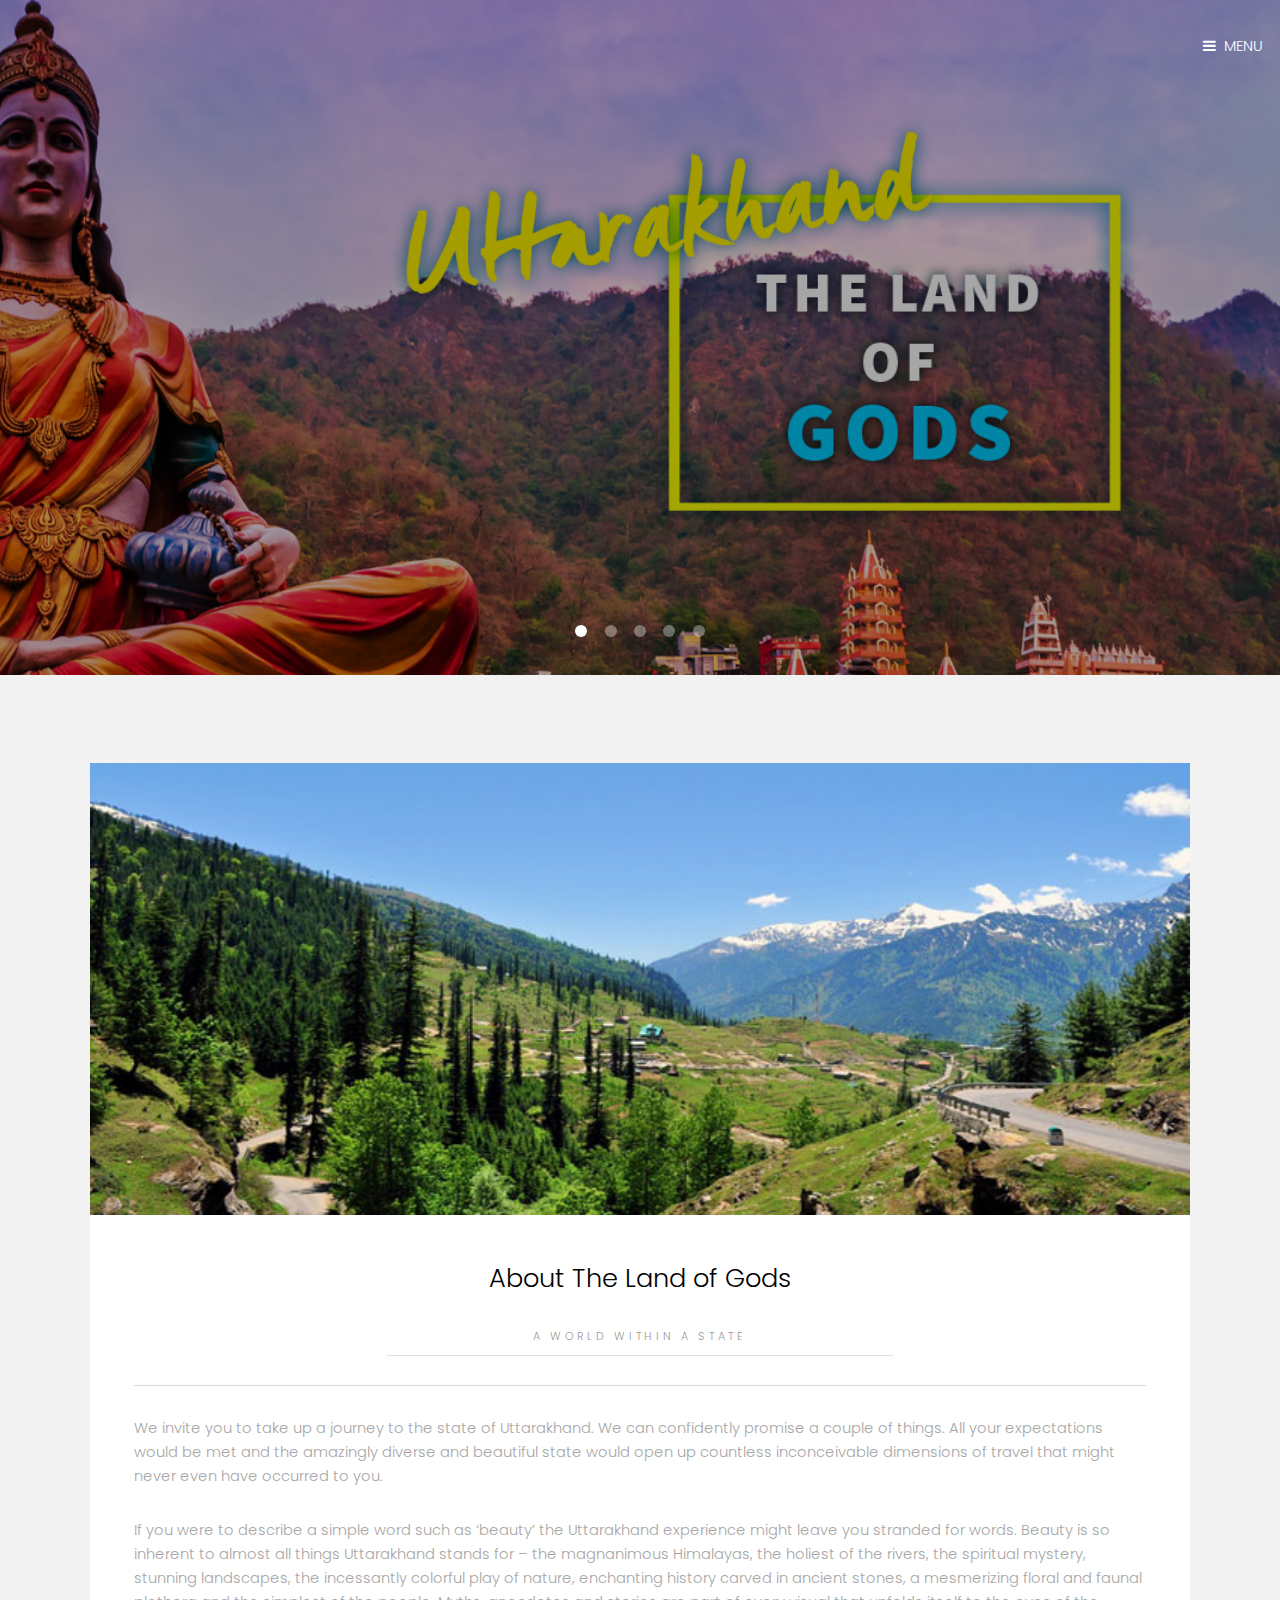
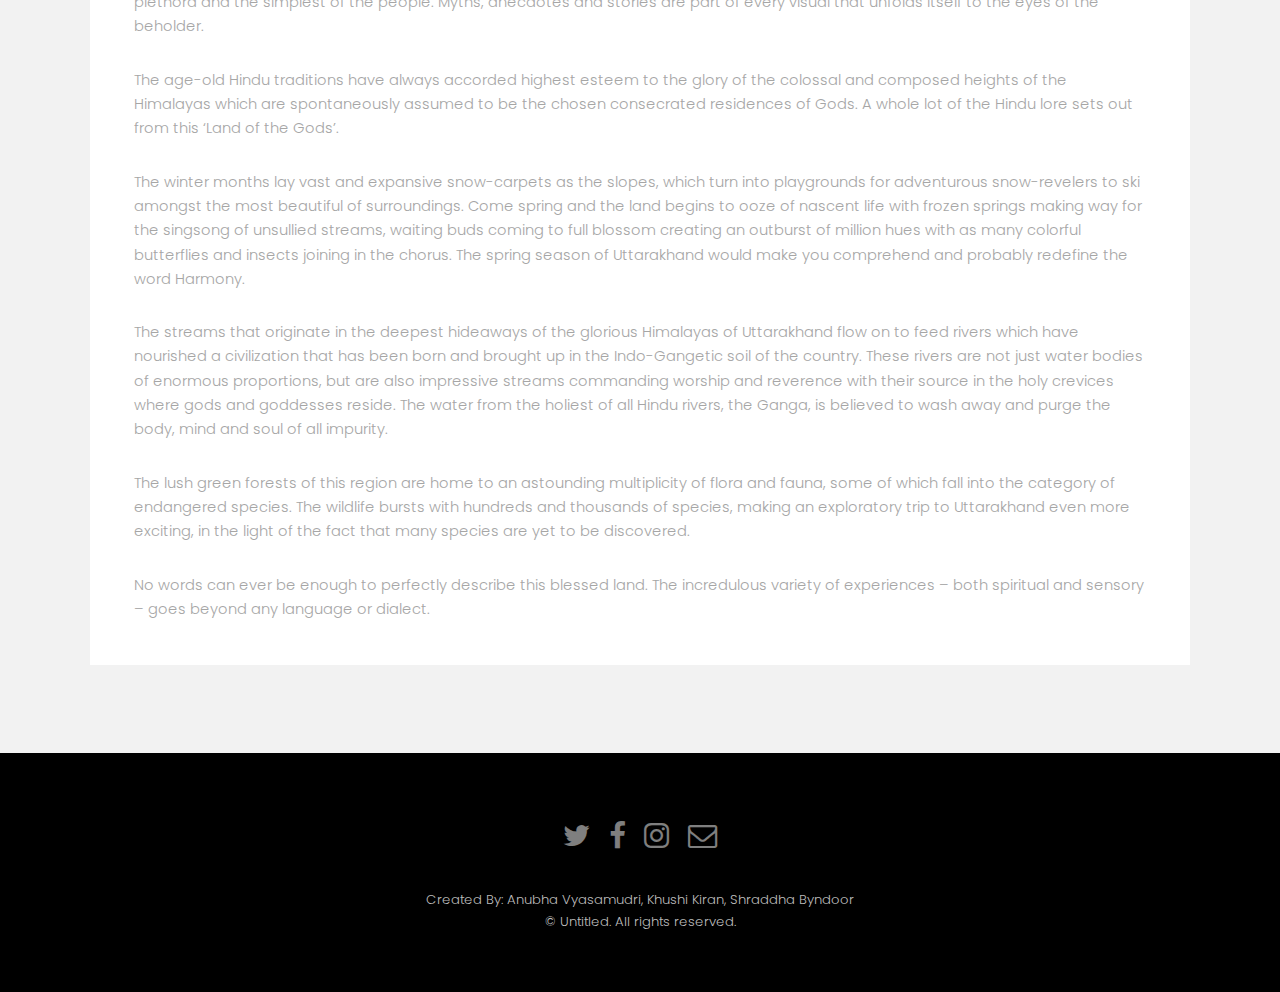
<file: index.html>
<!DOCTYPE HTML>

<html>
	<head>
		<title>Uttarakhand Tourism</title>
		<meta charset="utf-8" />
		<meta name="viewport" content="width=device-width, initial-scale=1" />
		<link rel="stylesheet" href="assets/css/main.css" />
	</head>
	<body>

		<!-- Header -->
			<header id="header" class="alt">
				<a href="#menu">MENU</a>
			</header>

		<!-- Nav -->
			<nav id="menu">
				<ul class="links">
					<li><a href="index.html">HOME</a></li>
					<li><a href="Things_to_do.html">THINGS TO DO</a></li>
					<li><a href="Destinations.html">DESTINATIONS</a></li>
					<li><a href="2013 Uttarakhand floods.html">2013 UTTARAKHAND FLOODS</a></li>
					<li><a href="kumbh mela.html">HARIDWAR KUMBH MELA</a></li>
					<li><a href="Char Dham.html">CHAR DHAM</a></li>
					<li><a href="Rishikesh-Yoga Capital of the World.html">RISHIKESH</a></li>
				</ul>
			</nav>

		<!-- Banner -->
			<section class="banner full">
				<article>
					<img src="images/slide_1.jpg" alt="" />
					<div class="inner">
						<header>
							<!-- <h2>UTTARAKHAND</h2> -->
						</header>
					</div>
				</article>
				<article>
					<img src="images/rishikesh1.jpg" alt="" />
					<div class="inner">
						<header>
							<h2>BEAUTY AMPLIFIED</h2>
						</header>
					</div>
				</article>
				<article>
					<img src="images/slide_3.jpg"  alt="" />
					<div class="inner">
						<header>
							<h2>DREAM IT . VISIT IT</h2>
						</header>
					</div>
				</article>
				<article>
					<img src="images/trishul.jpg"  alt="" />
					<div class="inner">
						<header>
							<h2>SIMPLY HEAVEN</h2>
						</header>
					</div>
				</article>
				<article>
					<img src="images/river1.jpg"  alt="" />
					<div class="inner">
						<header>
							<h2>ENDLESS DISCOVERIES</h2>
						</header>
					</div>
				</article>
			</section>

		<!-- One -->
			<section id="one" class="wrapper style2">
				<div class="inner">
					<div>
						<div class="box">
							<div class="image fit">
								<img src="images/pic_1.jpg" alt="" />
							</div>
							<div class="content">
								<header class="align-center">
									<h2>About The Land of Gods</h2>
									<p>A World Within a State</p>
								</header>
								<hr />
								<p> We invite you to take up a journey to the state of Uttarakhand. We can confidently promise a couple of things. All your expectations would be met and the amazingly diverse and beautiful state would open up countless inconceivable dimensions of travel that might never even have occurred to you.</p>
								<p>If you were to describe a simple word such as ‘beauty’ the Uttarakhand experience might leave you stranded for words. Beauty is so inherent to almost all things Uttarakhand stands for – the magnanimous Himalayas, the holiest of the rivers, the spiritual mystery, stunning landscapes, the incessantly colorful play of nature, enchanting history carved in ancient stones, a mesmerizing floral and faunal plethora and the simplest of the people. Myths, anecdotes and stories are part of every visual that unfolds itself to the eyes of the beholder.</p>
								<p>The age-old Hindu traditions have always accorded highest esteem to the glory of the colossal and composed heights of the Himalayas which are spontaneously assumed to be the chosen consecrated residences of Gods. A whole lot of the Hindu lore sets out from this ‘Land of the Gods’.</p>
								<p>The winter months lay vast and expansive snow-carpets as the slopes, which turn into playgrounds for adventurous snow-revelers to ski amongst the most beautiful of surroundings. Come spring and the land begins to ooze of nascent life with frozen springs making way for the singsong of unsullied streams, waiting buds coming to full blossom creating an outburst of million hues with as many colorful butterflies and insects joining in the chorus. The spring season of Uttarakhand would make you comprehend and probably redefine the word Harmony.</p>
								<p>The streams that originate in the deepest hideaways of the glorious Himalayas of Uttarakhand flow on to feed rivers which have nourished a civilization that has been born and brought up in the Indo-Gangetic soil of the country. These rivers are not just water bodies of enormous proportions, but are also impressive streams commanding worship and reverence with their source in the holy crevices where gods and goddesses reside. The water from the holiest of all Hindu rivers, the Ganga, is believed to wash away and purge the body, mind and soul of all impurity.</p>
								<p>The lush green forests of this region are home to an astounding multiplicity of flora and fauna, some of which fall into the category of endangered species. The wildlife bursts with hundreds and thousands of species, making an exploratory trip to Uttarakhand even more exciting, in the light of the fact that many species are yet to be discovered.</p>
								<p>No words can ever be enough to perfectly describe this blessed land. The incredulous variety of experiences – both spiritual and sensory – goes beyond any language or dialect.</p>
							</div>
						</div>
					</div>
				</div>
			</section>




		<!-- Footer -->
			<footer id="footer">
				<div class="container">
					<ul class="icons">
						<li><a href="#" class="icon fa-twitter"><span class="label">Twitter</span></a></li>
						<li><a href="#" class="icon fa-facebook"><span class="label">Facebook</span></a></li>
						<li><a href="#" class="icon fa-instagram"><span class="label">Instagram</span></a></li>
						<li><a href="#" class="icon fa-envelope-o"><span class="label">Email</span></a></li>
					</ul>
				</div>
				<div class="copyright">
					Created By: Anubha Vyasamudri, Khushi Kiran, Shraddha Byndoor <br>
					&copy; Untitled. All rights reserved.
				</div>
			</footer>

		<!-- Scripts -->
			<script src="assets/js/jquery.min.js"></script>
			<script src="assets/js/jquery.scrollex.min.js"></script>
			<script src="assets/js/skel.min.js"></script>
			<script src="assets/js/util.js"></script>
			<script src="assets/js/main.js"></script>

	</body>
</html>
</file>
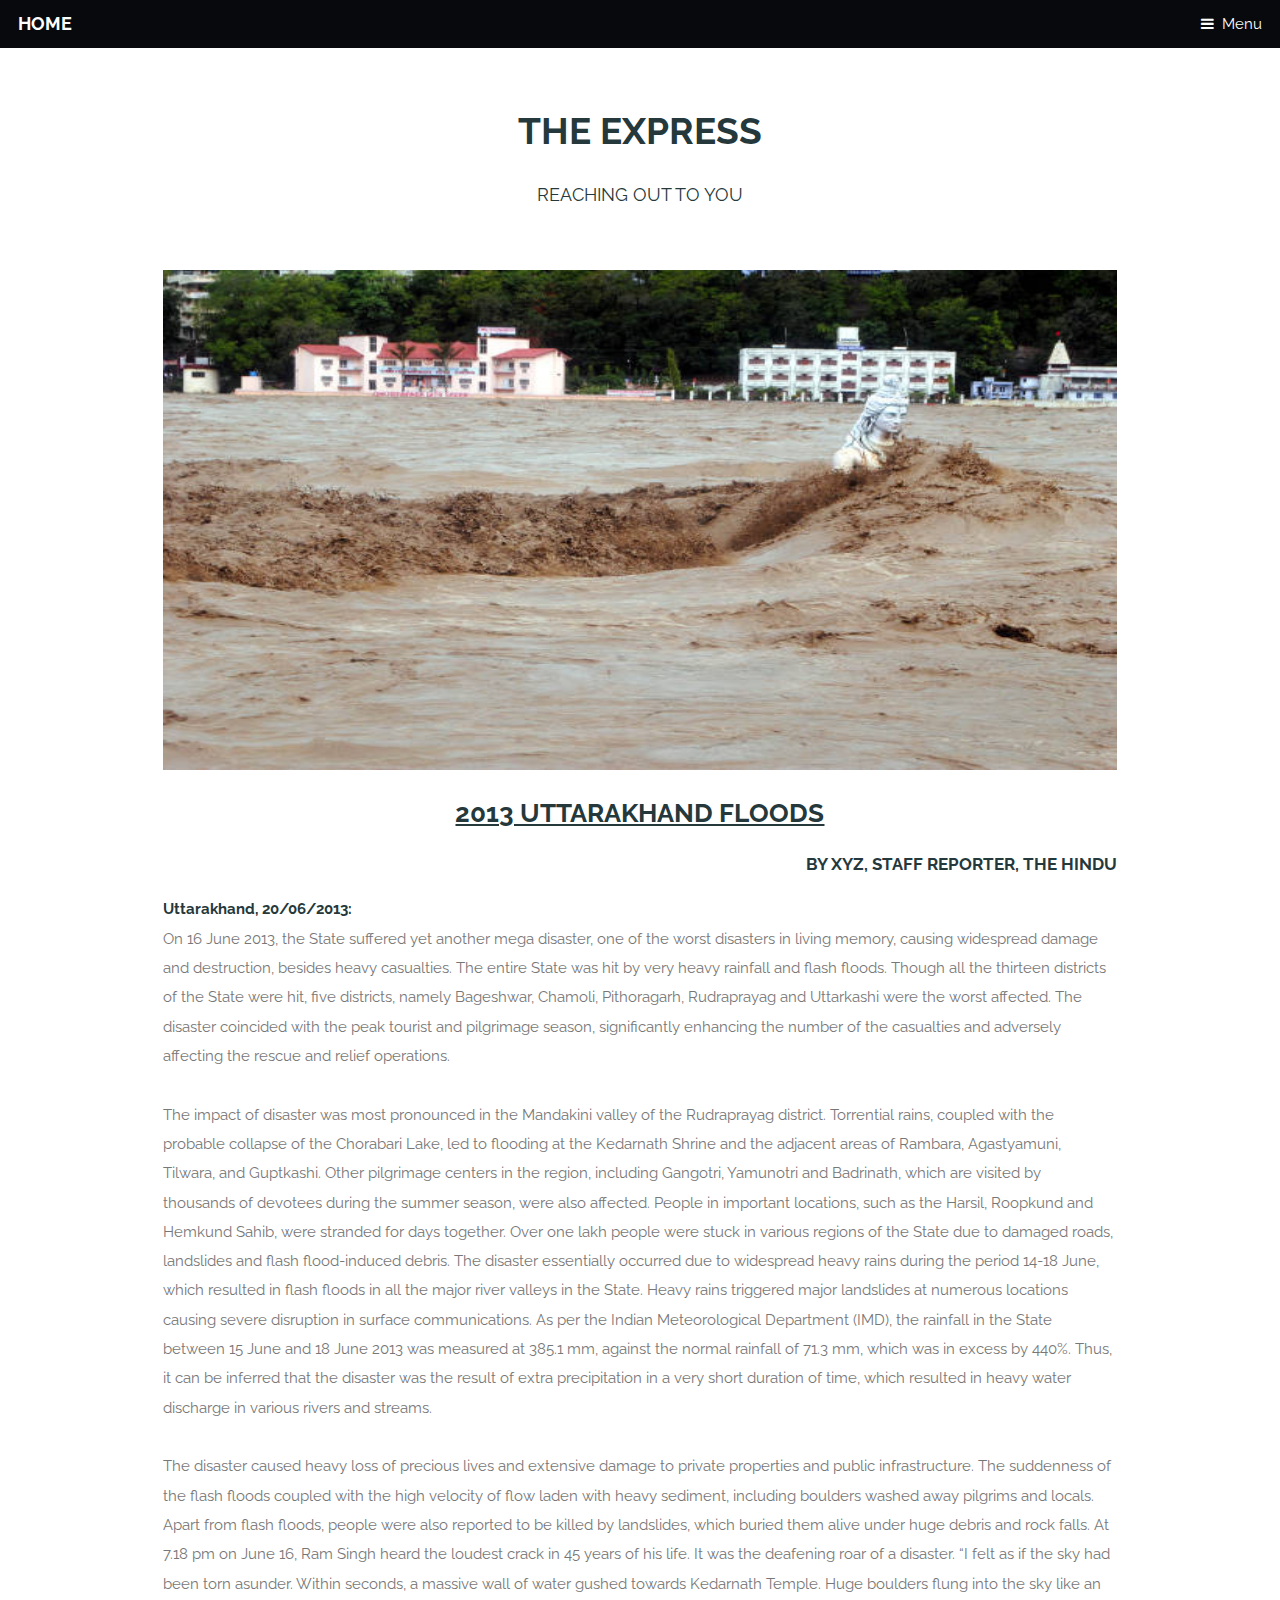
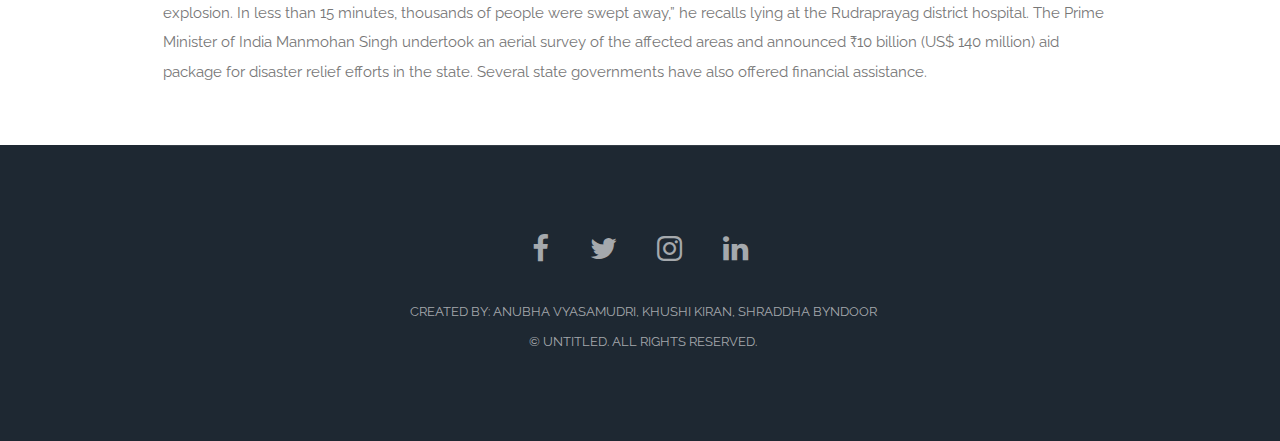
<file: 2013 Uttarakhand floods.html>
<!DOCTYPE HTML>

<html>
	<head>
		<title>2013 Uttarakhand floods</title>
		<meta charset="utf-8" />
		<meta name="viewport" content="width=device-width, initial-scale=1" />
		<!--[if lte IE 8]><script src="assets/js/ie/html5shiv.js"></script><![endif]-->
		<link rel="stylesheet" href="assets/css/Things_to_do.css" />
		<!--[if lte IE 8]><link rel="stylesheet" href="assets/css/ie8.css" /><![endif]-->
		<!--[if lte IE 9]><link rel="stylesheet" href="assets/css/ie9.css" /><![endif]-->

		<style>
			#reporthead{
				font-size: 26px;
				text-align: center;
				text-decoration: underline;
			}

			#byline{
				font-size: 17px;
				text-align: right;
			}
		</style>
	</head>
	<body>

		<!-- Header -->
			<header id="header">
				<h1><a href="index.html">HOME</a></h1>
				<a href="#nav">Menu</a>
			</header>

		<!-- Nav -->
			<nav id="nav">
				<ul class="links">
					<li><a href="index.html">HOME</a></li>
					<li><a href="Things_to_do.html">THINGS TO DO</a></li>
					<li><a href="Destinations.html">DESTINATIONS</a></li>
					<li><a href="2013 Uttarakhand floods.html">2013 UTTARAKHAND FLOODS</a></li>
					<li><a href="kumbh mela.html">HARIDWAR KUMBH MELA</a></li>
					<li><a href="Char Dham.html">CHAR DHAM</a></li>
					<li><a href="Rishikesh-Yoga Capital of the World.html">RISHIKESH</a></li>
				</ul>
			</nav>

		<!-- Main -->
			<section id="main" class="wrapper">
				<div class="container">

					<header class="major special">
						<h2>THE EXPRESS</h2>
						<p>REACHING OUT TO YOU</p>
					</header>

					<a href="#" class="image fit"><img src="images/floods.jpg" alt="" width="400" height="500" /></a>
					<h1 id="reporthead">2013 Uttarakhand Floods</h1>
					<h2 id="byline">By XYZ, Staff Reporter, The Hindu</h2>
					<p><strong> Uttarakhand, 20/06/2013: </strong><br> On 16 June 2013, the State suffered yet another mega disaster, one of the worst disasters in living memory, causing widespread damage and destruction, besides heavy casualties. The entire State was hit by very heavy rainfall and flash floods. Though all the thirteen districts of the State were hit, five districts, namely Bageshwar, Chamoli, Pithoragarh, Rudraprayag and Uttarkashi were the worst affected. The disaster coincided with the peak tourist and pilgrimage season, significantly enhancing the number of the casualties and adversely affecting the rescue and relief operations. </p>
					<p>The impact of disaster was most pronounced in the Mandakini valley of the Rudraprayag district. Torrential rains, coupled with the probable collapse of the Chorabari Lake, led to flooding at the Kedarnath Shrine and the adjacent areas of Rambara, Agastyamuni, Tilwara, and Guptkashi. Other pilgrimage centers in the region, including Gangotri, Yamunotri and Badrinath, which are visited by thousands of devotees during the summer season, were also affected. People in important locations, such as the Harsil, Roopkund and Hemkund Sahib, were stranded for days together. Over one lakh people were stuck in various regions of the State due to damaged roads, landslides and flash flood-induced debris. The disaster essentially occurred due to widespread heavy rains during the period 14-18 June, which resulted in flash floods in all the major river valleys in the State. Heavy rains triggered major landslides at numerous locations causing severe disruption in surface communications. As per the Indian Meteorological Department (IMD), the rainfall in the State between 15 June and 18 June 2013 was measured at 385.1 mm, against the normal rainfall of 71.3 mm, which was in excess by 440%. Thus, it can be inferred that the disaster was the result of extra precipitation in a very short duration of time, which resulted in heavy water discharge in various rivers and streams. </p>
					<p>The disaster caused heavy loss of precious lives and extensive damage to private properties and public infrastructure. The suddenness of the flash floods coupled with the high velocity of flow laden with heavy sediment, including boulders washed away pilgrims and locals. Apart from flash floods, people were also reported to be killed by landslides, which buried them alive under huge debris and rock falls. At 7.18 pm on June 16, Ram Singh heard the loudest crack in 45 years of his life. It was the deafening roar of a disaster. “I felt as if the sky had been torn asunder. Within seconds, a massive wall of water gushed towards Kedarnath Temple. Huge boulders flung into the sky like an explosion. In less than 15 minutes, thousands of people were swept away,” he recalls lying at the Rudraprayag district hospital. The Prime Minister of India Manmohan Singh undertook an aerial survey of the affected areas and announced ₹10 billion (US$ 140 million) aid package for disaster relief efforts in the state. Several state governments have also offered financial assistance.</p>
				</div>
			</section>

		<!-- Footer -->
			<footer id="footer">
				<div class="inner">
					<ul class="icons">
						<li><a href="#" class="icon fa-facebook">
							<span class="label">Facebook</span>
						</a></li>
						<li><a href="#" class="icon fa-twitter">
							<span class="label">Twitter</span>
						</a></li>
						<li><a href="#" class="icon fa-instagram">
							<span class="label">Instagram</span>
						</a></li>
						<li><a href="#" class="icon fa-linkedin">
							<span class="label">LinkedIn</span>
						</a></li>
					</ul>
					<ul class="copyright">
						<li>Created By: Anubha Vyasamudri, Khushi Kiran, Shraddha Byndoor <br>&copy; Untitled. All rights reserved.</li>
						<!-- <li>&copy; Untitled. All rights reserved.</li> -->
						
					</ul>
				</div>
			</footer>

		<!-- Scripts -->
		<script src="assets/js/jquery.min1.js"></script>
		<script src="assets/js/skel.min1.js"></script>
		<script src="assets/js/util1.js"></script>
		<!--[if lte IE 8]><script src="assets/js/ie/respond.min.js"></script><![endif]-->
		<script src="assets/js/main1.js"></script>
	</body>
</html>
</file>
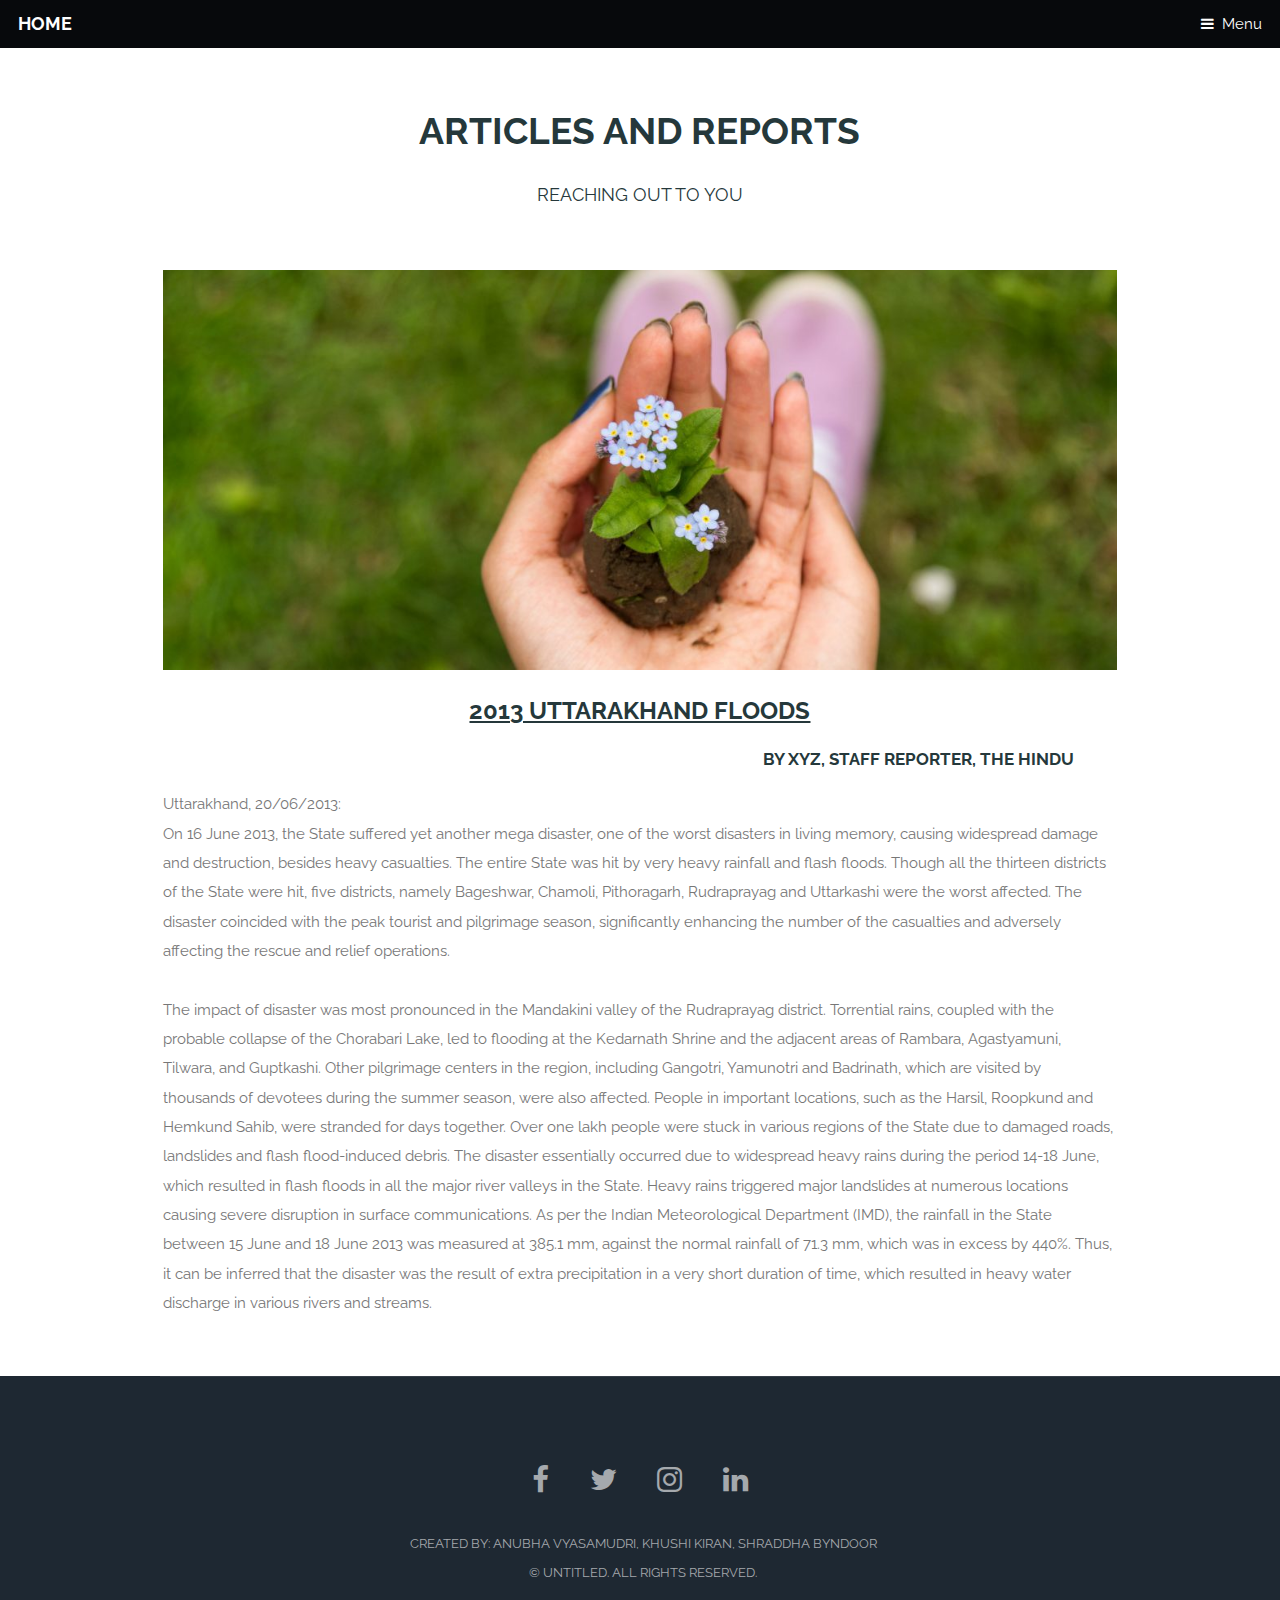
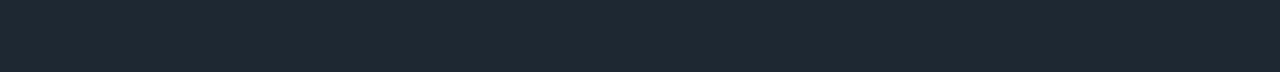
<file: Articles and Reports.html>
<!DOCTYPE HTML>
<!--
	Retrospect by TEMPLATED
	templated.co @templatedco
	Released for free under the Creative Commons Attribution 3.0 license (templated.co/license)
-->
<html>
	<head>
		<title>article and report</title>
		<meta charset="utf-8" />
		<meta name="viewport" content="width=device-width, initial-scale=1" />
		<!--[if lte IE 8]><script src="assets/js/ie/html5shiv.js"></script><![endif]-->
		<link rel="stylesheet" href="assets/css/Things_to_do.css" />
		<!--[if lte IE 8]><link rel="stylesheet" href="assets/css/ie8.css" /><![endif]-->
		<!--[if lte IE 9]><link rel="stylesheet" href="assets/css/ie9.css" /><![endif]-->

		<style>
			#reporthead{
				font-size: 24px;
				text-align: center;
				text-decoration: underline;
			}

			#byline{
				font-size: 17px;
				margin-left: 600px;
			}
		</style>
	</head>
	<body>

		<!-- Header -->
			<header id="header">
				<h1><a href="index.html">HOME</a></h1>
				<a href="#nav">Menu</a>
			</header>

		<!-- Nav -->
			<nav id="nav">
				<ul class="links">
					<li><a href="index.html">HOME</a></li>
					<li><a href="Things_to_do.html">THINGS TO DO</a></li>
					<li><a href="Destinations.html">DESTINATIONS</a></li>
					<li><a href="Articles and Reports.html">ARTICLES AND REPORTS</a></li>
				</ul>
			</nav>

		<!-- Main -->
			<section id="main" class="wrapper">
				<div class="container">

					<header class="major special">
						<h2>ARTICLES AND REPORTS</h2>
						<p>REACHING OUT TO YOU</p>
					</header>

					<a href="#" class="image fit"><img src="images/pic05.jpg" alt="" /></a>
					<h1 id="reporthead">2013 Uttarakhand Floods</h1>
					<h2 id="byline">By XYZ, Staff Reporter, The Hindu</h2>
					<p>Uttarakhand, 20/06/2013: <br> On 16 June 2013, the State suffered yet another mega disaster, one of the worst disasters in living memory, causing widespread damage and destruction, besides heavy casualties. The entire State was hit by very heavy rainfall and flash floods. Though all the thirteen districts of the State were hit, five districts, namely Bageshwar, Chamoli, Pithoragarh, Rudraprayag and Uttarkashi were the worst affected. The disaster coincided with the peak tourist and pilgrimage season, significantly enhancing the number of the casualties and adversely affecting the rescue and relief operations. </p>
					<p> The impact of disaster was most pronounced in the Mandakini valley of the Rudraprayag district. Torrential rains, coupled with the probable collapse of the Chorabari Lake, led to flooding at the Kedarnath Shrine and the adjacent areas of Rambara, Agastyamuni, Tilwara, and Guptkashi. Other pilgrimage centers in the region, including Gangotri, Yamunotri and Badrinath, which are visited by thousands of devotees during the summer season, were also affected. People in important locations, such as the Harsil, Roopkund and Hemkund Sahib, were stranded for days together. Over one lakh people were stuck in various regions of the State due to damaged roads, landslides and flash flood-induced debris. The disaster essentially occurred due to widespread heavy rains during the period 14-18 June, which resulted in flash floods in all the major river valleys in the State. Heavy rains triggered major landslides at numerous locations causing severe disruption in surface communications. As per the Indian Meteorological Department (IMD), the rainfall in the State between 15 June and 18 June 2013 was measured at 385.1 mm, against the normal rainfall of 71.3 mm, which was in excess by 440%. Thus, it can be inferred that the disaster was the result of extra precipitation in a very short duration of time, which resulted in heavy water discharge in various rivers and streams. </p>
					<p></p>
				</div>
			</section>

		<!-- Footer -->
			<footer id="footer">
				<div class="inner">
					<ul class="icons">
						<li><a href="#" class="icon fa-facebook">
							<span class="label">Facebook</span>
						</a></li>
						<li><a href="#" class="icon fa-twitter">
							<span class="label">Twitter</span>
						</a></li>
						<li><a href="#" class="icon fa-instagram">
							<span class="label">Instagram</span>
						</a></li>
						<li><a href="#" class="icon fa-linkedin">
							<span class="label">LinkedIn</span>
						</a></li>
					</ul>
					<ul class="copyright">
						<li>Created By: Anubha Vyasamudri, Khushi Kiran, Shraddha Byndoor <br>&copy; Untitled. All rights reserved.</li>
						<!-- <li>&copy; Untitled. All rights reserved.</li> -->
						
					</ul>
				</div>
			</footer>

		<!-- Scripts -->
		<script src="assets/js/jquery.min1.js"></script>
		<script src="assets/js/skel.min1.js"></script>
		<script src="assets/js/util1.js"></script>
		<!--[if lte IE 8]><script src="assets/js/ie/respond.min.js"></script><![endif]-->
		<script src="assets/js/main1.js"></script>
	</body>
</html>
</file>
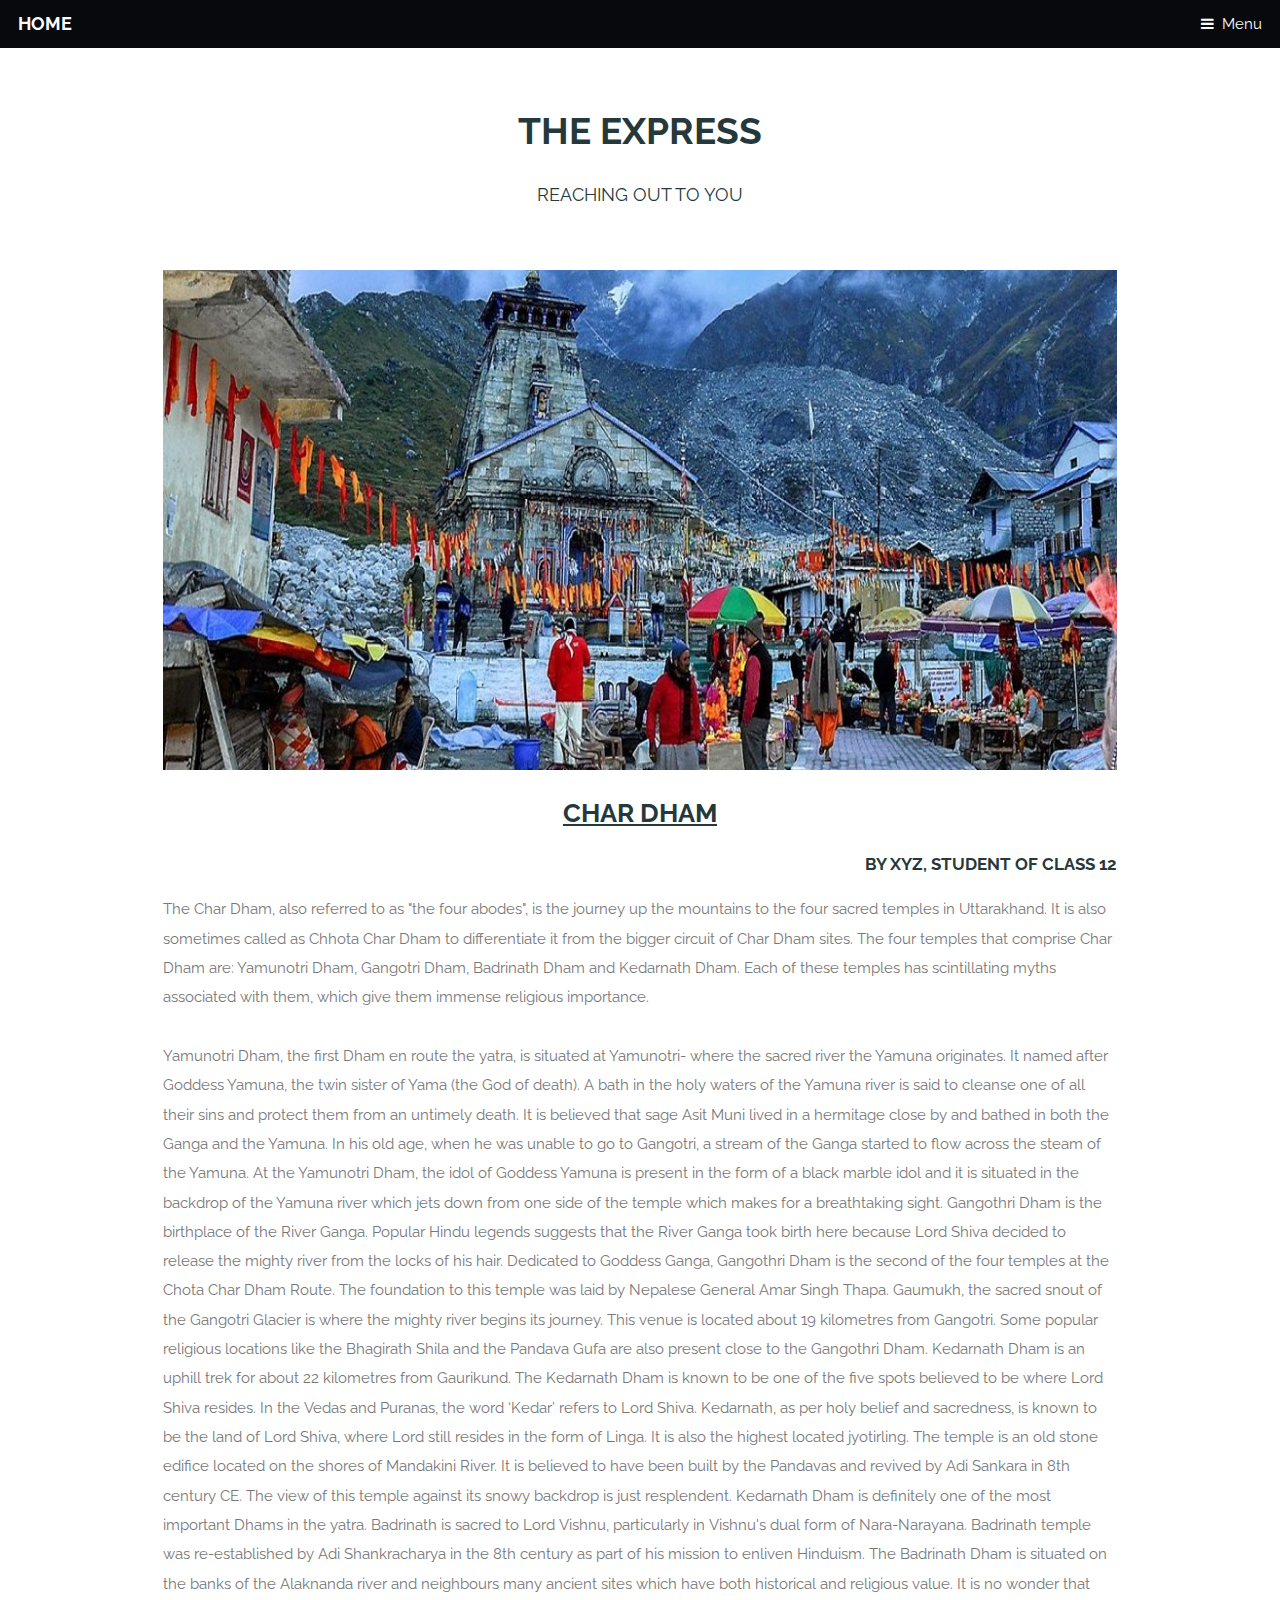
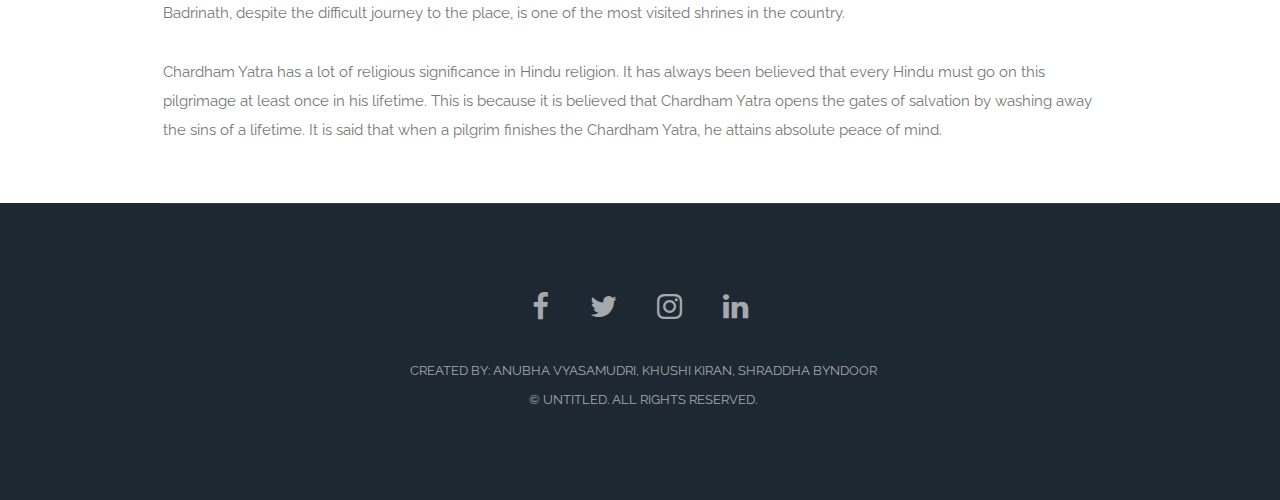
<file: Char Dham.html>
<!DOCTYPE HTML>

<html>
	<head>
		<title>Char Dham</title>
		<meta charset="utf-8" />
		<meta name="viewport" content="width=device-width, initial-scale=1" />
		<!--[if lte IE 8]><script src="assets/js/ie/html5shiv.js"></script><![endif]-->
		<link rel="stylesheet" href="assets/css/Things_to_do.css" />
		<!--[if lte IE 8]><link rel="stylesheet" href="assets/css/ie8.css" /><![endif]-->
		<!--[if lte IE 9]><link rel="stylesheet" href="assets/css/ie9.css" /><![endif]-->

		<style>
			#reporthead{
				font-size: 26px;
				text-align: center;
				text-decoration: underline;
			}

			#byline{
				font-size: 17px;
				text-align: right;
			}
		</style>
	</head>
	<body>

		<!-- Header -->
			<header id="header">
				<h1><a href="index.html">HOME</a></h1>
				<a href="#nav">Menu</a>
			</header>

		<!-- Nav -->
			<nav id="nav">
				<ul class="links">
					<li><a href="index.html">HOME</a></li>
					<li><a href="Things_to_do.html">THINGS TO DO</a></li>
					<li><a href="Destinations.html">DESTINATIONS</a></li>
					<li><a href="2013 Uttarakhand floods.html">2013 UTTARAKHAND FLOODS</a></li>
					<li><a href="kumbh mela.html">HARIDWAR KUMBH MELA</a></li>
					<li><a href="Char Dham.html">CHAR DHAM</a></li>
					<li><a href="Rishikesh-Yoga Capital of the World.html">RISHIKESH</a></li>
				</ul>
			</nav>

		<!-- Main -->
			<section id="main" class="wrapper">
				<div class="container">

					<header class="major special">
						<h2>THE EXPRESS</h2>
						<p>REACHING OUT TO YOU</p>
					</header>

					<a href="#" class="image fit"><img src="images/char dham.jpg" alt="" width="400" height="500" /></a>
					<h1 id="reporthead">Char Dham</h1>
					<h2 id="byline">By XYZ, Student of Class 12</h2>
					<p>The Char Dham, also referred to as "the four abodes", is the journey up the mountains to the four sacred temples in Uttarakhand. It is also sometimes called as Chhota Char Dham to differentiate it from the bigger circuit of Char Dham sites. The four temples that comprise Char Dham are: Yamunotri Dham, Gangotri Dham, Badrinath Dham and Kedarnath Dham. Each of these temples has scintillating myths associated with them, which give them immense religious importance. </p>
					<p> Yamunotri Dham, the first Dham en route the yatra, is situated at Yamunotri- where the sacred river the Yamuna originates. It named after Goddess Yamuna, the twin sister of Yama (the God of death). A bath in the holy waters of the Yamuna river is said to cleanse one of all their sins and protect them from an untimely death. It is believed that sage Asit Muni lived in a hermitage close by and bathed in both the Ganga and the Yamuna. In his old age, when he was unable to go to Gangotri, a stream of the Ganga started to flow across the steam of the Yamuna. At the Yamunotri Dham, the idol of Goddess Yamuna is present in the form of a black marble idol and it is situated in the backdrop of the Yamuna river which jets down from one side of the temple which makes for a breathtaking sight. 
 					Gangothri Dham is the birthplace of the River Ganga. Popular Hindu legends suggests that the River Ganga took birth here because Lord Shiva decided to release the mighty river from the locks of his hair. Dedicated to Goddess Ganga, Gangothri Dham is the second of the four temples at the Chota Char Dham Route. The foundation to this temple was laid by Nepalese General Amar Singh Thapa. Gaumukh, the sacred snout of the Gangotri Glacier is where the mighty river begins its journey. This venue is located about 19 kilometres from Gangotri. Some popular religious locations like the Bhagirath Shila and the Pandava Gufa are also present close to the Gangothri Dham.
					Kedarnath Dham is an uphill trek for about 22 kilometres from Gaurikund. The Kedarnath Dham is known to be one of the five spots believed to be where Lord Shiva resides. In the Vedas and Puranas, the word ‘Kedar’ refers to Lord Shiva. Kedarnath, as per holy belief and sacredness, is known to be the land of Lord Shiva, where Lord still resides in the form of Linga. It is also the highest located jyotirling. The temple is an old stone edifice located on the shores of Mandakini River. It is believed to have been built by the Pandavas and revived by Adi Sankara in 8th century CE. The view of this temple against its snowy backdrop is just resplendent. Kedarnath Dham is definitely one of the most important Dhams in the yatra. Badrinath is sacred to Lord Vishnu, particularly in Vishnu's dual form of Nara-Narayana. Badrinath temple was re-established by Adi Shankracharya in the 8th century as part of his mission to enliven Hinduism. The Badrinath Dham is situated on the banks of the Alaknanda river and neighbours many ancient sites which have both historical and religious value. It is no wonder that Badrinath, despite the difficult journey to the place, is one of the most visited shrines in the country.</p>
					<p>Chardham Yatra has a lot of religious significance in Hindu religion. It has always been believed that every Hindu must go on this pilgrimage at least once in his lifetime. This is because it is believed that Chardham Yatra opens the gates of salvation by washing away the sins of a lifetime. It is said that when a pilgrim finishes the Chardham Yatra, he attains absolute peace of mind. </p>
				</div>
			</section>

		<!-- Footer -->
			<footer id="footer">
				<div class="inner">
					<ul class="icons">
						<li><a href="#" class="icon fa-facebook">
							<span class="label">Facebook</span>
						</a></li>
						<li><a href="#" class="icon fa-twitter">
							<span class="label">Twitter</span>
						</a></li>
						<li><a href="#" class="icon fa-instagram">
							<span class="label">Instagram</span>
						</a></li>
						<li><a href="#" class="icon fa-linkedin">
							<span class="label">LinkedIn</span>
						</a></li>
					</ul>
					<ul class="copyright">
						<li>Created By: Anubha Vyasamudri, Khushi Kiran, Shraddha Byndoor <br>&copy; Untitled. All rights reserved.</li>
						<!-- <li>&copy; Untitled. All rights reserved.</li> -->
						
					</ul>
				</div>
			</footer>

		<!-- Scripts -->
		<script src="assets/js/jquery.min1.js"></script>
		<script src="assets/js/skel.min1.js"></script>
		<script src="assets/js/util1.js"></script>
		<!--[if lte IE 8]><script src="assets/js/ie/respond.min.js"></script><![endif]-->
		<script src="assets/js/main1.js"></script>
	</body>
</html>
</file>
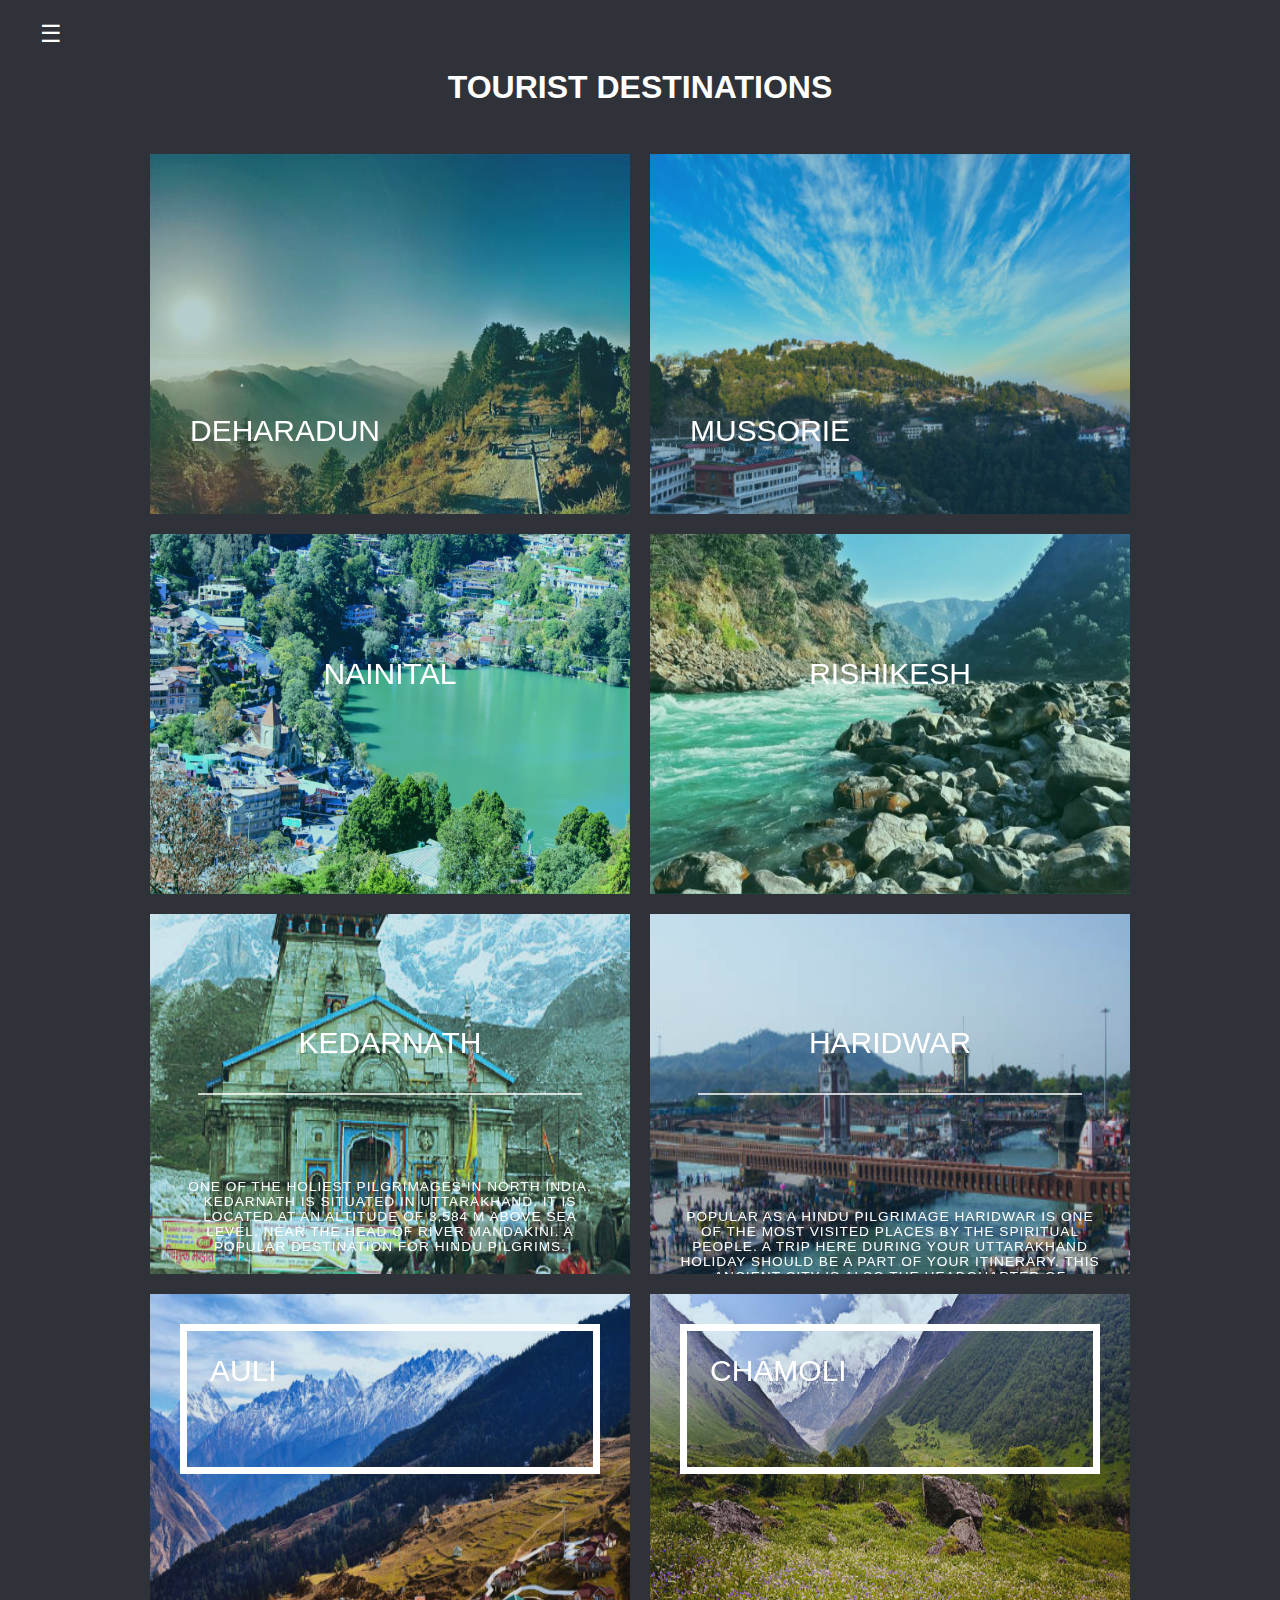
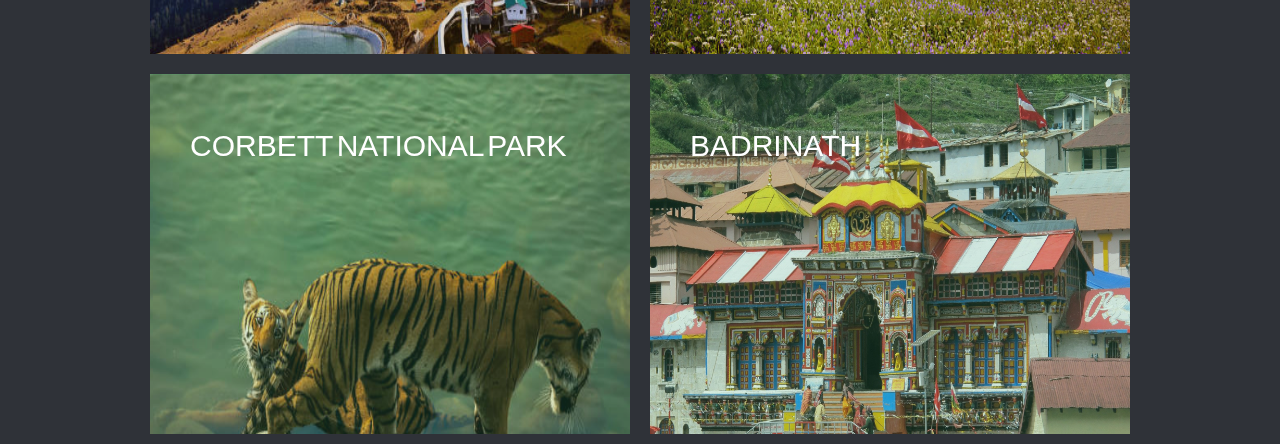
<file: Destinations.html>
<html>
    <head>
        <title>DESTINATIONS</title>
		<link href='assets/css/Destinations.css' rel='stylesheet' type='text/css'>
		<style>
			#destinations{
				text-align: center;
			}
		</style>
	</head>
    <body>
		<div id="mainbox" onclick="openFunction()">&#9776;</div>
          <div id="menu" class="sidemenu">
			<li><a href="index.html">HOME</a></li>
			<li><a href="Things_to_do.html">THINGS TO DO</a></li>
			<li><a href="Destinations.html">DESTINATIONS</a></li>
			<li><a href="2013 Uttarakhand floods.html">2013 UTTARAKHAND FLOODS</a></li>
			<li><a href="kumbh mela.html">HARIDWAR KUMBH MELA</a></li>
			<li><a href="Char Dham.html">CHAR DHAM</a></li>
			<li><a href="Rishikesh-Yoga Capital of the World.html">RISHIKESH</a></li>
		  <a href="#" class="closebtn" onclick="closeFunction()">&times;</a>
		</div>
		<script type="text/javascript">
			function openFunction(){
			 document.getElementById("menu").style.width="300px";
			 document.getElementById("mainbox").style.marginLeft="300px";
			 document.getElementById("mainbox").innerHTML="";
			}
		   function closeFunction(){
			document.getElementById("menu").style.width="0px";
			document.getElementById("mainbox").style.marginLeft="0px";
			document.getElementById("mainbox").innerHTML="&#9776;";
		   }
		</script>

    <h1 id = "destinations">TOURIST DESTINATIONS</h1>
    <div class="content">
				<div class="grid">
					<figure class="effect-lily">
						<img src="images/dehradun1.jpg" alt="img12" width="400" height="400">
						<figcaption>
							<div>
								<h2>DEHARADUN</span></h2>
								<p>Dehradun is the capital of Uttrakhand and a lively city surrounded with charming views of the mountains of Musoorie. Dehradhun is undoubtedly one of the most popular tourist places in Uttarakhand.</p>
							</div>
							<a href="#">View more</a>
						</figcaption>			
					</figure>
					<figure class="effect-lily">
						<img src="images/mussoorie.jpg" alt="img1" width="400" height="400"/>
						<figcaption>
							<div>
								<h2>MUSSORIE</span></h2>
								<p>The ‘Queen of Hills’, Mussoorie, is a pretty hill station located at a distance of about 38 km from Dehradun, a ride from Dehradun to Musoorie is full of scenic views and beautiful landscapes which makes this place one of the best places to visit in Uttarakhand.</p>
							</div>
							<a href="#">View more</a>
						</figcaption>			
					</figure>
				</div>
				<div class="grid">
					<figure class="effect-layla">
						<img src="images/nainital.jpg" alt="img06" width="500" height="300" />
						<figcaption>
							<h2>NAINITAL</span></h2>
							<p>Sandwiched between the majestic mountains, right in the lap of Naini Lake, Nainital is popular as one of the best places to visit in Uttarakhand, surrounded by mountains from every corner offering a majestic view of Himalayas. The ‘Lake city of India’ is also a well-known tourist place in Uttarakhand.</p>
							<a href="#">View more</a>
						</figcaption>			
					</figure>
					<figure class="effect-layla">
						<img src="images/rishikesh.jpg" alt="img03" width="500" height="300"/>
						<figcaption>
							<h2>RISHIKESH</span></h2>
							<p>For the spiritualist in you, one of the places to visit in Uttarakhand is Rishikesh. This charming town exudes a rustic touch and spiritual energy that is infectious. The ancient temples and popular cafes make Rishikesh one of the best places in Uttarakhand.</p>
							<a href="#">View more</a>
						</figcaption>			
					</figure>
				</div>
				<div class="grid">
					<figure class="effect-romeo">
						<img src="images/kedarnath.jpg" alt="img17" width="500" height="400"/>
						<figcaption>
							<h2>KEDARNATH</span></h2>
							<p>One of the holiest pilgrimages in north India, Kedarnath is situated in Uttarakhand. It is located at an altitude of 3,584 m above sea level, near the head of river Mandakini. A popular destination for Hindu pilgrims.</p>
							<a href="#">View more</a>
						</figcaption>			
					</figure>
					<figure class="effect-romeo">
						<img src="images/haridwar1.jpg" alt="img18" width="500" height="400"/>
						<figcaption>
							<h2>HARIDWAR</span></h2>
							<p>Popular as a Hindu pilgrimage Haridwar is one of the most visited places by the spiritual people. A trip here during your Uttarakhand holiday should be a part of your itinerary. This ancient city is also the headquarter of Haridwar district and a major tourist place in Uttarakhand.</p>
							<a href="#">View more</a>
						</figcaption>			
					</figure>
				</div>
				<div class="grid">
					<figure class="effect-dexter">
						<img src="images/auli.jpg" alt="img19" width="500" height="500" />
						<figcaption>
							<h2>AULI</span></h2>
							<p>This magnificent hill station offers a panoramic view of the Himalayan ranges and an interesting place to visit in Uttarakhand.This Himalayan retreat is known for skiing and surrounded by coniferous and oak trees.</p>
							<a href="#">View more</a>
						</figcaption>			
					</figure>
					<figure class="effect-dexter">
						<img src="images/chamoli.jpg" alt="img12" width="500" height="500"/>
						<figcaption>
							<h2>CHAMOLI</span></h2>
							<p>Chamoli is also known as the Abode of Gods.This town is well-known for its lovely shrines, temples and Garhwali traditions.It is the town known to spark the famous Chipko movement. Chamoli is the largest district in Uttarakhand.</p>
							<a href="#">View more</a>
						</figcaption>			
					</figure>
				</div>
				<div class="grid">
					<figure class="effect-sarah">
						<img src="images/corbett.jpg" alt="img13" width="400" height="500"/>
						<figcaption>
							<h2>CORBETT NATIONAL PARK</span></h2>
							<p>The Jim Corbett National Park is a forested wildlife sanctuary and one of the top 10 places to visit in Uttarakhand in India’s northern state. One of the best places to visit in Uttarakhand is Jim Corbett National Park. The park houses around 500 species of birds, and 400 types of trees.</p>
							<a href="#">View more</a>
						</figcaption>			
					</figure>
					<figure class="effect-sarah">
						<img src="images/badrinath.jpg" alt="img20" width="400" height="500"/>
						<figcaption>
							<h2>BADRINATH</span></h2>
							<p>Perched on the Garhwal hill tracks, near Alaknanda River, Badrinath is situated in the Chamoli district of Uttarakhand. Badrinath is known for the sacred Badrinath Temple dedicated to Lord Vishnu. It is one of the four Char Dham and Chota Char Dham pilgrimage yatras and is one of the most visited pilgrimages in India. Placed between Nar and Narayan mountain ranges, Badrinath Temple is situated in the backdrop of the mighty Neelkanth mountain and is known for stunning natural beauty.

								The temple houses a black stone idol of Lord Vishnu which is 1m tall.River Alaknanda is known to originate from here.
								
								
								</p>
							<a href="#">View more</a>
						</figcaption>			
					</figure>
				</div>
			</div>
			
		
            
        </body>
</html>
</file>
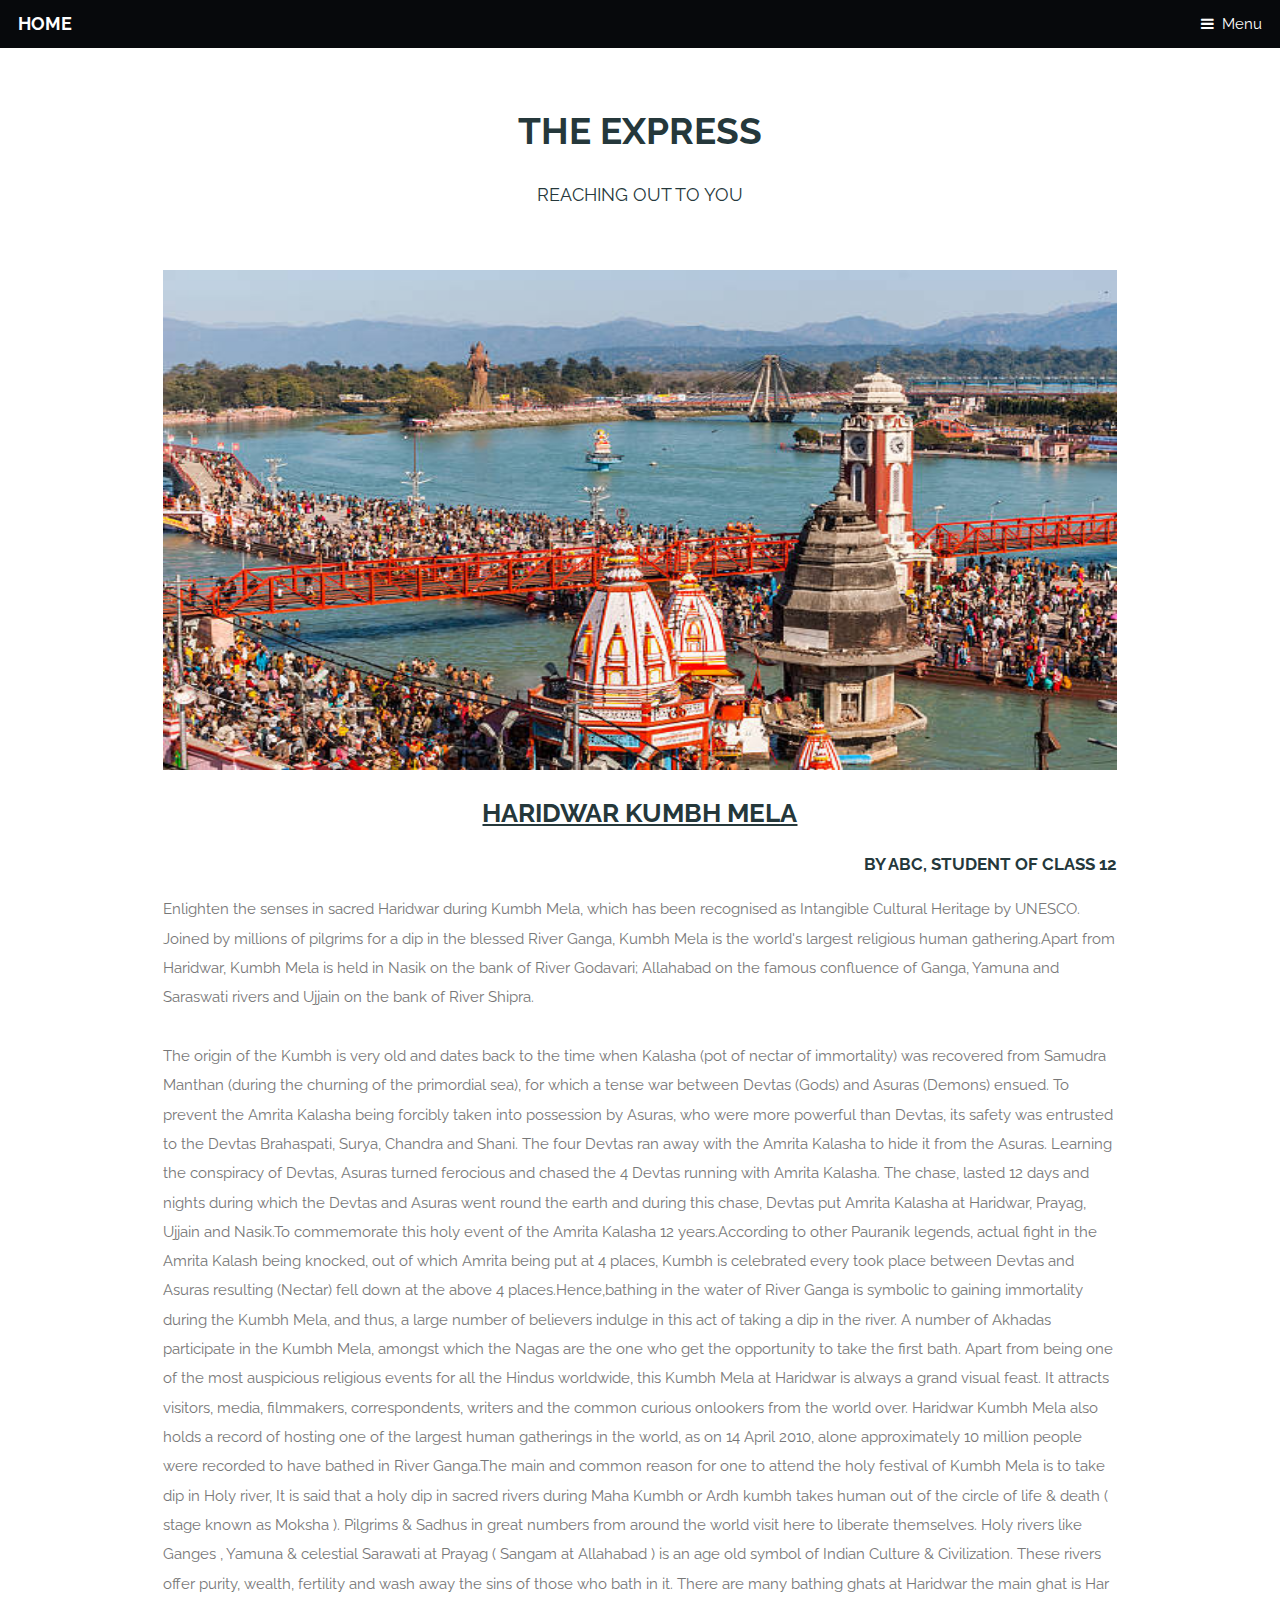
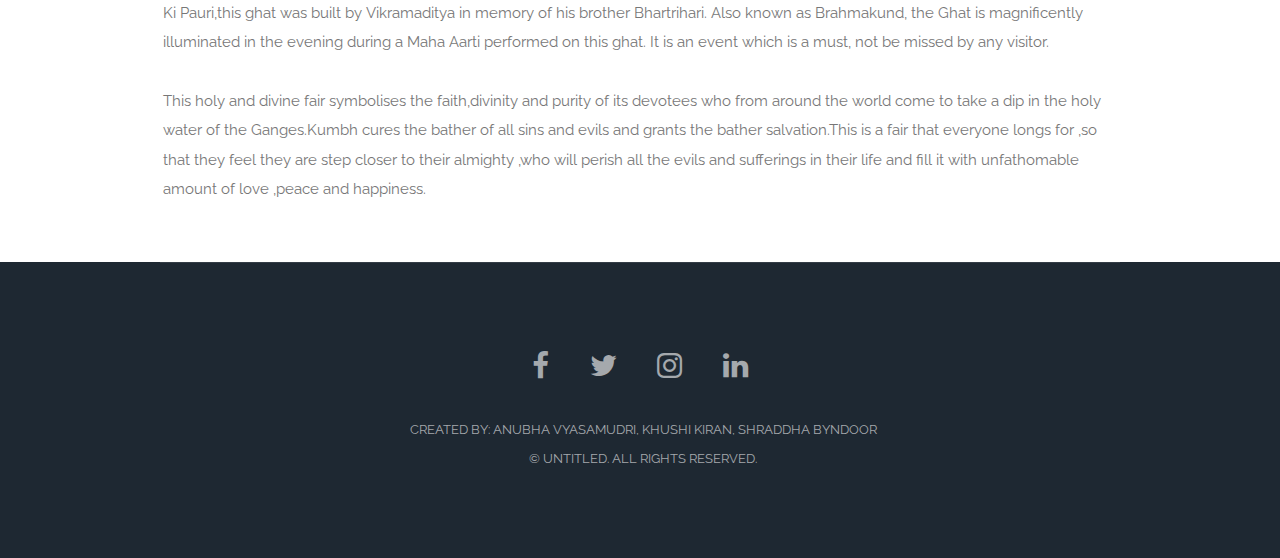
<file: kumbh mela.html>
<!DOCTYPE HTML>

<html>
	<head>
		<title>HARIDWAR KUMBH MELA</title>
		<meta charset="utf-8" />
		<meta name="viewport" content="width=device-width, initial-scale=1" />
		<!--[if lte IE 8]><script src="assets/js/ie/html5shiv.js"></script><![endif]-->
		<link rel="stylesheet" href="assets/css/Things_to_do.css" />
		<!--[if lte IE 8]><link rel="stylesheet" href="assets/css/ie8.css" /><![endif]-->
		<!--[if lte IE 9]><link rel="stylesheet" href="assets/css/ie9.css" /><![endif]-->

		<style>
			#reporthead{
				font-size: 26px;
				text-align: center;
				text-decoration: underline;
			}

			#byline{
				font-size: 17px;
				text-align: right;
			}
		</style>
	</head>
	<body>

		<!-- Header -->
			<header id="header">
				<h1><a href="index.html">HOME</a></h1>
				<a href="#nav">Menu</a>
			</header>

		<!-- Nav -->
			<nav id="nav">
				<ul class="links">
					<li><a href="index.html">HOME</a></li>
					<li><a href="Things_to_do.html">THINGS TO DO</a></li>
					<li><a href="Destinations.html">DESTINATIONS</a></li>
					<li><a href="2013 Uttarakhand floods.html">2013 UTTARAKHAND FLOODS</a></li>
					<li><a href="kumbh mela.html">HARIDWAR KUMBH MELA</a></li>
					<li><a href="Char Dham.html">CHAR DHAM</a></li>
					<li><a href="Rishikesh-Yoga Capital of the World.html">RISHIKESH</a></li>
				</ul>
			</nav>

		<!-- Main -->
			<section id="main" class="wrapper">
				<div class="container">

					<header class="major special">
						<h2>THE EXPRESS</h2>
						<p>REACHING OUT TO YOU</p>
					</header>

					<a href="#" class="image fit"><img src="images/kumbh.jpg" alt=""  width="400" height="500"/></a>
					<h1 id="reporthead">HARIDWAR KUMBH MELA</h1>
					<h2 id="byline"> By ABC, Student of Class 12</h2>
					<p>Enlighten the senses in sacred Haridwar during Kumbh Mela, which has been recognised as Intangible Cultural Heritage by UNESCO. Joined by millions of pilgrims for a dip in the blessed River Ganga, Kumbh Mela is the world's largest religious human gathering.Apart from Haridwar, Kumbh Mela is held in Nasik on the bank of River Godavari; Allahabad on the famous confluence of Ganga, Yamuna and Saraswati rivers and Ujjain on the bank of River Shipra.</p>
					<p>The origin of the Kumbh is very old and dates back to the time when Kalasha (pot of nectar of immortality) was recovered from Samudra Manthan (during the churning of the primordial sea), for which a tense war between Devtas (Gods) and Asuras (Demons) ensued. To prevent the Amrita Kalasha being forcibly taken into possession by Asuras, who were more powerful than Devtas, its safety was entrusted to the Devtas Brahaspati, Surya, Chandra and Shani. The four Devtas ran away with the Amrita Kalasha to hide it from the Asuras. Learning the conspiracy of Devtas, Asuras turned ferocious and chased the 4 Devtas running with Amrita Kalasha. The chase, lasted 12 days and nights during which the Devtas and Asuras went round the earth and during this chase, Devtas put Amrita Kalasha at Haridwar, Prayag, Ujjain and Nasik.To commemorate this holy event of the Amrita Kalasha 12 years.According to other Pauranik legends, actual fight in the Amrita Kalash being knocked, out of which Amrita being put at 4 places, Kumbh is celebrated every took place between Devtas and Asuras resulting (Nectar) fell down at the above 4 places.Hence,bathing in the water of River Ganga is symbolic to gaining immortality during the Kumbh Mela, and thus, a large number of believers indulge in this act of taking a dip in the river. A number of Akhadas participate in the Kumbh Mela, amongst which the Nagas are the one who get the opportunity to take the first bath. Apart from being one of the most auspicious religious events for all the Hindus worldwide, this Kumbh Mela at Haridwar is always a grand visual feast. It attracts visitors, media, filmmakers, correspondents, writers and the common curious onlookers from the world over. Haridwar Kumbh Mela also holds a record of hosting one of the largest human gatherings in the world, as on 14 April 2010, alone approximately 10 million people were recorded to have bathed in River Ganga.The main and common reason for one to attend the holy festival of Kumbh Mela is to take dip in Holy river, It is said that a holy dip in sacred rivers during Maha Kumbh or Ardh kumbh takes human out of the circle of life & death ( stage known as Moksha ). Pilgrims & Sadhus in great numbers from around the world visit here to liberate themselves. Holy rivers like Ganges , Yamuna & celestial Sarawati at Prayag ( Sangam at Allahabad ) is an age old symbol of Indian Culture & Civilization. These rivers offer purity, wealth, fertility and wash away the sins of those who bath in it. There are many bathing ghats at Haridwar the main ghat is Har Ki Pauri,this ghat was built by Vikramaditya in memory of his brother Bhartrihari. Also known as Brahmakund, the Ghat is magnificently illuminated in the evening during a Maha Aarti performed on this ghat. It is an event which is a must, not be missed by any visitor.</p>
					<p>This holy and divine fair symbolises the faith,divinity and purity of its devotees who from around the world come to take a dip in the holy water of the Ganges.Kumbh cures the bather of all sins and evils and grants the bather salvation.This is a fair that everyone longs for ,so that they feel they are step closer to their almighty ,who will perish all the evils and sufferings in their life and fill it with unfathomable amount of love ,peace and happiness.</p>
				</div>
			</section>

		<!-- Footer -->
			<footer id="footer">
				<div class="inner">
					<ul class="icons">
						<li><a href="#" class="icon fa-facebook">
							<span class="label">Facebook</span>
						</a></li>
						<li><a href="#" class="icon fa-twitter">
							<span class="label">Twitter</span>
						</a></li>
						<li><a href="#" class="icon fa-instagram">
							<span class="label">Instagram</span>
						</a></li>
						<li><a href="#" class="icon fa-linkedin">
							<span class="label">LinkedIn</span>
						</a></li>
					</ul>
					<ul class="copyright">
						<li>Created By: Anubha Vyasamudri, Khushi Kiran, Shraddha Byndoor <br>&copy; Untitled. All rights reserved.</li>
						<!--li>&copy; Untitled. All rights reserved.</li>-->
						
					</ul>
				</div>
			</footer>

		<!-- Scripts -->
		<script src="assets/js/jquery.min1.js"></script>
		<script src="assets/js/skel.min1.js"></script>
		<script src="assets/js/util1.js"></script>
		<!--[if lte IE 8]><script src="assets/js/ie/respond.min.js"></script><![endif]-->
		<script src="assets/js/main1.js"></script>
	</body>
</html>
</file>
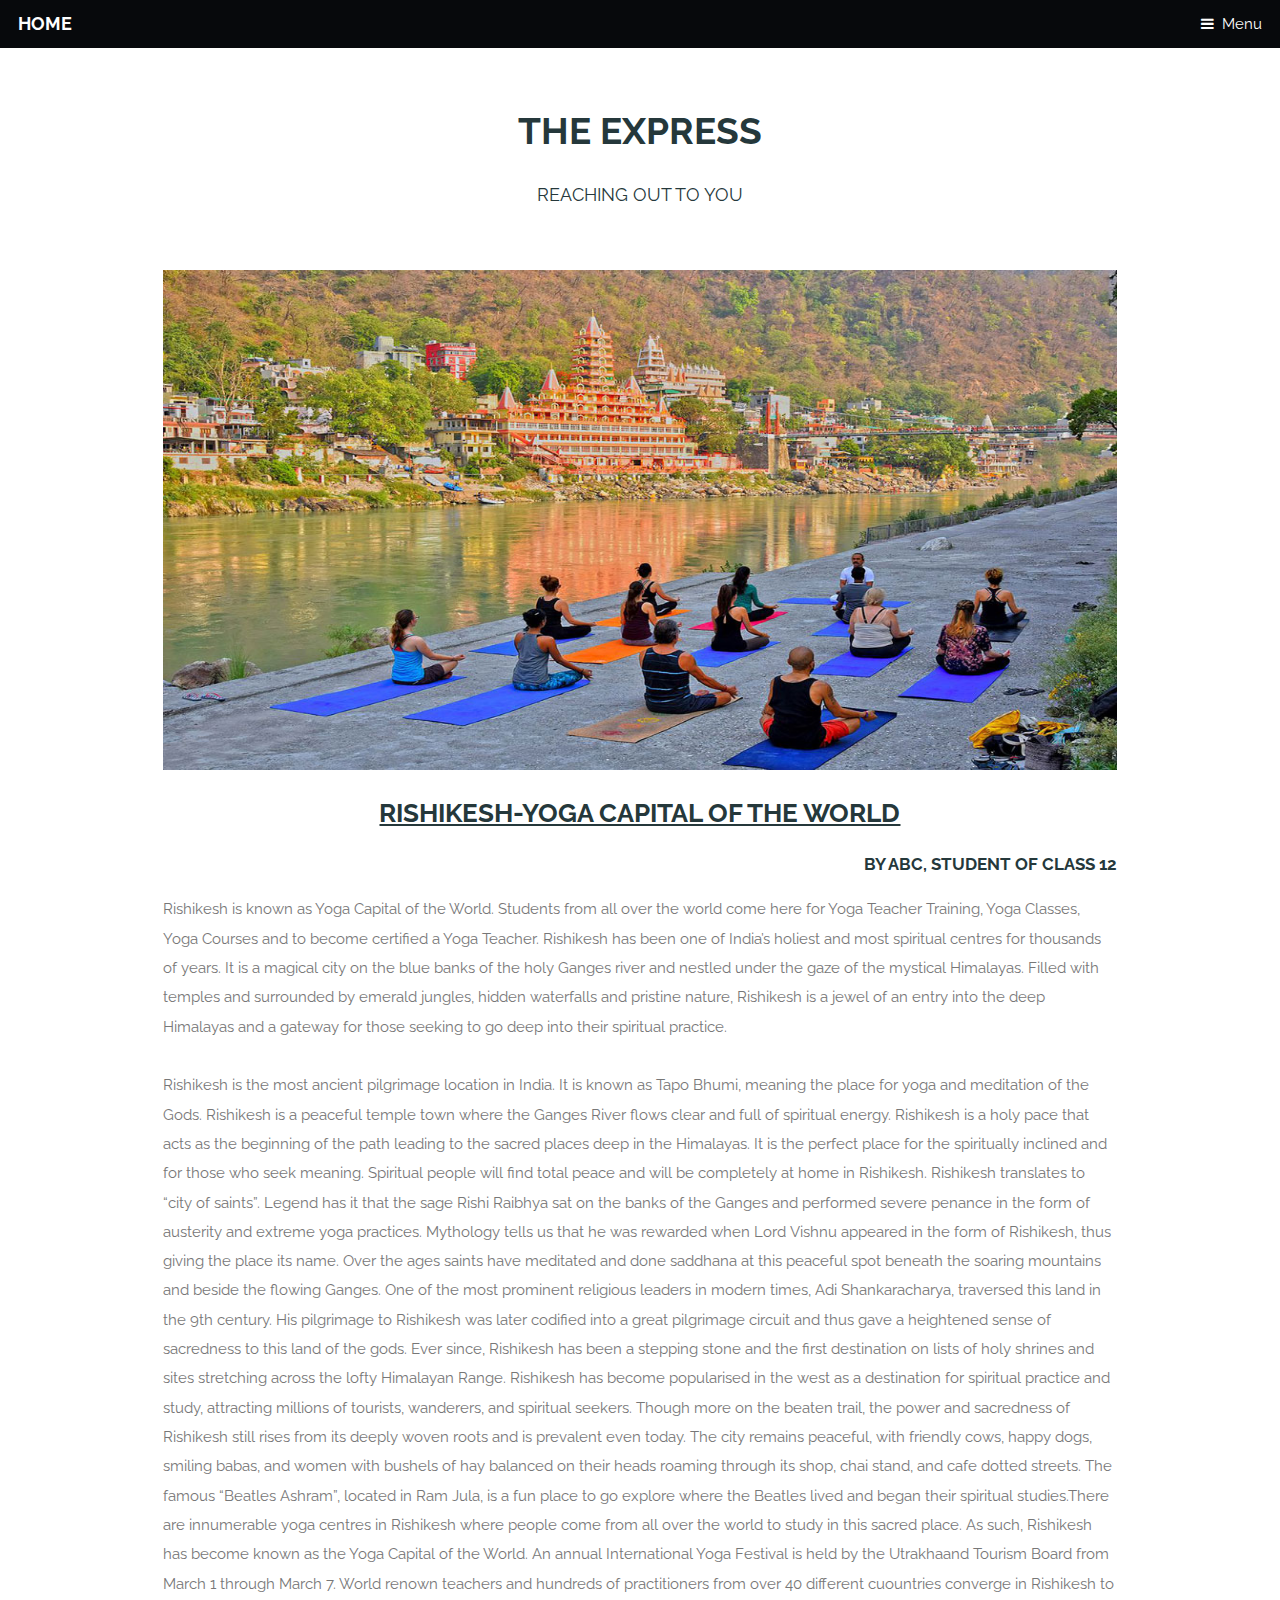
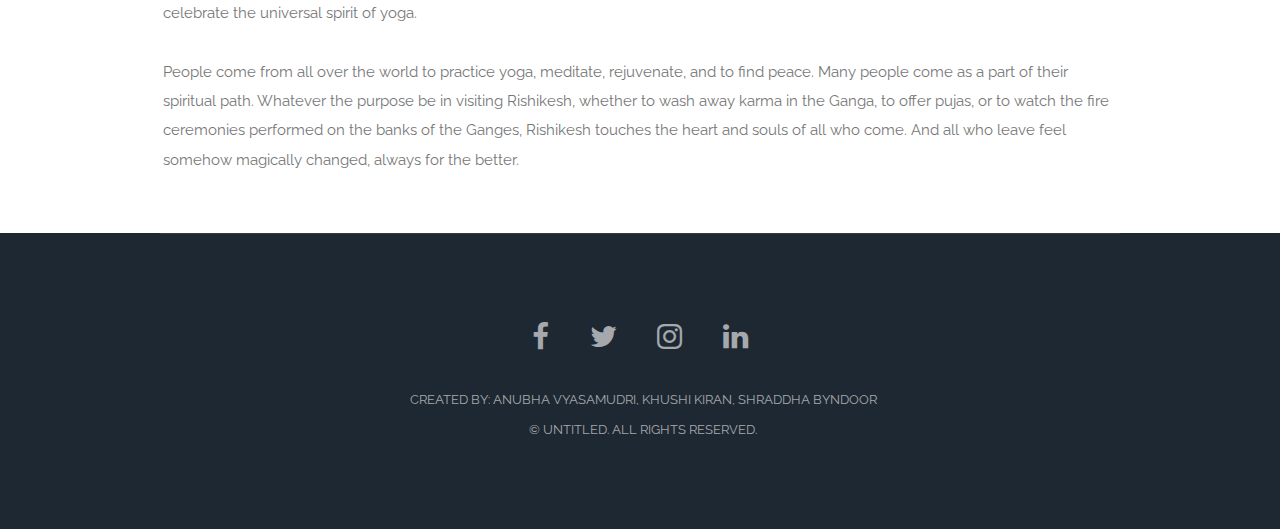
<file: Rishikesh-Yoga Capital of the World.html>
<!DOCTYPE HTML>

<html>
	<head>
		<title>Rishikesh-Yoga Capital of the World</title>
		<meta charset="utf-8" />
		<meta name="viewport" content="width=device-width, initial-scale=1" />
		<!--[if lte IE 8]><script src="assets/js/ie/html5shiv.js"></script><![endif]-->
		<link rel="stylesheet" href="assets/css/Things_to_do.css" />
		<!--[if lte IE 8]><link rel="stylesheet" href="assets/css/ie8.css" /><![endif]-->
		<!--[if lte IE 9]><link rel="stylesheet" href="assets/css/ie9.css" /><![endif]-->

		<style>
			#reporthead{
				font-size: 26px;
				text-align: center;
				text-decoration: underline;
			}

			#byline{
				font-size: 17px;
				text-align: right;
			}
		</style>
	</head>
	<body>

		<!-- Header -->
			<header id="header">
				<h1><a href="index.html">HOME</a></h1>
				<a href="#nav">Menu</a>
			</header>

		<!-- Nav -->
			<nav id="nav">
				<ul class="links">
					<li><a href="index.html">HOME</a></li>
					<li><a href="Things_to_do.html">THINGS TO DO</a></li>
					<li><a href="Destinations.html">DESTINATIONS</a></li>
					<li><a href="2013 Uttarakhand floods.html">2013 UTTARAKHAND FLOODS</a></li>
					<li><a href="kumbh mela.html">HARIDWAR KUMBH MELA</a></li>
					<li><a href="Char Dham.html">CHAR DHAM</a></li>
					<li><a href="Rishikesh-Yoga Capital of the World.html">RISHIKESH</a></li>
				</ul>
			</nav>

		<!-- Main -->
			<section id="main" class="wrapper">
				<div class="container">

					<header class="major special">
						<h2>THE EXPRESS</h2>
						<p>REACHING OUT TO YOU</p>
					</header>

					<a href="#" class="image fit"><img src="images/yoga.jpg" alt="" width="400" height="500" /></a>
					<h1 id="reporthead">Rishikesh-Yoga Capital of the World</h1>
					<h2 id="byline">By ABC, Student of Class 12</h2>
					<p>Rishikesh is known as Yoga Capital of the World. Students from all over the world come here for Yoga Teacher Training, Yoga Classes, Yoga Courses and to become certified a Yoga Teacher. Rishikesh has been one of India’s holiest and most spiritual centres for thousands of years. It is a magical city on the blue banks of the holy Ganges river and nestled under the gaze of the mystical Himalayas. Filled with temples and surrounded by emerald jungles, hidden waterfalls and pristine nature, Rishikesh is a jewel of an entry into the deep Himalayas and a gateway for those seeking to go deep into their spiritual practice. </p>
					<p>Rishikesh is the most ancient pilgrimage location in India. It is known as Tapo Bhumi, meaning the place for yoga and meditation of the Gods. Rishikesh is a peaceful temple town where the Ganges River flows clear and full of spiritual energy. Rishikesh is a holy pace that acts as the beginning of the path leading to the sacred places deep in the Himalayas. It is the perfect place for the spiritually inclined and for those who seek meaning. Spiritual people will find total peace and will be completely at home in Rishikesh. Rishikesh translates to “city of saints”. Legend has it that the sage Rishi Raibhya sat on the banks of the Ganges and performed severe penance in the form of austerity and extreme yoga practices. Mythology tells us that he was rewarded when Lord Vishnu appeared in the form of Rishikesh, thus giving the place its name. Over the ages saints have meditated and done saddhana at this peaceful spot beneath the soaring mountains and beside the flowing Ganges. One of the most prominent religious leaders in modern times, Adi Shankaracharya, traversed this land in the 9th century. His pilgrimage to Rishikesh was later codified into a great pilgrimage circuit and thus gave a heightened sense of sacredness to this land of the gods. Ever since, Rishikesh has been a stepping stone and the first destination on lists of holy shrines and sites stretching across the lofty Himalayan Range. Rishikesh has become popularised in the west as a destination for spiritual practice and study, attracting millions of tourists, wanderers, and spiritual seekers. Though more on the beaten trail, the power and sacredness of Rishikesh still rises from its deeply woven roots and is prevalent even today. The city remains peaceful, with friendly cows, happy dogs, smiling babas, and women with bushels of hay balanced on their heads roaming through its shop, chai stand, and cafe dotted streets. The famous “Beatles Ashram”, located in Ram Jula, is a fun place to go explore where the Beatles lived and began their spiritual studies.There are innumerable yoga centres in Rishikesh where people come from all over the world to study in this sacred place. As such, Rishikesh has become known as the Yoga Capital of the World. An annual International Yoga Festival is held by the Utrakhaand Tourism Board from March 1 through March 7. World renown teachers and hundreds of practitioners from over 40 different cuountries converge in Rishikesh to celebrate the universal spirit of yoga. </p>
					<p>People come from all over the world to practice yoga, meditate, rejuvenate, and to find peace. Many people come as a part of their spiritual path. Whatever the purpose be in visiting Rishikesh, whether to wash away karma in the Ganga, to offer pujas, or to watch the fire ceremonies performed on the banks of the Ganges, Rishikesh touches the heart and souls of all who come. And all who leave feel somehow magically changed, always for the better.

 </p>
				</div>
			</section>

		<!-- Footer -->
			<footer id="footer">
				<div class="inner">
					<ul class="icons">
						<li><a href="#" class="icon fa-facebook">
							<span class="label">Facebook</span>
						</a></li>
						<li><a href="#" class="icon fa-twitter">
							<span class="label">Twitter</span>
						</a></li>
						<li><a href="#" class="icon fa-instagram">
							<span class="label">Instagram</span>
						</a></li>
						<li><a href="#" class="icon fa-linkedin">
							<span class="label">LinkedIn</span>
						</a></li>
					</ul>
					<ul class="copyright">
						<li>Created By: Anubha Vyasamudri, Khushi Kiran, Shraddha Byndoor <br>&copy; Untitled. All rights reserved.</li>
						<!-- <li>&copy; Untitled. All rights reserved.</li> -->
						
					</ul>
				</div>
			</footer>

		<!-- Scripts -->
		<script src="assets/js/jquery.min1.js"></script>
		<script src="assets/js/skel.min1.js"></script>
		<script src="assets/js/util1.js"></script>
		<!--[if lte IE 8]><script src="assets/js/ie/respond.min.js"></script><![endif]-->
		<script src="assets/js/main1.js"></script>
	</body>
</html>
</file>
<file: assets/css/Destinations.css>
.grid {
	position: relative;
	margin: 0 auto;
	padding: 1em 0 4em;
	max-width: 1000px;
	list-style: none;
	text-align: center;
}

body{
	font-family: sans-serif;
	margin: 20px 40px;
   }

#mainbox{
 font-size: 24px;
 cursor: pointer;
 transition: all .6s;
}
.sidemenu{
 position: fixed;
 top: 0px;
 left: 0px;
 height: 100%;
 width: 0px;
 background-color: #222;
 z-index: 1;
 padding-top: 100px;
 overflow-x: hidden;
 transition: all .5s;
}
.sidemenu a{
 padding: 8px 8px 8px 64px;
 text-decoration: none;
 font-size: 20px;
 color: #999;
 display: block;
}
.sidemenu a:hover{
  color: white;
}
.sidemenu .closebtn{
 position: absolute;
 top: 0px;
 right: 25px;
 font-size: 36px;
 margin-left: 32px;
}

/* Common style */
.grid figure {
	position: relative;
	float: left;
	overflow: hidden;
	margin: 10px 1%;
	min-width: 320px;
	max-width: 480px;
	max-height: 360px;
	width: 48%;
	background: #3085a3;
	text-align: center;
	cursor: pointer;
}

.grid figure img {
	position: relative;
	display: block;
	min-height: 100%;
	max-width: 100%;
	opacity: 0.8;
}

.grid figure figcaption {
	padding: 2em;
	color: #fff;
	text-transform: uppercase;
	font-size: 1.25em;
	-webkit-backface-visibility: hidden;
	backface-visibility: hidden;
}

.grid figure figcaption::before,
.grid figure figcaption::after {
	pointer-events: none;
}

.grid figure figcaption,
.grid figure figcaption > a {
	position: absolute;
	top: 0;
	left: 0;
	width: 100%;
	height: 100%;
}

/* Anchor will cover the whole item by default */
/* For some effects it will show as a button */
.grid figure figcaption > a {
	z-index: 1000;
	text-indent: 200%;
	white-space: nowrap;
	font-size: 0;
	opacity: 0;
}

.grid figure h2 {
	word-spacing: -0.15em;
	font-weight: 300;
}

.grid figure h2 span {
	font-weight: 800;
}

.grid figure h2,
.grid figure p {
	margin: 0;
}

.grid figure p {
	letter-spacing: 1px;
	font-size: 68.5%;
}

/* Individual effects */

/*---------------*/
/***** Lily *****/
/*---------------*/

figure.effect-lily img {
	max-width: none;
	width: -webkit-calc(100% + 50px);
	width: calc(100% + 50px);
	opacity: 0.7;
	-webkit-transition: opacity 0.35s, -webkit-transform 0.35s;
	transition: opacity 0.35s, transform 0.35s;
	-webkit-transform: translate3d(-40px,0, 0);
	transform: translate3d(-40px,0,0);
}

figure.effect-lily figcaption {
	text-align: left;
}

figure.effect-lily figcaption > div {
	position: absolute;
	bottom: 0;
	left: 0;
	padding: 2em;
	width: 100%;
	height: 50%;
}

figure.effect-lily h2,
figure.effect-lily p {
	-webkit-transform: translate3d(0,40px,0);
	transform: translate3d(0,40px,0);
}

figure.effect-lily h2 {
	-webkit-transition: -webkit-transform 0.35s;
	transition: transform 0.35s;
}

figure.effect-lily p {
	color: rgba(255,255,255,0.8);
	opacity: 0;
	-webkit-transition: opacity 0.2s, -webkit-transform 0.35s;
	transition: opacity 0.2s, transform 0.35s;
}

figure.effect-lily:hover img,
figure.effect-lily:hover p {
	opacity: 1;
}

figure.effect-lily:hover img,
figure.effect-lily:hover h2,
figure.effect-lily:hover p {
	-webkit-transform: translate3d(0,0,0);
	transform: translate3d(0,0,0);
}

figure.effect-lily:hover p {
	-webkit-transition-delay: 0.05s;
	transition-delay: 0.05s;
	-webkit-transition-duration: 0.35s;
	transition-duration: 0.35s;
}

/*---------------*/
/***** Sadie *****/
/*---------------*/

figure.effect-sadie figcaption::before {
	position: absolute;
	top: 0;
	left: 0;
	width: 100%;
	height: 100%;
	background: -webkit-linear-gradient(top, rgba(72,76,97,0) 0%, rgba(72,76,97,0.8) 75%);
	background: linear-gradient(to bottom, rgba(72,76,97,0) 0%, rgba(72,76,97,0.8) 75%);
	content: '';
	opacity: 0;
	-webkit-transform: translate3d(0,50%,0);
	transform: translate3d(0,50%,0);
}

figure.effect-sadie h2 {
	position: absolute;
	top: 50%;
	left: 0;
	width: 100%;
	color: #484c61;
	-webkit-transition: -webkit-transform 0.35s, color 0.35s;
	transition: transform 0.35s, color 0.35s;
	-webkit-transform: translate3d(0,-50%,0);
	transform: translate3d(0,-50%,0);
}

figure.effect-sadie figcaption::before,
figure.effect-sadie p {
	-webkit-transition: opacity 0.35s, -webkit-transform 0.35s;
	transition: opacity 0.35s, transform 0.35s;
}

figure.effect-sadie p {
	position: absolute;
	bottom: 0;
	left: 0;
	padding: 2em;
	width: 100%;
	opacity: 0;
	-webkit-transform: translate3d(0,10px,0);
	transform: translate3d(0,10px,0);
}

figure.effect-sadie:hover h2 {
	color: #fff;
	-webkit-transform: translate3d(0,-50%,0) translate3d(0,-40px,0);
	transform: translate3d(0,-50%,0) translate3d(0,-40px,0);
}

figure.effect-sadie:hover figcaption::before ,
figure.effect-sadie:hover p {
	opacity: 1;
	-webkit-transform: translate3d(0,0,0);
	transform: translate3d(0,0,0);
}

/*---------------*/
/***** Roxy *****/
/*---------------*/

figure.effect-roxy {
	background: -webkit-linear-gradient(45deg, #ff89e9 0%, #05abe0 100%);
	background: linear-gradient(45deg, #ff89e9 0%,#05abe0 100%);
}

figure.effect-roxy img {
	max-width: none;
	width: -webkit-calc(100% + 60px);
	width: calc(100% + 60px);
	-webkit-transition: opacity 0.35s, -webkit-transform 0.35s;
	transition: opacity 0.35s, transform 0.35s;
	-webkit-transform: translate3d(-50px,0,0);
	transform: translate3d(-50px,0,0);
}

figure.effect-roxy figcaption::before {
	position: absolute;
	top: 30px;
	right: 30px;
	bottom: 30px;
	left: 30px;
	border: 1px solid #fff;
	content: '';
	opacity: 0;
	-webkit-transition: opacity 0.35s, -webkit-transform 0.35s;
	transition: opacity 0.35s, transform 0.35s;
	-webkit-transform: translate3d(-20px,0,0);
	transform: translate3d(-20px,0,0);
}

figure.effect-roxy figcaption {
	padding: 3em;
	text-align: left;
}

figure.effect-roxy h2 {
	padding: 30% 0 10px 0;
}

figure.effect-roxy p {
	opacity: 0;
	-webkit-transition: opacity 0.35s, -webkit-transform 0.35s;
	transition: opacity 0.35s, transform 0.35s;
	-webkit-transform: translate3d(-10px,0,0);
	transform: translate3d(-10px,0,0);
}

figure.effect-roxy:hover img {
	opacity: 0.7;
	-webkit-transform: translate3d(0,0,0);
	transform: translate3d(0,0,0);
}

figure.effect-roxy:hover figcaption::before,
figure.effect-roxy:hover p {
	opacity: 1;
	-webkit-transform: translate3d(0,0,0);
	transform: translate3d(0,0,0);
}

/*---------------*/
/***** Bubba *****/
/*---------------*/

figure.effect-bubba {
	background: #9e5406;
}

figure.effect-bubba img {
	opacity: 0.7;
	-webkit-transition: opacity 0.35s;
	transition: opacity 0.35s;
}

figure.effect-bubba:hover img {
	opacity: 0.4;
}

figure.effect-bubba figcaption::before,
figure.effect-bubba figcaption::after {
	position: absolute;
	top: 30px;
	right: 30px;
	bottom: 30px;
	left: 30px;
	content: '';
	opacity: 0;
	-webkit-transition: opacity 0.35s, -webkit-transform 0.35s;
	transition: opacity 0.35s, transform 0.35s;
}

figure.effect-bubba figcaption::before {
	border-top: 1px solid #fff;
	border-bottom: 1px solid #fff;
	-webkit-transform: scale(0,1);
	transform: scale(0,1);
}

figure.effect-bubba figcaption::after {
	border-right: 1px solid #fff;
	border-left: 1px solid #fff;
	-webkit-transform: scale(1,0);
	transform: scale(1,0);
}

figure.effect-bubba h2 {
	padding-top: 30%;
	-webkit-transition: -webkit-transform 0.35s;
	transition: transform 0.35s;
	-webkit-transform: translate3d(0,-20px,0);
	transform: translate3d(0,-20px,0);
}

figure.effect-bubba p {
	padding: 20px 2.5em;
	opacity: 0;
	-webkit-transition: opacity 0.35s, -webkit-transform 0.35s;
	transition: opacity 0.35s, transform 0.35s;
	-webkit-transform: translate3d(0,20px,0);
	transform: translate3d(0,20px,0);
}

figure.effect-bubba:hover figcaption::before,
figure.effect-bubba:hover figcaption::after {
	opacity: 1;
	-webkit-transform: scale(1);
	transform: scale(1);
}

figure.effect-bubba:hover h2,
figure.effect-bubba:hover p {
	opacity: 1;
	-webkit-transform: translate3d(0,0,0);
	transform: translate3d(0,0,0);
}

/*---------------*/
/***** Romeo *****/
/*---------------*/

figure.effect-romeo {
	-webkit-perspective: 1000px;
	perspective: 1000px;
}

figure.effect-romeo img {
	-webkit-transition: opacity 0.35s, -webkit-transform 0.35s;
	transition: opacity 0.35s, transform 0.35s;
	-webkit-transform: translate3d(0,0,300px);
	transform: translate3d(0,0,300px);
}

figure.effect-romeo:hover img {
	opacity: 0.6;
	-webkit-transform: translate3d(0,0,0);
	transform: translate3d(0,0,0);
}

figure.effect-romeo figcaption::before,
figure.effect-romeo figcaption::after {
	position: absolute;
	top: 50%;
	left: 50%;
	width: 80%;
	height: 1px;
	background: #fff;
	content: '';
	-webkit-transition: opacity 0.35s, -webkit-transform 0.35s;
	transition: opacity 0.35s, transform 0.35s;
	-webkit-transform: translate3d(-50%,-50%,0);
	transform: translate3d(-50%,-50%,0);
}

figure.effect-romeo:hover figcaption::before {
	opacity: 0.5;
	-webkit-transform: translate3d(-50%,-50%,0) rotate(45deg);
	transform: translate3d(-50%,-50%,0) rotate(45deg);
}

figure.effect-romeo:hover figcaption::after {
	opacity: 0.5;
	-webkit-transform: translate3d(-50%,-50%,0) rotate(-45deg);
	transform: translate3d(-50%,-50%,0) rotate(-45deg);
}

figure.effect-romeo h2,
figure.effect-romeo p {
	position: absolute;
	top: 50%;
	left: 0;
	width: 100%;
	-webkit-transition: -webkit-transform 0.35s;
	transition: transform 0.35s;
}

figure.effect-romeo h2 {
	-webkit-transform: translate3d(0,-50%,0) translate3d(0,-150%,0);
	transform: translate3d(0,-50%,0) translate3d(0,-150%,0);
}

figure.effect-romeo p {
	padding: 0.25em 2em;
	-webkit-transform: translate3d(0,-50%,0) translate3d(0,150%,0);
	transform: translate3d(0,-50%,0) translate3d(0,150%,0);
}

figure.effect-romeo:hover h2 {
	-webkit-transform: translate3d(0,-50%,0) translate3d(0,-100%,0);
	transform: translate3d(0,-50%,0) translate3d(0,-100%,0);
}

figure.effect-romeo:hover p {
	-webkit-transform: translate3d(0,-50%,0) translate3d(0,100%,0);
	transform: translate3d(0,-50%,0) translate3d(0,100%,0);
}

/*---------------*/
/***** Layla *****/
/*---------------*/

figure.effect-layla {
	background: #18a367;
}

figure.effect-layla img {
	height: 390px;
}

figure.effect-layla figcaption {
	padding: 3em;
}

figure.effect-layla figcaption::before,
figure.effect-layla figcaption::after {
	position: absolute;
	content: '';
	opacity: 0;
}

figure.effect-layla figcaption::before {
	top: 50px;
	right: 30px;
	bottom: 50px;
	left: 30px;
	border-top: 1px solid #fff;
	border-bottom: 1px solid #fff;
	-webkit-transform: scale(0,1);
	transform: scale(0,1);
	-webkit-transform-origin: 0 0;
	transform-origin: 0 0;
}

figure.effect-layla figcaption::after {
	top: 30px;
	right: 50px;
	bottom: 30px;
	left: 50px;
	border-right: 1px solid #fff;
	border-left: 1px solid #fff;
	-webkit-transform: scale(1,0);
	transform: scale(1,0);
	-webkit-transform-origin: 100% 0;
	transform-origin: 100% 0;
}

figure.effect-layla h2 {
	padding-top: 26%;
	-webkit-transition: -webkit-transform 0.35s;
	transition: transform 0.35s;
}

figure.effect-layla p {
	padding: 0.5em 2em;
	text-transform: none;
	opacity: 0;
	-webkit-transform: translate3d(0,-10px,0);
	transform: translate3d(0,-10px,0);
}

figure.effect-layla img,
figure.effect-layla h2 {
	-webkit-transform: translate3d(0,-30px,0);
	transform: translate3d(0,-30px,0);
}

figure.effect-layla img,
figure.effect-layla figcaption::before,
figure.effect-layla figcaption::after,
figure.effect-layla p {
	-webkit-transition: opacity 0.35s, -webkit-transform 0.35s;
	transition: opacity 0.35s, transform 0.35s;
}

figure.effect-layla:hover img {
	opacity: 0.7;
	-webkit-transform: translate3d(0,0,0);
	transform: translate3d(0,0,0);
}

figure.effect-layla:hover figcaption::before,
figure.effect-layla:hover figcaption::after {
	opacity: 1;
	-webkit-transform: scale(1);
	transform: scale(1);
}

figure.effect-layla:hover h2,
figure.effect-layla:hover p {
	opacity: 1;
	-webkit-transform: translate3d(0,0,0);
	transform: translate3d(0,0,0);
}

figure.effect-layla:hover figcaption::after,
figure.effect-layla:hover h2,
figure.effect-layla:hover p,
figure.effect-layla:hover img {
	-webkit-transition-delay: 0.15s;
	transition-delay: 0.15s;
}

/*---------------*/
/***** Honey *****/
/*---------------*/

figure.effect-honey {
	background: #4a3753;
}

figure.effect-honey img {
	opacity: 0.9;
	-webkit-transition: opacity 0.35s;
	transition: opacity 0.35s;
}

figure.effect-honey:hover img {
	opacity: 0.5;
}

figure.effect-honey figcaption::before {
	position: absolute;
	bottom: 0;
	left: 0;
	width: 100%;
	height: 10px;
	background: #fff;
	content: '';
	-webkit-transform: translate3d(0,10px,0);
	transform: translate3d(0,10px,0);
}

figure.effect-honey h2 {
	position: absolute;
	bottom: 0;
	left: 0;
	padding: 1em 1.5em;
	width: 100%;
	text-align: left;
	-webkit-transform: translate3d(0,-30px,0);
	transform: translate3d(0,-30px,0);
}

figure.effect-honey h2 i {
	font-style: normal;
	opacity: 0;
	-webkit-transition: opacity 0.35s, -webkit-transform 0.35s;
	transition: opacity 0.35s, transform 0.35s;
	-webkit-transform: translate3d(0,-30px,0);
	transform: translate3d(0,-30px,0);
}

figure.effect-honey figcaption::before,
figure.effect-honey h2 {
	-webkit-transition: -webkit-transform 0.35s;
	transition: transform 0.35s;
}

figure.effect-honey:hover figcaption::before,
figure.effect-honey:hover h2,
figure.effect-honey:hover h2 i {
	opacity: 1;
	-webkit-transform: translate3d(0,0,0);
	transform: translate3d(0,0,0);
}

/*---------------*/
/***** Oscar *****/
/*---------------*/

figure.effect-oscar {
	background: -webkit-linear-gradient(45deg, #22682a 0%, #9b4a1b 40%, #3a342a 100%);
	background: linear-gradient(45deg, #22682a 0%,#9b4a1b 40%,#3a342a 100%);
}

figure.effect-oscar img {
	opacity: 0.9;
	-webkit-transition: opacity 0.35s;
	transition: opacity 0.35s;
}

figure.effect-oscar figcaption {
	padding: 3em;
	background-color: rgba(58,52,42,0.7);
	-webkit-transition: background-color 0.35s;
	transition: background-color 0.35s;
}

figure.effect-oscar figcaption::before {
	position: absolute;
	top: 30px;
	right: 30px;
	bottom: 30px;
	left: 30px;
	border: 1px solid #fff;
	content: '';
}

figure.effect-oscar h2 {
	margin: 20% 0 10px 0;
	-webkit-transition: -webkit-transform 0.35s;
	transition: transform 0.35s;
	-webkit-transform: translate3d(0,100%,0);
	transform: translate3d(0,100%,0);
}

figure.effect-oscar figcaption::before,
figure.effect-oscar p {
	opacity: 0;
	-webkit-transition: opacity 0.35s, -webkit-transform 0.35s;
	transition: opacity 0.35s, transform 0.35s;
	-webkit-transform: scale(0);
	transform: scale(0);
}

figure.effect-oscar:hover h2 {
	-webkit-transform: translate3d(0,0,0);
	transform: translate3d(0,0,0);
}

figure.effect-oscar:hover figcaption::before,
figure.effect-oscar:hover p {
	opacity: 1;
	-webkit-transform: scale(1);
	transform: scale(1);
}

figure.effect-oscar:hover figcaption {
	background-color: rgba(58,52,42,0);
}

figure.effect-oscar:hover img {
	opacity: 0.4;
}

/*---------------*/
/***** Marley *****/
/*---------------*/

figure.effect-marley figcaption {
	text-align: right;
}

figure.effect-marley h2,
figure.effect-marley p {
	position: absolute;
	right: 30px;
	left: 30px;
	padding: 10px 0;
}


figure.effect-marley p {
	bottom: 30px;
	line-height: 1.5;
	-webkit-transform: translate3d(0,100%,0);
	transform: translate3d(0,100%,0);
}

figure.effect-marley h2 {
	top: 30px;
	-webkit-transition: -webkit-transform 0.35s;
	transition: transform 0.35s;
	-webkit-transform: translate3d(0,20px,0);
	transform: translate3d(0,20px,0);
}

figure.effect-marley:hover h2 {
	-webkit-transform: translate3d(0,0,0);
	transform: translate3d(0,0,0);
}

figure.effect-marley h2::after {
	position: absolute;
	top: 100%;
	left: 0;
	width: 100%;
	height: 4px;
	background: #fff;
	content: '';
	-webkit-transform: translate3d(0,40px,0);
	transform: translate3d(0,40px,0);
}

figure.effect-marley h2::after,
figure.effect-marley p {
	opacity: 0;
	-webkit-transition: opacity 0.35s, -webkit-transform 0.35s;
	transition: opacity 0.35s, transform 0.35s;
}

figure.effect-marley:hover h2::after,
figure.effect-marley:hover p {
	opacity: 1;
	-webkit-transform: translate3d(0,0,0);
	transform: translate3d(0,0,0);
}

/*---------------*/
/***** Ruby *****/
/*---------------*/

figure.effect-ruby {
	background-color: #17819c;
}

figure.effect-ruby img {
	opacity: 0.7;
	-webkit-transition: opacity 0.35s, -webkit-transform 0.35s;
	transition: opacity 0.35s, transform 0.35s;
	-webkit-transform: scale(1.15);
	transform: scale(1.15);
}

figure.effect-ruby:hover img {
	opacity: 0.5;
	-webkit-transform: scale(1);
	transform: scale(1);
}

figure.effect-ruby h2 {
	margin-top: 20%;
	-webkit-transition: -webkit-transform 0.35s;
	transition: transform 0.35s;
	-webkit-transform: translate3d(0,20px,0);
	transform: translate3d(0,20px,0);
}

figure.effect-ruby p {
	margin: 1em 0 0;
	padding: 3em;
	border: 1px solid #fff;
	opacity: 0;
	-webkit-transition: opacity 0.35s, -webkit-transform 0.35s;
	transition: opacity 0.35s, transform 0.35s;
	-webkit-transform: translate3d(0,20px,0) scale(1.1);
	transform: translate3d(0,20px,0) scale(1.1);
} 

figure.effect-ruby:hover h2 {
	-webkit-transform: translate3d(0,0,0);
	transform: translate3d(0,0,0);
}

figure.effect-ruby:hover p {
	opacity: 1;
	-webkit-transform: translate3d(0,0,0) scale(1);
	transform: translate3d(0,0,0) scale(1);
}

/*---------------*/
/***** Milo *****/
/*---------------*/

figure.effect-milo {
	background: #2e5d5a;
}

figure.effect-milo img {
	max-width: none;
	width: -webkit-calc(100% + 60px);
	width: calc(100% + 60px);
	opacity: 1;
	-webkit-transition: opacity 0.35s, -webkit-transform 0.35s;
	transition: opacity 0.35s, transform 0.35s;
	-webkit-transform: translate3d(-30px,0,0) scale(1.12);
	transform: translate3d(-30px,0,0) scale(1.12);
	-webkit-backface-visibility: hidden;
	backface-visibility: hidden;
}

figure.effect-milo:hover img {
	opacity: 0.5;
	-webkit-transform: translate3d(0,0,0) scale(1);
	transform: translate3d(0,0,0) scale(1);
}

figure.effect-milo h2 {
	position: absolute;
	right: 0;
	bottom: 0;
	padding: 1em 1.2em;
}

figure.effect-milo p {
	padding: 0 10px 0 0;
	width: 50%;
	border-right: 1px solid #fff;
	text-align: right;
	opacity: 0;
	-webkit-transition: opacity 0.35s, -webkit-transform 0.35s;
	transition: opacity 0.35s, transform 0.35s;
	-webkit-transform: translate3d(-40px,0,0);
	transform: translate3d(-40px,0,0);
}

figure.effect-milo:hover p {
	opacity: 1;
	-webkit-transform: translate3d(0,0,0);
	transform: translate3d(0,0,0);
}

/*---------------*/
/***** Dexter *****/
/*---------------*/

figure.effect-dexter {
	background: -webkit-linear-gradient(top, rgba(37,141,200,1) 0%, rgba(104,60,19,1) 100%);
	background: linear-gradient(to bottom, rgba(37,141,200,1) 0%,rgba(104,60,19,1) 100%); 
}

figure.effect-dexter img {
	-webkit-transition: opacity 0.35s;
	transition: opacity 0.35s;
}

figure.effect-dexter:hover img {
	opacity: 0.4;
}

figure.effect-dexter figcaption::after {
	position: absolute;
	right: 30px;
	bottom: 30px;
	left: 30px;
	height: -webkit-calc(50% - 30px);
	height: calc(50% - 30px);
	border: 7px solid #fff;
	content: '';
	-webkit-transition: -webkit-transform 0.35s;
	transition: transform 0.35s;
	-webkit-transform: translate3d(0,-100%,0);
	transform: translate3d(0,-100%,0);
}

figure.effect-dexter:hover figcaption::after {
	-webkit-transform: translate3d(0,0,0);
	transform: translate3d(0,0,0);
}

figure.effect-dexter figcaption {
	padding: 3em;
	text-align: left;
}

figure.effect-dexter p {
	position: absolute;
	right: 60px;
	bottom: 60px;
	left: 60px;
	opacity: 0;
	-webkit-transition: opacity 0.35s, -webkit-transform 0.35s;
	transition: opacity 0.35s, transform 0.35s;
	-webkit-transform: translate3d(0,-100px,0);
	transform: translate3d(0,-100px,0);
}

figure.effect-dexter:hover p {
	opacity: 1;
	-webkit-transform: translate3d(0,0,0);
	transform: translate3d(0,0,0);
}

/*---------------*/
/***** Sarah *****/
/*---------------*/

figure.effect-sarah {
	background: #42b078;
}

figure.effect-sarah img {
	max-width: none;
	width: -webkit-calc(100% + 20px);
	width: calc(100% + 20px);
	-webkit-transition: opacity 0.35s, -webkit-transform 0.35s;
	transition: opacity 0.35s, transform 0.35s;
	-webkit-transform: translate3d(-10px,0,0);
	transform: translate3d(-10px,0,0);
	-webkit-backface-visibility: hidden;
	backface-visibility: hidden;
}

figure.effect-sarah:hover img {
	opacity: 0.4;
	-webkit-transform: translate3d(0,0,0);
	transform: translate3d(0,0,0);
}

figure.effect-sarah figcaption {
	text-align: left;
}

figure.effect-sarah h2 {
	position: relative;
	overflow: hidden;
	padding: 0.5em 0;
}

figure.effect-sarah h2::after {
	position: absolute;
	bottom: 0;
	left: 0;
	width: 100%;
	height: 3px;
	background: #fff;
	content: '';
	-webkit-transition: -webkit-transform 0.35s;
	transition: transform 0.35s;
	-webkit-transform: translate3d(-100%,0,0);
	transform: translate3d(-100%,0,0);
}

figure.effect-sarah:hover h2::after {
	-webkit-transform: translate3d(0,0,0);
	transform: translate3d(0,0,0);
}

figure.effect-sarah p {
	padding: 1em 0;
	opacity: 0;
	-webkit-transition: opacity 0.35s, -webkit-transform 0.35s;
	transition: opacity 0.35s, transform 0.35s;
	-webkit-transform: translate3d(100%,0,0);
	transform: translate3d(100%,0,0);
}

figure.effect-sarah:hover p {
	opacity: 1;
	-webkit-transform: translate3d(0,0,0);
	transform: translate3d(0,0,0);
}

/*---------------*/
/***** Zoe *****/
/*---------------*/

figure.effect-zoe figcaption {
	top: auto;
	bottom: 0;
	padding: 1em;
	height: 3.75em;
	background: #fff;
	color: #3c4a50;
	-webkit-transition: -webkit-transform 0.35s;
	transition: transform 0.35s;
	-webkit-transform: translate3d(0,100%,0);
	transform: translate3d(0,100%,0);
}

figure.effect-zoe h2 {
	float: left;
}

figure.effect-zoe p.icon-links a {
	float: right;
	color: #3c4a50;
	font-size: 1.4em;
}

figure.effect-zoe:hover p.icon-links a:hover,
figure.effect-zoe:hover p.icon-links a:focus {
	color: #252d31;
}

figure.effect-zoe p.description {
	position: absolute;
	bottom: 8em;
	padding: 2em;
	color: #fff;
	text-transform: none;
	font-size: 90%;
	opacity: 0;
	-webkit-transition: opacity 0.35s;
	transition: opacity 0.35s;
	-webkit-backface-visibility: hidden; /* Fix for Chrome 37.0.2062.120 (Mac) */
}

figure.effect-zoe h2,
figure.effect-zoe p.icon-links a {
	-webkit-transition: -webkit-transform 0.35s;
	transition: transform 0.35s;
	-webkit-transform: translate3d(0,200%,0);
	transform: translate3d(0,200%,0);
}

figure.effect-zoe p.icon-links a span::before {
	display: inline-block;
	padding: 8px 10px;
	font-family: 'feathericons';
	speak: none;
	-webkit-font-smoothing: antialiased;
	-moz-osx-font-smoothing: grayscale;
}

.icon-eye::before {
	content: '\e000';
}

.icon-paper-clip::before {
	content: '\e001';
}

.icon-heart::before {
	content: '\e024';
}

figure.effect-zoe h2 {
	display: inline-block;
}

figure.effect-zoe:hover p.description {
	opacity: 1;
}

figure.effect-zoe:hover figcaption,
figure.effect-zoe:hover h2,
figure.effect-zoe:hover p.icon-links a {
	-webkit-transform: translate3d(0,0,0);
	transform: translate3d(0,0,0);
}

figure.effect-zoe:hover h2 {
	-webkit-transition-delay: 0.05s;
	transition-delay: 0.05s;
}

figure.effect-zoe:hover p.icon-links a:nth-child(3) {
	-webkit-transition-delay: 0.1s;
	transition-delay: 0.1s;
}

figure.effect-zoe:hover p.icon-links a:nth-child(2) {
	-webkit-transition-delay: 0.15s;
	transition-delay: 0.15s;
}

figure.effect-zoe:hover p.icon-links a:first-child {
	-webkit-transition-delay: 0.2s;
	transition-delay: 0.2s;
}

/*---------------*/
/***** Chico *****/
/*---------------*/

figure.effect-chico img {
	-webkit-transition: opacity 0.35s, -webkit-transform 0.35s;
	transition: opacity 0.35s, transform 0.35s;
	-webkit-transform: scale(1.12);
	transform: scale(1.12);
}

figure.effect-chico:hover img {
	opacity: 0.5;
	-webkit-transform: scale(1);
	transform: scale(1);
}

figure.effect-chico figcaption {
	padding: 3em;
}

figure.effect-chico figcaption::before {
	position: absolute;
	top: 30px;
	right: 30px;
	bottom: 30px;
	left: 30px;
	border: 1px solid #fff;
	content: '';
	-webkit-transform: scale(1.1);
	transform: scale(1.1);
}

figure.effect-chico figcaption::before,
figure.effect-chico p {
	opacity: 0;
	-webkit-transition: opacity 0.35s, -webkit-transform 0.35s;
	transition: opacity 0.35s, transform 0.35s;
}

figure.effect-chico h2 {
	padding: 20% 0 20px 0;
}

figure.effect-chico p {
	margin: 0 auto;
	max-width: 200px;
	-webkit-transform: scale(1.5);
	transform: scale(1.5);
}

figure.effect-chico:hover figcaption::before,
figure.effect-chico:hover p {
	opacity: 1;
	-webkit-transform: scale(1);
	transform: scale(1);
}

@media screen and (max-width: 50em) {
	.content {
		padding: 0 10px;
		text-align: center;
	}
	.grid figure {
		display: inline-block;
		float: none;
		margin: 10px auto;
		width: 100%;
	}
}
*, *:after, *:before { -webkit-box-sizing: border-box; box-sizing: border-box; }
.clearfix:before, .clearfix:after { display: table; content: ''; }
.clearfix:after { clear: both; }

body {
	background: #2f3238;
	color: #fff;
	font-weight: 400;
	font-size: 1em;
	font-family: 'Raleway', Arial, sans-serif;
}

a {
	outline: none;
	color: #3498db;
	text-decoration: none;
}

a:hover, a:focus {
	color: #528cb3;
}

section {
	padding: 1em;
	text-align: center;
}

.content {
	margin: 0 auto;
	max-width: 1000px;
}

.content > h2 {
	clear: both;
	margin: 0;
	padding: 4em 1% 0;
	color: #484B54;
	font-weight: 800;
	font-size: 1.5em;
}

.content > h2:first-child {
	padding-top: 0em;
}

/* Header */
.codrops-header {
	margin: 0 auto;
	padding: 4em 1em;
	text-align: center;
}

.codrops-header h1 {
	margin: 0;
	font-weight: 800;
	font-size: 4em;
	line-height: 1.3;
}

.codrops-header h1 span {
	display: block;
	padding: 0 0 0.6em 0.1em;
	color: #74777b;
	font-weight: 300;
	font-size: 45%;
}

/* Demo links */
.codrops-demos {
	clear: both;
	padding: 1em 0 0;
	text-align: center;
}

.content + .codrops-demos {
	padding-top: 5em;
}

.codrops-demos a {
	display: inline-block;
	margin: 0 5px;
	padding: 1em 1.5em;
	text-transform: uppercase;
	font-weight: bold;
}

.codrops-demos a:hover,
.codrops-demos a:focus,
.codrops-demos a.current-demo {
	background: #3c414a;
	color: #fff;
}

/* To Navigation Style */
.codrops-top {
	width: 100%;
	text-transform: uppercase;
	font-weight: 800;
	font-size: 0.69em;
	line-height: 2.2;
}

.codrops-top a {
	display: inline-block;
	padding: 1em 2em;
	text-decoration: none;
	letter-spacing: 1px;
}

.codrops-top span.right {
	float: right;
}

.codrops-top span.right a {
	display: block;
	float: left;
}

.codrops-icon:before {
	margin: 0 4px;
	text-transform: none;
	font-weight: normal;
	font-style: normal;
	font-variant: normal;
	font-family: 'codropsicons';
	line-height: 1;
	speak: none;
	-webkit-font-smoothing: antialiased;
}

.codrops-icon-drop:before {
	content: "\e001";
}

.codrops-icon-prev:before {
	content: "\e004";
}

/* Related demos */
.related {
	clear: both;
	padding: 6em 1em;
	font-size: 120%;
}

.related > a {
	display: inline-block;
	margin: 20px 10px;
	padding: 25px;
	border: 1px solid #4f7f90;
	text-align: center;
}

.related a:hover {
	border-color: #39545e;
}

.related a img {
	max-width: 100%;
	opacity: 0.8;
}

.related a:hover img,
.related a:active img {
	opacity: 1;
}

.related a h3 {
	margin: 0;
	padding: 0.5em 0 0.3em;
	max-width: 300px;
	text-align: left;
}

/* Demo ad design */
body #cdawrap {
	background: none;
	top: 50px;
	border: none;
}

body #cdawrap a {
	color: #fff !important;
}

body #cda-remove {
	color: #fff;
}

@media screen and (max-width: 25em) {
	.codrops-header {
		font-size: 75%;
	}
	.codrops-icon span {
		display: none;
	}
}
</file>
<file: assets/css/main.css>
@charset "UTF-8";
@import url(font-awesome.min.css);
@import url("https://fonts.googleapis.com/css?family=Poppins:300,400,500,600,700");

/*
	Hielo by TEMPLATED
	templated.co @templatedco
	Released for free under the Creative Commons Attribution 3.0 license (templated.co/license)
*/

/* Reset */

	html, body, div, span, applet, object, iframe, h1, h2, h3, h4, h5, h6, p, blockquote, pre, a, abbr, acronym, address, big, cite, code, del, dfn, em, img, ins, kbd, q, s, samp, small, strike, strong, sub, sup, tt, var, b, u, i, center, dl, dt, dd, ol, ul, li, fieldset, form, label, legend, table, caption, tbody, tfoot, thead, tr, th, td, article, aside, canvas, details, embed, figure, figcaption, footer, header, hgroup, menu, nav, output, ruby, section, summary, time, mark, audio, video {
		margin: 0;
		padding: 0;
		border: 0;
		font-size: 100%;
		font: inherit;
		vertical-align: baseline;
	}

	article, aside, details, figcaption, figure, footer, header, hgroup, menu, nav, section {
		display: block;
	}

	body {
		line-height: 1;
	}

	ol, ul {
		list-style: none;
	}

	blockquote, q {
		quotes: none;
	}

	blockquote:before, blockquote:after, q:before, q:after {
		content: '';
		content: none;
	}

	table {
		border-collapse: collapse;
		border-spacing: 0;
	}

	body {
		-webkit-text-size-adjust: none;
	}

/* Box Model */

	*, *:before, *:after {
		-moz-box-sizing: border-box;
		-webkit-box-sizing: border-box;
		box-sizing: border-box;
	}

/* Containers */

	.container {
		margin-left: auto;
		margin-right: auto;
	}

	.container.\31 25\25 {
		width: 100%;
		max-width: 100rem;
		min-width: 80rem;
	}

	.container.\37 5\25 {
		width: 60rem;
	}

	.container.\35 0\25 {
		width: 40rem;
	}

	.container.\32 5\25 {
		width: 20rem;
	}

	.container {
		width: 80rem;
	}

	@media screen and (max-width: 1680px) {

		.container.\31 25\25 {
			width: 100%;
			max-width: 100rem;
			min-width: 80rem;
		}

		.container.\37 5\25 {
			width: 60rem;
		}

		.container.\35 0\25 {
			width: 40rem;
		}

		.container.\32 5\25 {
			width: 20rem;
		}

		.container {
			width: 80rem;
		}

	}

	@media screen and (max-width: 1280px) {

		.container.\31 25\25 {
			width: 100%;
			max-width: 81.25rem;
			min-width: 65rem;
		}

		.container.\37 5\25 {
			width: 48.75rem;
		}

		.container.\35 0\25 {
			width: 32.5rem;
		}

		.container.\32 5\25 {
			width: 16.25rem;
		}

		.container {
			width: 65rem;
		}

	}

	@media screen and (max-width: 980px) {

		.container.\31 25\25 {
			width: 100%;
			max-width: 112.5%;
			min-width: 90%;
		}

		.container.\37 5\25 {
			width: 67.5%;
		}

		.container.\35 0\25 {
			width: 45%;
		}

		.container.\32 5\25 {
			width: 22.5%;
		}

		.container {
			width: 90%;
		}

	}

	@media screen and (max-width: 736px) {

		.container.\31 25\25 {
			width: 100%;
			max-width: 112.5%;
			min-width: 90%;
		}

		.container.\37 5\25 {
			width: 67.5%;
		}

		.container.\35 0\25 {
			width: 45%;
		}

		.container.\32 5\25 {
			width: 22.5%;
		}

		.container {
			width: 90% !important;
		}

	}

	@media screen and (max-width: 480px) {

		.container.\31 25\25 {
			width: 100%;
			max-width: 112.5%;
			min-width: 90%;
		}

		.container.\37 5\25 {
			width: 67.5%;
		}

		.container.\35 0\25 {
			width: 45%;
		}

		.container.\32 5\25 {
			width: 22.5%;
		}

		.container {
			width: 90% !important;
		}

	}

/* Grid */

	.row {
		border-bottom: solid 1px transparent;
		-moz-box-sizing: border-box;
		-webkit-box-sizing: border-box;
		box-sizing: border-box;
	}

	.row > * {
		float: left;
		-moz-box-sizing: border-box;
		-webkit-box-sizing: border-box;
		box-sizing: border-box;
	}

	.row:after, .row:before {
		content: '';
		display: block;
		clear: both;
		height: 0;
	}

	.row.uniform > * > :first-child {
		margin-top: 0;
	}

	.row.uniform > * > :last-child {
		margin-bottom: 0;
	}

	.row.\30 \25 > * {
		padding: 0 0 0 0rem;
	}

	.row.\30 \25 {
		margin: 0 0 -1px 0rem;
	}

	.row.uniform.\30 \25 > * {
		padding: 0rem 0 0 0rem;
	}

	.row.uniform.\30 \25 {
		margin: 0rem 0 -1px 0rem;
	}

	.row > * {
		padding: 0 0 0 2rem;
	}

	.row {
		margin: 0 0 -1px -2rem;
	}

	.row.uniform > * {
		padding: 2rem 0 0 2rem;
	}

	.row.uniform {
		margin: -2rem 0 -1px -2rem;
	}

	.row.\32 00\25 > * {
		padding: 0 0 0 4rem;
	}

	.row.\32 00\25 {
		margin: 0 0 -1px -4rem;
	}

	.row.uniform.\32 00\25 > * {
		padding: 4rem 0 0 4rem;
	}

	.row.uniform.\32 00\25 {
		margin: -4rem 0 -1px -4rem;
	}

	.row.\31 50\25 > * {
		padding: 0 0 0 3rem;
	}

	.row.\31 50\25 {
		margin: 0 0 -1px -3rem;
	}

	.row.uniform.\31 50\25 > * {
		padding: 3rem 0 0 3rem;
	}

	.row.uniform.\31 50\25 {
		margin: -3rem 0 -1px -3rem;
	}

	.row.\35 0\25 > * {
		padding: 0 0 0 1rem;
	}

	.row.\35 0\25 {
		margin: 0 0 -1px -1rem;
	}

	.row.uniform.\35 0\25 > * {
		padding: 1rem 0 0 1rem;
	}

	.row.uniform.\35 0\25 {
		margin: -1rem 0 -1px -1rem;
	}

	.row.\32 5\25 > * {
		padding: 0 0 0 0.5rem;
	}

	.row.\32 5\25 {
		margin: 0 0 -1px -0.5rem;
	}

	.row.uniform.\32 5\25 > * {
		padding: 0.5rem 0 0 0.5rem;
	}

	.row.uniform.\32 5\25 {
		margin: -0.5rem 0 -1px -0.5rem;
	}

	.\31 2u, .\31 2u\24 {
		width: 100%;
		clear: none;
		margin-left: 0;
	}

	.\31 1u, .\31 1u\24 {
		width: 91.6666666667%;
		clear: none;
		margin-left: 0;
	}

	.\31 0u, .\31 0u\24 {
		width: 83.3333333333%;
		clear: none;
		margin-left: 0;
	}

	.\39 u, .\39 u\24 {
		width: 75%;
		clear: none;
		margin-left: 0;
	}

	.\38 u, .\38 u\24 {
		width: 66.6666666667%;
		clear: none;
		margin-left: 0;
	}

	.\37 u, .\37 u\24 {
		width: 58.3333333333%;
		clear: none;
		margin-left: 0;
	}

	.\36 u, .\36 u\24 {
		width: 50%;
		clear: none;
		margin-left: 0;
	}

	.\35 u, .\35 u\24 {
		width: 41.6666666667%;
		clear: none;
		margin-left: 0;
	}

	.\34 u, .\34 u\24 {
		width: 33.3333333333%;
		clear: none;
		margin-left: 0;
	}

	.\33 u, .\33 u\24 {
		width: 25%;
		clear: none;
		margin-left: 0;
	}

	.\32 u, .\32 u\24 {
		width: 16.6666666667%;
		clear: none;
		margin-left: 0;
	}

	.\31 u, .\31 u\24 {
		width: 8.3333333333%;
		clear: none;
		margin-left: 0;
	}

	.\31 2u\24 + *,
	.\31 1u\24 + *,
	.\31 0u\24 + *,
	.\39 u\24 + *,
	.\38 u\24 + *,
	.\37 u\24 + *,
	.\36 u\24 + *,
	.\35 u\24 + *,
	.\34 u\24 + *,
	.\33 u\24 + *,
	.\32 u\24 + *,
	.\31 u\24 + * {
		clear: left;
	}

	.\-11u {
		margin-left: 91.66667%;
	}

	.\-10u {
		margin-left: 83.33333%;
	}

	.\-9u {
		margin-left: 75%;
	}

	.\-8u {
		margin-left: 66.66667%;
	}

	.\-7u {
		margin-left: 58.33333%;
	}

	.\-6u {
		margin-left: 50%;
	}

	.\-5u {
		margin-left: 41.66667%;
	}

	.\-4u {
		margin-left: 33.33333%;
	}

	.\-3u {
		margin-left: 25%;
	}

	.\-2u {
		margin-left: 16.66667%;
	}

	.\-1u {
		margin-left: 8.33333%;
	}

	@media screen and (max-width: 1680px) {

		.row > * {
			padding: 0 0 0 2rem;
		}

		.row {
			margin: 0 0 -1px -2rem;
		}

		.row.uniform > * {
			padding: 2rem 0 0 2rem;
		}

		.row.uniform {
			margin: -2rem 0 -1px -2rem;
		}

		.row.\32 00\25 > * {
			padding: 0 0 0 4rem;
		}

		.row.\32 00\25 {
			margin: 0 0 -1px -4rem;
		}

		.row.uniform.\32 00\25 > * {
			padding: 4rem 0 0 4rem;
		}

		.row.uniform.\32 00\25 {
			margin: -4rem 0 -1px -4rem;
		}

		.row.\31 50\25 > * {
			padding: 0 0 0 3rem;
		}

		.row.\31 50\25 {
			margin: 0 0 -1px -3rem;
		}

		.row.uniform.\31 50\25 > * {
			padding: 3rem 0 0 3rem;
		}

		.row.uniform.\31 50\25 {
			margin: -3rem 0 -1px -3rem;
		}

		.row.\35 0\25 > * {
			padding: 0 0 0 1rem;
		}

		.row.\35 0\25 {
			margin: 0 0 -1px -1rem;
		}

		.row.uniform.\35 0\25 > * {
			padding: 1rem 0 0 1rem;
		}

		.row.uniform.\35 0\25 {
			margin: -1rem 0 -1px -1rem;
		}

		.row.\32 5\25 > * {
			padding: 0 0 0 0.5rem;
		}

		.row.\32 5\25 {
			margin: 0 0 -1px -0.5rem;
		}

		.row.uniform.\32 5\25 > * {
			padding: 0.5rem 0 0 0.5rem;
		}

		.row.uniform.\32 5\25 {
			margin: -0.5rem 0 -1px -0.5rem;
		}

		.\31 2u\28xlarge\29, .\31 2u\24\28xlarge\29 {
			width: 100%;
			clear: none;
			margin-left: 0;
		}

		.\31 1u\28xlarge\29, .\31 1u\24\28xlarge\29 {
			width: 91.6666666667%;
			clear: none;
			margin-left: 0;
		}

		.\31 0u\28xlarge\29, .\31 0u\24\28xlarge\29 {
			width: 83.3333333333%;
			clear: none;
			margin-left: 0;
		}

		.\39 u\28xlarge\29, .\39 u\24\28xlarge\29 {
			width: 75%;
			clear: none;
			margin-left: 0;
		}

		.\38 u\28xlarge\29, .\38 u\24\28xlarge\29 {
			width: 66.6666666667%;
			clear: none;
			margin-left: 0;
		}

		.\37 u\28xlarge\29, .\37 u\24\28xlarge\29 {
			width: 58.3333333333%;
			clear: none;
			margin-left: 0;
		}

		.\36 u\28xlarge\29, .\36 u\24\28xlarge\29 {
			width: 50%;
			clear: none;
			margin-left: 0;
		}

		.\35 u\28xlarge\29, .\35 u\24\28xlarge\29 {
			width: 41.6666666667%;
			clear: none;
			margin-left: 0;
		}

		.\34 u\28xlarge\29, .\34 u\24\28xlarge\29 {
			width: 33.3333333333%;
			clear: none;
			margin-left: 0;
		}

		.\33 u\28xlarge\29, .\33 u\24\28xlarge\29 {
			width: 25%;
			clear: none;
			margin-left: 0;
		}

		.\32 u\28xlarge\29, .\32 u\24\28xlarge\29 {
			width: 16.6666666667%;
			clear: none;
			margin-left: 0;
		}

		.\31 u\28xlarge\29, .\31 u\24\28xlarge\29 {
			width: 8.3333333333%;
			clear: none;
			margin-left: 0;
		}

		.\31 2u\24\28xlarge\29 + *,
		.\31 1u\24\28xlarge\29 + *,
		.\31 0u\24\28xlarge\29 + *,
		.\39 u\24\28xlarge\29 + *,
		.\38 u\24\28xlarge\29 + *,
		.\37 u\24\28xlarge\29 + *,
		.\36 u\24\28xlarge\29 + *,
		.\35 u\24\28xlarge\29 + *,
		.\34 u\24\28xlarge\29 + *,
		.\33 u\24\28xlarge\29 + *,
		.\32 u\24\28xlarge\29 + *,
		.\31 u\24\28xlarge\29 + * {
			clear: left;
		}

		.\-11u\28xlarge\29 {
			margin-left: 91.66667%;
		}

		.\-10u\28xlarge\29 {
			margin-left: 83.33333%;
		}

		.\-9u\28xlarge\29 {
			margin-left: 75%;
		}

		.\-8u\28xlarge\29 {
			margin-left: 66.66667%;
		}

		.\-7u\28xlarge\29 {
			margin-left: 58.33333%;
		}

		.\-6u\28xlarge\29 {
			margin-left: 50%;
		}

		.\-5u\28xlarge\29 {
			margin-left: 41.66667%;
		}

		.\-4u\28xlarge\29 {
			margin-left: 33.33333%;
		}

		.\-3u\28xlarge\29 {
			margin-left: 25%;
		}

		.\-2u\28xlarge\29 {
			margin-left: 16.66667%;
		}

		.\-1u\28xlarge\29 {
			margin-left: 8.33333%;
		}

	}

	@media screen and (max-width: 1280px) {

		.row > * {
			padding: 0 0 0 1.5rem;
		}

		.row {
			margin: 0 0 -1px -1.5rem;
		}

		.row.uniform > * {
			padding: 1.5rem 0 0 1.5rem;
		}

		.row.uniform {
			margin: -1.5rem 0 -1px -1.5rem;
		}

		.row.\32 00\25 > * {
			padding: 0 0 0 3rem;
		}

		.row.\32 00\25 {
			margin: 0 0 -1px -3rem;
		}

		.row.uniform.\32 00\25 > * {
			padding: 3rem 0 0 3rem;
		}

		.row.uniform.\32 00\25 {
			margin: -3rem 0 -1px -3rem;
		}

		.row.\31 50\25 > * {
			padding: 0 0 0 2.25rem;
		}

		.row.\31 50\25 {
			margin: 0 0 -1px -2.25rem;
		}

		.row.uniform.\31 50\25 > * {
			padding: 2.25rem 0 0 2.25rem;
		}

		.row.uniform.\31 50\25 {
			margin: -2.25rem 0 -1px -2.25rem;
		}

		.row.\35 0\25 > * {
			padding: 0 0 0 0.75rem;
		}

		.row.\35 0\25 {
			margin: 0 0 -1px -0.75rem;
		}

		.row.uniform.\35 0\25 > * {
			padding: 0.75rem 0 0 0.75rem;
		}

		.row.uniform.\35 0\25 {
			margin: -0.75rem 0 -1px -0.75rem;
		}

		.row.\32 5\25 > * {
			padding: 0 0 0 0.375rem;
		}

		.row.\32 5\25 {
			margin: 0 0 -1px -0.375rem;
		}

		.row.uniform.\32 5\25 > * {
			padding: 0.375rem 0 0 0.375rem;
		}

		.row.uniform.\32 5\25 {
			margin: -0.375rem 0 -1px -0.375rem;
		}

		.\31 2u\28large\29, .\31 2u\24\28large\29 {
			width: 100%;
			clear: none;
			margin-left: 0;
		}

		.\31 1u\28large\29, .\31 1u\24\28large\29 {
			width: 91.6666666667%;
			clear: none;
			margin-left: 0;
		}

		.\31 0u\28large\29, .\31 0u\24\28large\29 {
			width: 83.3333333333%;
			clear: none;
			margin-left: 0;
		}

		.\39 u\28large\29, .\39 u\24\28large\29 {
			width: 75%;
			clear: none;
			margin-left: 0;
		}

		.\38 u\28large\29, .\38 u\24\28large\29 {
			width: 66.6666666667%;
			clear: none;
			margin-left: 0;
		}

		.\37 u\28large\29, .\37 u\24\28large\29 {
			width: 58.3333333333%;
			clear: none;
			margin-left: 0;
		}

		.\36 u\28large\29, .\36 u\24\28large\29 {
			width: 50%;
			clear: none;
			margin-left: 0;
		}

		.\35 u\28large\29, .\35 u\24\28large\29 {
			width: 41.6666666667%;
			clear: none;
			margin-left: 0;
		}

		.\34 u\28large\29, .\34 u\24\28large\29 {
			width: 33.3333333333%;
			clear: none;
			margin-left: 0;
		}

		.\33 u\28large\29, .\33 u\24\28large\29 {
			width: 25%;
			clear: none;
			margin-left: 0;
		}

		.\32 u\28large\29, .\32 u\24\28large\29 {
			width: 16.6666666667%;
			clear: none;
			margin-left: 0;
		}

		.\31 u\28large\29, .\31 u\24\28large\29 {
			width: 8.3333333333%;
			clear: none;
			margin-left: 0;
		}

		.\31 2u\24\28large\29 + *,
		.\31 1u\24\28large\29 + *,
		.\31 0u\24\28large\29 + *,
		.\39 u\24\28large\29 + *,
		.\38 u\24\28large\29 + *,
		.\37 u\24\28large\29 + *,
		.\36 u\24\28large\29 + *,
		.\35 u\24\28large\29 + *,
		.\34 u\24\28large\29 + *,
		.\33 u\24\28large\29 + *,
		.\32 u\24\28large\29 + *,
		.\31 u\24\28large\29 + * {
			clear: left;
		}

		.\-11u\28large\29 {
			margin-left: 91.66667%;
		}

		.\-10u\28large\29 {
			margin-left: 83.33333%;
		}

		.\-9u\28large\29 {
			margin-left: 75%;
		}

		.\-8u\28large\29 {
			margin-left: 66.66667%;
		}

		.\-7u\28large\29 {
			margin-left: 58.33333%;
		}

		.\-6u\28large\29 {
			margin-left: 50%;
		}

		.\-5u\28large\29 {
			margin-left: 41.66667%;
		}

		.\-4u\28large\29 {
			margin-left: 33.33333%;
		}

		.\-3u\28large\29 {
			margin-left: 25%;
		}

		.\-2u\28large\29 {
			margin-left: 16.66667%;
		}

		.\-1u\28large\29 {
			margin-left: 8.33333%;
		}

	}

	@media screen and (max-width: 980px) {

		.row > * {
			padding: 0 0 0 1.5rem;
		}

		.row {
			margin: 0 0 -1px -1.5rem;
		}

		.row.uniform > * {
			padding: 1.5rem 0 0 1.5rem;
		}

		.row.uniform {
			margin: -1.5rem 0 -1px -1.5rem;
		}

		.row.\32 00\25 > * {
			padding: 0 0 0 3rem;
		}

		.row.\32 00\25 {
			margin: 0 0 -1px -3rem;
		}

		.row.uniform.\32 00\25 > * {
			padding: 3rem 0 0 3rem;
		}

		.row.uniform.\32 00\25 {
			margin: -3rem 0 -1px -3rem;
		}

		.row.\31 50\25 > * {
			padding: 0 0 0 2.25rem;
		}

		.row.\31 50\25 {
			margin: 0 0 -1px -2.25rem;
		}

		.row.uniform.\31 50\25 > * {
			padding: 2.25rem 0 0 2.25rem;
		}

		.row.uniform.\31 50\25 {
			margin: -2.25rem 0 -1px -2.25rem;
		}

		.row.\35 0\25 > * {
			padding: 0 0 0 0.75rem;
		}

		.row.\35 0\25 {
			margin: 0 0 -1px -0.75rem;
		}

		.row.uniform.\35 0\25 > * {
			padding: 0.75rem 0 0 0.75rem;
		}

		.row.uniform.\35 0\25 {
			margin: -0.75rem 0 -1px -0.75rem;
		}

		.row.\32 5\25 > * {
			padding: 0 0 0 0.375rem;
		}

		.row.\32 5\25 {
			margin: 0 0 -1px -0.375rem;
		}

		.row.uniform.\32 5\25 > * {
			padding: 0.375rem 0 0 0.375rem;
		}

		.row.uniform.\32 5\25 {
			margin: -0.375rem 0 -1px -0.375rem;
		}

		.\31 2u\28medium\29, .\31 2u\24\28medium\29 {
			width: 100%;
			clear: none;
			margin-left: 0;
		}

		.\31 1u\28medium\29, .\31 1u\24\28medium\29 {
			width: 91.6666666667%;
			clear: none;
			margin-left: 0;
		}

		.\31 0u\28medium\29, .\31 0u\24\28medium\29 {
			width: 83.3333333333%;
			clear: none;
			margin-left: 0;
		}

		.\39 u\28medium\29, .\39 u\24\28medium\29 {
			width: 75%;
			clear: none;
			margin-left: 0;
		}

		.\38 u\28medium\29, .\38 u\24\28medium\29 {
			width: 66.6666666667%;
			clear: none;
			margin-left: 0;
		}

		.\37 u\28medium\29, .\37 u\24\28medium\29 {
			width: 58.3333333333%;
			clear: none;
			margin-left: 0;
		}

		.\36 u\28medium\29, .\36 u\24\28medium\29 {
			width: 50%;
			clear: none;
			margin-left: 0;
		}

		.\35 u\28medium\29, .\35 u\24\28medium\29 {
			width: 41.6666666667%;
			clear: none;
			margin-left: 0;
		}

		.\34 u\28medium\29, .\34 u\24\28medium\29 {
			width: 33.3333333333%;
			clear: none;
			margin-left: 0;
		}

		.\33 u\28medium\29, .\33 u\24\28medium\29 {
			width: 25%;
			clear: none;
			margin-left: 0;
		}

		.\32 u\28medium\29, .\32 u\24\28medium\29 {
			width: 16.6666666667%;
			clear: none;
			margin-left: 0;
		}

		.\31 u\28medium\29, .\31 u\24\28medium\29 {
			width: 8.3333333333%;
			clear: none;
			margin-left: 0;
		}

		.\31 2u\24\28medium\29 + *,
		.\31 1u\24\28medium\29 + *,
		.\31 0u\24\28medium\29 + *,
		.\39 u\24\28medium\29 + *,
		.\38 u\24\28medium\29 + *,
		.\37 u\24\28medium\29 + *,
		.\36 u\24\28medium\29 + *,
		.\35 u\24\28medium\29 + *,
		.\34 u\24\28medium\29 + *,
		.\33 u\24\28medium\29 + *,
		.\32 u\24\28medium\29 + *,
		.\31 u\24\28medium\29 + * {
			clear: left;
		}

		.\-11u\28medium\29 {
			margin-left: 91.66667%;
		}

		.\-10u\28medium\29 {
			margin-left: 83.33333%;
		}

		.\-9u\28medium\29 {
			margin-left: 75%;
		}

		.\-8u\28medium\29 {
			margin-left: 66.66667%;
		}

		.\-7u\28medium\29 {
			margin-left: 58.33333%;
		}

		.\-6u\28medium\29 {
			margin-left: 50%;
		}

		.\-5u\28medium\29 {
			margin-left: 41.66667%;
		}

		.\-4u\28medium\29 {
			margin-left: 33.33333%;
		}

		.\-3u\28medium\29 {
			margin-left: 25%;
		}

		.\-2u\28medium\29 {
			margin-left: 16.66667%;
		}

		.\-1u\28medium\29 {
			margin-left: 8.33333%;
		}

	}

	@media screen and (max-width: 736px) {

		.row > * {
			padding: 0 0 0 1.25rem;
		}

		.row {
			margin: 0 0 -1px -1.25rem;
		}

		.row.uniform > * {
			padding: 1.25rem 0 0 1.25rem;
		}

		.row.uniform {
			margin: -1.25rem 0 -1px -1.25rem;
		}

		.row.\32 00\25 > * {
			padding: 0 0 0 2.5rem;
		}

		.row.\32 00\25 {
			margin: 0 0 -1px -2.5rem;
		}

		.row.uniform.\32 00\25 > * {
			padding: 2.5rem 0 0 2.5rem;
		}

		.row.uniform.\32 00\25 {
			margin: -2.5rem 0 -1px -2.5rem;
		}

		.row.\31 50\25 > * {
			padding: 0 0 0 1.875rem;
		}

		.row.\31 50\25 {
			margin: 0 0 -1px -1.875rem;
		}

		.row.uniform.\31 50\25 > * {
			padding: 1.875rem 0 0 1.875rem;
		}

		.row.uniform.\31 50\25 {
			margin: -1.875rem 0 -1px -1.875rem;
		}

		.row.\35 0\25 > * {
			padding: 0 0 0 0.625rem;
		}

		.row.\35 0\25 {
			margin: 0 0 -1px -0.625rem;
		}

		.row.uniform.\35 0\25 > * {
			padding: 0.625rem 0 0 0.625rem;
		}

		.row.uniform.\35 0\25 {
			margin: -0.625rem 0 -1px -0.625rem;
		}

		.row.\32 5\25 > * {
			padding: 0 0 0 0.3125rem;
		}

		.row.\32 5\25 {
			margin: 0 0 -1px -0.3125rem;
		}

		.row.uniform.\32 5\25 > * {
			padding: 0.3125rem 0 0 0.3125rem;
		}

		.row.uniform.\32 5\25 {
			margin: -0.3125rem 0 -1px -0.3125rem;
		}

		.\31 2u\28small\29, .\31 2u\24\28small\29 {
			width: 100%;
			clear: none;
			margin-left: 0;
		}

		.\31 1u\28small\29, .\31 1u\24\28small\29 {
			width: 91.6666666667%;
			clear: none;
			margin-left: 0;
		}

		.\31 0u\28small\29, .\31 0u\24\28small\29 {
			width: 83.3333333333%;
			clear: none;
			margin-left: 0;
		}

		.\39 u\28small\29, .\39 u\24\28small\29 {
			width: 75%;
			clear: none;
			margin-left: 0;
		}

		.\38 u\28small\29, .\38 u\24\28small\29 {
			width: 66.6666666667%;
			clear: none;
			margin-left: 0;
		}

		.\37 u\28small\29, .\37 u\24\28small\29 {
			width: 58.3333333333%;
			clear: none;
			margin-left: 0;
		}

		.\36 u\28small\29, .\36 u\24\28small\29 {
			width: 50%;
			clear: none;
			margin-left: 0;
		}

		.\35 u\28small\29, .\35 u\24\28small\29 {
			width: 41.6666666667%;
			clear: none;
			margin-left: 0;
		}

		.\34 u\28small\29, .\34 u\24\28small\29 {
			width: 33.3333333333%;
			clear: none;
			margin-left: 0;
		}

		.\33 u\28small\29, .\33 u\24\28small\29 {
			width: 25%;
			clear: none;
			margin-left: 0;
		}

		.\32 u\28small\29, .\32 u\24\28small\29 {
			width: 16.6666666667%;
			clear: none;
			margin-left: 0;
		}

		.\31 u\28small\29, .\31 u\24\28small\29 {
			width: 8.3333333333%;
			clear: none;
			margin-left: 0;
		}

		.\31 2u\24\28small\29 + *,
		.\31 1u\24\28small\29 + *,
		.\31 0u\24\28small\29 + *,
		.\39 u\24\28small\29 + *,
		.\38 u\24\28small\29 + *,
		.\37 u\24\28small\29 + *,
		.\36 u\24\28small\29 + *,
		.\35 u\24\28small\29 + *,
		.\34 u\24\28small\29 + *,
		.\33 u\24\28small\29 + *,
		.\32 u\24\28small\29 + *,
		.\31 u\24\28small\29 + * {
			clear: left;
		}

		.\-11u\28small\29 {
			margin-left: 91.66667%;
		}

		.\-10u\28small\29 {
			margin-left: 83.33333%;
		}

		.\-9u\28small\29 {
			margin-left: 75%;
		}

		.\-8u\28small\29 {
			margin-left: 66.66667%;
		}

		.\-7u\28small\29 {
			margin-left: 58.33333%;
		}

		.\-6u\28small\29 {
			margin-left: 50%;
		}

		.\-5u\28small\29 {
			margin-left: 41.66667%;
		}

		.\-4u\28small\29 {
			margin-left: 33.33333%;
		}

		.\-3u\28small\29 {
			margin-left: 25%;
		}

		.\-2u\28small\29 {
			margin-left: 16.66667%;
		}

		.\-1u\28small\29 {
			margin-left: 8.33333%;
		}

	}

	@media screen and (max-width: 480px) {

		.row > * {
			padding: 0 0 0 1.25rem;
		}

		.row {
			margin: 0 0 -1px -1.25rem;
		}

		.row.uniform > * {
			padding: 1.25rem 0 0 1.25rem;
		}

		.row.uniform {
			margin: -1.25rem 0 -1px -1.25rem;
		}

		.row.\32 00\25 > * {
			padding: 0 0 0 2.5rem;
		}

		.row.\32 00\25 {
			margin: 0 0 -1px -2.5rem;
		}

		.row.uniform.\32 00\25 > * {
			padding: 2.5rem 0 0 2.5rem;
		}

		.row.uniform.\32 00\25 {
			margin: -2.5rem 0 -1px -2.5rem;
		}

		.row.\31 50\25 > * {
			padding: 0 0 0 1.875rem;
		}

		.row.\31 50\25 {
			margin: 0 0 -1px -1.875rem;
		}

		.row.uniform.\31 50\25 > * {
			padding: 1.875rem 0 0 1.875rem;
		}

		.row.uniform.\31 50\25 {
			margin: -1.875rem 0 -1px -1.875rem;
		}

		.row.\35 0\25 > * {
			padding: 0 0 0 0.625rem;
		}

		.row.\35 0\25 {
			margin: 0 0 -1px -0.625rem;
		}

		.row.uniform.\35 0\25 > * {
			padding: 0.625rem 0 0 0.625rem;
		}

		.row.uniform.\35 0\25 {
			margin: -0.625rem 0 -1px -0.625rem;
		}

		.row.\32 5\25 > * {
			padding: 0 0 0 0.3125rem;
		}

		.row.\32 5\25 {
			margin: 0 0 -1px -0.3125rem;
		}

		.row.uniform.\32 5\25 > * {
			padding: 0.3125rem 0 0 0.3125rem;
		}

		.row.uniform.\32 5\25 {
			margin: -0.3125rem 0 -1px -0.3125rem;
		}

		.\31 2u\28xsmall\29, .\31 2u\24\28xsmall\29 {
			width: 100%;
			clear: none;
			margin-left: 0;
		}

		.\31 1u\28xsmall\29, .\31 1u\24\28xsmall\29 {
			width: 91.6666666667%;
			clear: none;
			margin-left: 0;
		}

		.\31 0u\28xsmall\29, .\31 0u\24\28xsmall\29 {
			width: 83.3333333333%;
			clear: none;
			margin-left: 0;
		}

		.\39 u\28xsmall\29, .\39 u\24\28xsmall\29 {
			width: 75%;
			clear: none;
			margin-left: 0;
		}

		.\38 u\28xsmall\29, .\38 u\24\28xsmall\29 {
			width: 66.6666666667%;
			clear: none;
			margin-left: 0;
		}

		.\37 u\28xsmall\29, .\37 u\24\28xsmall\29 {
			width: 58.3333333333%;
			clear: none;
			margin-left: 0;
		}

		.\36 u\28xsmall\29, .\36 u\24\28xsmall\29 {
			width: 50%;
			clear: none;
			margin-left: 0;
		}

		.\35 u\28xsmall\29, .\35 u\24\28xsmall\29 {
			width: 41.6666666667%;
			clear: none;
			margin-left: 0;
		}

		.\34 u\28xsmall\29, .\34 u\24\28xsmall\29 {
			width: 33.3333333333%;
			clear: none;
			margin-left: 0;
		}

		.\33 u\28xsmall\29, .\33 u\24\28xsmall\29 {
			width: 25%;
			clear: none;
			margin-left: 0;
		}

		.\32 u\28xsmall\29, .\32 u\24\28xsmall\29 {
			width: 16.6666666667%;
			clear: none;
			margin-left: 0;
		}

		.\31 u\28xsmall\29, .\31 u\24\28xsmall\29 {
			width: 8.3333333333%;
			clear: none;
			margin-left: 0;
		}

		.\31 2u\24\28xsmall\29 + *,
		.\31 1u\24\28xsmall\29 + *,
		.\31 0u\24\28xsmall\29 + *,
		.\39 u\24\28xsmall\29 + *,
		.\38 u\24\28xsmall\29 + *,
		.\37 u\24\28xsmall\29 + *,
		.\36 u\24\28xsmall\29 + *,
		.\35 u\24\28xsmall\29 + *,
		.\34 u\24\28xsmall\29 + *,
		.\33 u\24\28xsmall\29 + *,
		.\32 u\24\28xsmall\29 + *,
		.\31 u\24\28xsmall\29 + * {
			clear: left;
		}

		.\-11u\28xsmall\29 {
			margin-left: 91.66667%;
		}

		.\-10u\28xsmall\29 {
			margin-left: 83.33333%;
		}

		.\-9u\28xsmall\29 {
			margin-left: 75%;
		}

		.\-8u\28xsmall\29 {
			margin-left: 66.66667%;
		}

		.\-7u\28xsmall\29 {
			margin-left: 58.33333%;
		}

		.\-6u\28xsmall\29 {
			margin-left: 50%;
		}

		.\-5u\28xsmall\29 {
			margin-left: 41.66667%;
		}

		.\-4u\28xsmall\29 {
			margin-left: 33.33333%;
		}

		.\-3u\28xsmall\29 {
			margin-left: 25%;
		}

		.\-2u\28xsmall\29 {
			margin-left: 16.66667%;
		}

		.\-1u\28xsmall\29 {
			margin-left: 8.33333%;
		}

	}

/* Basic */

	@-ms-viewport {
		width: device-width;
	}

	body {
		-ms-overflow-style: scrollbar;
	}

	@media screen and (max-width: 480px) {

		html, body {
			min-width: 320px;
		}

	}

	body {
		background: #fff;
	}

		body.is-loading *, body.is-loading *:before, body.is-loading *:after {
			-moz-animation: none !important;
			-webkit-animation: none !important;
			-ms-animation: none !important;
			animation: none !important;
			-moz-transition: none !important;
			-webkit-transition: none !important;
			-ms-transition: none !important;
			transition: none !important;
		}

/* Type */

	html {
		font-size: 13pt;
	}

		@media screen and (max-width: 1680px) {

			html {
				font-size: 11pt;
			}

		}

		@media screen and (max-width: 1280px) {

			html {
				font-size: 11pt;
			}

		}

		@media screen and (max-width: 980px) {

			html {
				font-size: 12pt;
			}

		}

		@media screen and (max-width: 736px) {

			html {
				font-size: 12pt;
			}

		}

		@media screen and (max-width: 480px) {

			html {
				font-size: 12pt;
			}

		}

	body {
		background-color: #fff;
		color: #444;
	}

	body, input, select, textarea {
		font-family: "Poppins", sans-serif;
		font-weight: 300;
		font-size: 1rem;
		line-height: 1.65;
	}

	a {
		text-decoration: underline;
	}

		a:hover {
			text-decoration: none;
		}

	strong, b {
		font-weight: 600;
	}

	em, i {
		font-style: italic;
	}

	p {
		margin: 0 0 2rem 0;
	}

		p.special {
			text-transform: uppercase;
			font-size: .75rem;
			font-weight: 300;
			margin: 0 0 .5rem 0;
			padding: 0 0 1rem 0;
			letter-spacing: .25rem;
		}

			p.special:after {
				content: '';
				position: absolute;
				margin: auto;
				right: 0;
				bottom: 0;
				left: 0;
				width: 50%;
				height: 1px;
				background-color: rgba(0, 0, 0, 0.125);
			}

	h1, h2, h3, h4, h5, h6 {
		font-weight: 300;
		line-height: 1.5;
		margin: 0 0 1rem 0;
	}

		h1 a, h2 a, h3 a, h4 a, h5 a, h6 a {
			color: inherit;
			text-decoration: none;
		}

	h2 {
		font-size: 1.75rem;
	}

	h3 {
		font-size: 1.35rem;
	}

	h4 {
		font-size: 1.1rem;
	}

	h5 {
		font-size: 0.9rem;
	}

	h6 {
		font-size: 0.7rem;
	}

	sub {
		font-size: 0.8rem;
		position: relative;
		top: 0.5rem;
	}

	sup {
		font-size: 0.8rem;
		position: relative;
		top: -0.5rem;
	}

	blockquote {
		border-left: solid 4px;
		font-style: italic;
		margin: 0 0 2rem 0;
		padding: 0.5rem 0 0.5rem 2rem;
	}

	code {
		border-radius: 2px;
		border: solid 1px;
		font-family: "Courier New", monospace;
		font-size: 0.9rem;
		margin: 0 0.25rem;
		padding: 0.25rem 0.65rem;
	}

	pre {
		-webkit-overflow-scrolling: touch;
		font-family: "Courier New", monospace;
		font-size: 0.9rem;
		margin: 0 0 2rem 0;
	}

		pre code {
			display: block;
			line-height: 1.75;
			padding: 1rem 1.5rem;
			overflow-x: auto;
		}

	hr {
		border: 0;
		border-bottom: solid 1px;
		margin: 2rem 0;
	}

		hr.major {
			margin: 3rem 0;
		}

	.align-left {
		text-align: left;
	}

	.align-center {
		text-align: center;
	}

	.align-right {
		text-align: right;
	}

	input, select, textarea {
		color: #555;
	}

	a {
		color: #8a4680;
	}

	strong, b {
		color: #555;
	}

	h1, h2, h3, h4, h5, h6 {
		color: #555;
	}

	blockquote {
		border-left-color: rgba(144, 144, 144, 0.25);
	}

	code {
		background: rgba(144, 144, 144, 0.075);
		border-color: rgba(144, 144, 144, 0.25);
	}

	hr {
		border-bottom-color: rgba(144, 144, 144, 0.25);
	}

/* Box */

	.box {
		margin-bottom: 2rem;
		background: #FFF;
	}

		.box .image.fit {
			margin: 0;
			border-radius: 0;
		}

			.box .image.fit img {
				border-radius: 0;
			}

		.box header h2 {
			margin-bottom: 2rem;
		}

		.box header p {
			text-transform: uppercase;
			font-size: .75rem;
			font-weight: 300;
			margin: 0 0 .25rem 0;
			padding: 0 0 .75rem 0;
			letter-spacing: .25rem;
		}

			.box header p:after {
				content: '';
				position: absolute;
				margin: auto;
				right: 0;
				bottom: 0;
				left: 0;
				width: 50%;
				height: 1px;
				background-color: rgba(0, 0, 0, 0.125);
			}

		.box .content {
			padding: 3rem;
		}

		.box > :last-child,
		.box > :last-child > :last-child,
		.box > :last-child > :last-child > :last-child {
			margin-bottom: 0;
		}

		.box.alt {
			border: 0;
			border-radius: 0;
			padding: 0;
		}

		@media screen and (max-width: 736px) {

			.box .content {
				padding: 2rem;
			}

		}

	.box {
		border-color: rgba(144, 144, 144, 0.25);
	}

/* Button */

	input[type="submit"],
	input[type="reset"],
	input[type="button"],
	button,
	.button {
		-moz-appearance: none;
		-webkit-appearance: none;
		-ms-appearance: none;
		appearance: none;
		-moz-transition: background-color 0.2s ease-in-out, color 0.2s ease-in-out;
		-webkit-transition: background-color 0.2s ease-in-out, color 0.2s ease-in-out;
		-ms-transition: background-color 0.2s ease-in-out, color 0.2s ease-in-out;
		transition: background-color 0.2s ease-in-out, color 0.2s ease-in-out;
		border-radius: 2px;
		border: 0;
		cursor: pointer;
		display: inline-block;
		font-weight: 300;
		height: 2.85rem;
		line-height: 2.95rem;
		padding: 0 1.5rem;
		text-align: center;
		text-decoration: none;
		text-transform: uppercase;
		white-space: nowrap;
	}

		input[type="submit"].icon,
		input[type="reset"].icon,
		input[type="button"].icon,
		button.icon,
		.button.icon {
			padding-left: 1.35rem;
		}

			input[type="submit"].icon:before,
			input[type="reset"].icon:before,
			input[type="button"].icon:before,
			button.icon:before,
			.button.icon:before {
				margin-right: 0.5rem;
			}

		input[type="submit"].fit,
		input[type="reset"].fit,
		input[type="button"].fit,
		button.fit,
		.button.fit {
			display: block;
			margin: 0 0 1rem 0;
			width: 100%;
		}

		input[type="submit"].small,
		input[type="reset"].small,
		input[type="button"].small,
		button.small,
		.button.small {
			font-size: 0.8rem;
		}

		input[type="submit"].big,
		input[type="reset"].big,
		input[type="button"].big,
		button.big,
		.button.big {
			font-size: 1.35rem;
		}

		input[type="submit"].disabled, input[type="submit"]:disabled,
		input[type="reset"].disabled,
		input[type="reset"]:disabled,
		input[type="button"].disabled,
		input[type="button"]:disabled,
		button.disabled,
		button:disabled,
		.button.disabled,
		.button:disabled {
			-moz-pointer-events: none;
			-webkit-pointer-events: none;
			-ms-pointer-events: none;
			pointer-events: none;
			opacity: 0.25;
		}

		@media screen and (max-width: 480px) {

			input[type="submit"],
			input[type="reset"],
			input[type="button"],
			button,
			.button {
				padding: 0;
				width: 100%;
			}

		}

	input[type="submit"],
	input[type="reset"],
	input[type="button"],
	button,
	.button {
		background-color: #f2f2f2;
		color: #000 !important;
	}

		input[type="submit"]:hover,
		input[type="reset"]:hover,
		input[type="button"]:hover,
		button:hover,
		.button:hover {
			background-color: white;
		}

		input[type="submit"]:active,
		input[type="reset"]:active,
		input[type="button"]:active,
		button:active,
		.button:active {
			background-color: #e5e5e5;
		}

		input[type="submit"].alt,
		input[type="reset"].alt,
		input[type="button"].alt,
		button.alt,
		.button.alt {
			background-color: transparent;
			box-shadow: inset 0 0 0 2px rgba(144, 144, 144, 0.25);
			color: #555 !important;
		}

			input[type="submit"].alt:hover,
			input[type="reset"].alt:hover,
			input[type="button"].alt:hover,
			button.alt:hover,
			.button.alt:hover {
				background-color: rgba(144, 144, 144, 0.075);
			}

			input[type="submit"].alt:active,
			input[type="reset"].alt:active,
			input[type="button"].alt:active,
			button.alt:active,
			.button.alt:active {
				background-color: rgba(144, 144, 144, 0.2);
			}

			input[type="submit"].alt.icon:before,
			input[type="reset"].alt.icon:before,
			input[type="button"].alt.icon:before,
			button.alt.icon:before,
			.button.alt.icon:before {
				color: #bbb;
			}

		input[type="submit"].special,
		input[type="reset"].special,
		input[type="button"].special,
		button.special,
		.button.special {
			background-color: #8a4680;
			color: #ffffff !important;
		}

			input[type="submit"].special:hover,
			input[type="reset"].special:hover,
			input[type="button"].special:hover,
			button.special:hover,
			.button.special:hover {
				background-color: #9b4f90;
			}

			input[type="submit"].special:active,
			input[type="reset"].special:active,
			input[type="button"].special:active,
			button.special:active,
			.button.special:active {
				background-color: #793d70;
			}

/* Form */

	form {
		margin: 0 0 2rem 0;
	}

	label {
		display: block;
		font-size: 0.9rem;
		font-weight: 700;
		margin: 0 0 1rem 0;
	}

	input[type="text"],
	input[type="password"],
	input[type="email"],
	select,
	textarea {
		-moz-appearance: none;
		-webkit-appearance: none;
		-ms-appearance: none;
		appearance: none;
		border-radius: 2px;
		border: none;
		border: solid 1px;
		color: inherit;
		display: block;
		outline: 0;
		padding: 0 1rem;
		text-decoration: none;
		width: 100%;
	}

		input[type="text"]:invalid,
		input[type="password"]:invalid,
		input[type="email"]:invalid,
		select:invalid,
		textarea:invalid {
			box-shadow: none;
		}

	.select-wrapper {
		text-decoration: none;
		display: block;
		position: relative;
	}

		.select-wrapper:before {
			-moz-osx-font-smoothing: grayscale;
			-webkit-font-smoothing: antialiased;
			font-family: FontAwesome;
			font-style: normal;
			font-weight: normal;
			text-transform: none !important;
		}

		.select-wrapper:before {
			content: '\f078';
			display: block;
			height: 2.75rem;
			line-height: 2.75rem;
			pointer-events: none;
			position: absolute;
			right: 0;
			text-align: center;
			top: 0;
			width: 2.75rem;
		}

		.select-wrapper select::-ms-expand {
			display: none;
		}

	input[type="text"],
	input[type="password"],
	input[type="email"],
	select {
		height: 2.75rem;
	}

	textarea {
		padding: 0.75rem 1rem;
	}

	input[type="checkbox"],
	input[type="radio"] {
		-moz-appearance: none;
		-webkit-appearance: none;
		-ms-appearance: none;
		appearance: none;
		display: block;
		float: left;
		margin-right: -2rem;
		opacity: 0;
		width: 1rem;
		z-index: -1;
	}

		input[type="checkbox"] + label,
		input[type="radio"] + label {
			text-decoration: none;
			cursor: pointer;
			display: inline-block;
			font-size: 1rem;
			font-weight: 400;
			padding-left: 2.4rem;
			padding-right: 0.75rem;
			position: relative;
		}

			input[type="checkbox"] + label:before,
			input[type="radio"] + label:before {
				-moz-osx-font-smoothing: grayscale;
				-webkit-font-smoothing: antialiased;
				font-family: FontAwesome;
				font-style: normal;
				font-weight: normal;
				text-transform: none !important;
			}

			input[type="checkbox"] + label:before,
			input[type="radio"] + label:before {
				border-radius: 2px;
				border: solid 1px;
				content: '';
				display: inline-block;
				height: 1.65rem;
				left: 0;
				line-height: 1.58125rem;
				position: absolute;
				text-align: center;
				top: 0;
				width: 1.65rem;
			}

		input[type="checkbox"]:checked + label:before,
		input[type="radio"]:checked + label:before {
			content: '\f00c';
		}

	input[type="checkbox"] + label:before {
		border-radius: 2px;
	}

	input[type="radio"] + label:before {
		border-radius: 100%;
	}

	::-webkit-input-placeholder {
		opacity: 1.0;
	}

	:-moz-placeholder {
		opacity: 1.0;
	}

	::-moz-placeholder {
		opacity: 1.0;
	}

	:-ms-input-placeholder {
		opacity: 1.0;
	}

	.formerize-placeholder {
		opacity: 1.0;
	}

	label {
		color: #555;
	}

	input[type="text"],
	input[type="password"],
	input[type="email"],
	select,
	textarea {
		background: rgba(144, 144, 144, 0.075);
		border-color: rgba(144, 144, 144, 0.25);
	}

		input[type="text"]:focus,
		input[type="password"]:focus,
		input[type="email"]:focus,
		select:focus,
		textarea:focus {
			border-color: #8a4680;
			box-shadow: 0 0 0 1px #8a4680;
		}

	.select-wrapper:before {
		color: rgba(144, 144, 144, 0.25);
	}

	input[type="checkbox"] + label,
	input[type="radio"] + label {
		color: #444;
	}

		input[type="checkbox"] + label:before,
		input[type="radio"] + label:before {
			background: rgba(144, 144, 144, 0.075);
			border-color: rgba(144, 144, 144, 0.25);
		}

	input[type="checkbox"]:checked + label:before,
	input[type="radio"]:checked + label:before {
		background-color: #8a4680;
		border-color: #8a4680;
		color: #ffffff;
	}

	input[type="checkbox"]:focus + label:before,
	input[type="radio"]:focus + label:before {
		border-color: #8a4680;
		box-shadow: 0 0 0 1px #8a4680;
	}

	::-webkit-input-placeholder {
		color: #bbb !important;
	}

	:-moz-placeholder {
		color: #bbb !important;
	}

	::-moz-placeholder {
		color: #bbb !important;
	}

	:-ms-input-placeholder {
		color: #bbb !important;
	}

	.formerize-placeholder {
		color: #bbb !important;
	}

/* Icon */

	.icon {
		text-decoration: none;
		border-bottom: none;
		position: relative;
	}

		.icon:before {
			-moz-osx-font-smoothing: grayscale;
			-webkit-font-smoothing: antialiased;
			font-family: FontAwesome;
			font-style: normal;
			font-weight: normal;
			text-transform: none !important;
		}

		.icon > .label {
			display: none;
		}

/* Image */

	.image {
		border-radius: 2px;
		border: 0;
		display: inline-block;
		position: relative;
	}

		.image img {
			border-radius: 2px;
			display: block;
		}

		.image.left, .image.right {
			max-width: 40%;
		}

			.image.left img, .image.right img {
				width: 100%;
			}

		.image.left {
			float: left;
			margin: 0 1.5rem 1rem 0;
			top: 0.25rem;
		}

		.image.right {
			float: right;
			margin: 0 0 1rem 1.5rem;
			top: 0.25rem;
		}

		.image.fit {
			display: block;
			margin: 0 0 2rem 0;
			width: 100%;
		}

			.image.fit img {
				width: 100%;
			}

		.image.main {
			display: block;
			margin: 0 0 3rem 0;
			width: 100%;
		}

			.image.main img {
				width: 100%;
			}

/* List */

	ol {
		list-style: decimal;
		margin: 0 0 2rem 0;
		padding-left: 1.25rem;
	}

		ol li {
			padding-left: 0.25rem;
		}

	ul {
		list-style: disc;
		margin: 0 0 2rem 0;
		padding-left: 1rem;
	}

		ul li {
			padding-left: 0.5rem;
		}

		ul.alt {
			list-style: none;
			padding-left: 0;
		}

			ul.alt li {
				border-top: solid 1px;
				padding: 0.5rem 0;
			}

				ul.alt li:first-child {
					border-top: 0;
					padding-top: 0;
				}

		ul.icons {
			cursor: default;
			list-style: none;
			padding-left: 0;
		}

			ul.icons li {
				display: inline-block;
				padding: 0 1rem 0 0;
			}

				ul.icons li:last-child {
					padding-right: 0;
				}

				ul.icons li .icon:before {
					font-size: 2rem;
				}

		ul.actions {
			cursor: default;
			list-style: none;
			padding-left: 0;
		}

			ul.actions li {
				display: inline-block;
				padding: 0 1rem 0 0;
				vertical-align: middle;
			}

				ul.actions li:last-child {
					padding-right: 0;
				}

			ul.actions.small li {
				padding: 0 0.5rem 0 0;
			}

			ul.actions.vertical li {
				display: block;
				padding: 1rem 0 0 0;
			}

				ul.actions.vertical li:first-child {
					padding-top: 0;
				}

				ul.actions.vertical li > * {
					margin-bottom: 0;
				}

			ul.actions.vertical.small li {
				padding: 0.5rem 0 0 0;
			}

				ul.actions.vertical.small li:first-child {
					padding-top: 0;
				}

			ul.actions.fit {
				display: table;
				margin-left: -1rem;
				padding: 0;
				table-layout: fixed;
				width: calc(100% + 1rem);
			}

				ul.actions.fit li {
					display: table-cell;
					padding: 0 0 0 1rem;
				}

					ul.actions.fit li > * {
						margin-bottom: 0;
					}

				ul.actions.fit.small {
					margin-left: -0.5rem;
					width: calc(100% + 0.5rem);
				}

					ul.actions.fit.small li {
						padding: 0 0 0 0.5rem;
					}

			@media screen and (max-width: 480px) {

				ul.actions {
					margin: 0 0 2rem 0;
				}

					ul.actions li {
						padding: 1rem 0 0 0;
						display: block;
						text-align: center;
						width: 100%;
					}

						ul.actions li:first-child {
							padding-top: 0;
						}

						ul.actions li > * {
							width: 100%;
							margin: 0 !important;
						}

							ul.actions li > *.icon:before {
								margin-left: -2rem;
							}

					ul.actions.small li {
						padding: 0.5rem 0 0 0;
					}

						ul.actions.small li:first-child {
							padding-top: 0;
						}

			}

	dl {
		margin: 0 0 2rem 0;
	}

		dl dt {
			display: block;
			font-weight: 700;
			margin: 0 0 1rem 0;
		}

		dl dd {
			margin-left: 2rem;
		}

	ul.alt li {
		border-top-color: rgba(144, 144, 144, 0.25);
	}

/* Section/Article */

	section.special, article.special {
		text-align: center;
	}

	header p {
		position: relative;
		margin: 0 0 1.5rem 0;
	}

	header h2 + p {
		font-size: 1.25rem;
		margin-top: -1rem;
	}

	header h3 + p {
		font-size: 1.1rem;
		margin-top: -0.8rem;
	}

	header h4 + p,
	header h5 + p,
	header h6 + p {
		font-size: 0.9rem;
		margin-top: -0.6rem;
	}

	header p {
		color: #bbb;
	}

/* Table */

	.table-wrapper {
		-webkit-overflow-scrolling: touch;
		overflow-x: auto;
	}

	table {
		margin: 0 0 2rem 0;
		width: 100%;
	}

		table tbody tr {
			border: solid 1px;
			border-left: 0;
			border-right: 0;
		}

		table td {
			padding: 0.75rem 0.75rem;
		}

		table th {
			font-size: 0.9rem;
			font-weight: 700;
			padding: 0 0.75rem 0.75rem 0.75rem;
			text-align: left;
		}

		table thead {
			border-bottom: solid 2px;
		}

		table tfoot {
			border-top: solid 2px;
		}

		table.alt {
			border-collapse: separate;
		}

			table.alt tbody tr td {
				border: solid 1px;
				border-left-width: 0;
				border-top-width: 0;
			}

				table.alt tbody tr td:first-child {
					border-left-width: 1px;
				}

			table.alt tbody tr:first-child td {
				border-top-width: 1px;
			}

			table.alt thead {
				border-bottom: 0;
			}

			table.alt tfoot {
				border-top: 0;
			}

	table tbody tr {
		border-color: rgba(144, 144, 144, 0.25);
	}

		table tbody tr:nth-child(2n + 1) {
			background-color: rgba(144, 144, 144, 0.075);
		}

	table th {
		color: #555;
	}

	table thead {
		border-bottom-color: rgba(144, 144, 144, 0.25);
	}

	table tfoot {
		border-top-color: rgba(144, 144, 144, 0.25);
	}

	table.alt tbody tr td {
		border-color: rgba(144, 144, 144, 0.25);
	}

/* Wrapper */

	.wrapper {
		padding: 6rem 0 4rem 0 ;
		position: relative;
		margin: 0;
	}

		.wrapper > .inner {
			margin: 0 auto;
			width: 80rem;
		}

		.wrapper.style1 {
			background-color: #8a4680;
			color: #e2d1df;
		}

			.wrapper.style1 input, .wrapper.style1 select, .wrapper.style1 textarea {
				color: #ffffff;
			}

			.wrapper.style1 a {
				color: #ffffff;
			}

			.wrapper.style1 strong, .wrapper.style1 b {
				color: #ffffff;
			}

			.wrapper.style1 h1, .wrapper.style1 h2, .wrapper.style1 h3, .wrapper.style1 h4, .wrapper.style1 h5, .wrapper.style1 h6 {
				color: #ffffff;
			}

			.wrapper.style1 blockquote {
				border-left-color: rgba(255, 255, 255, 0.25);
			}

			.wrapper.style1 code {
				background: rgba(255, 255, 255, 0.075);
				border-color: rgba(255, 255, 255, 0.25);
			}

			.wrapper.style1 hr {
				border-bottom-color: rgba(255, 255, 255, 0.25);
			}

			.wrapper.style1 .box {
				border-color: rgba(255, 255, 255, 0.25);
			}

			.wrapper.style1 input[type="submit"],
			.wrapper.style1 input[type="reset"],
			.wrapper.style1 input[type="button"],
			.wrapper.style1 button,
			.wrapper.style1 .button {
				background-color: #f2f2f2;
				color: #000 !important;
			}

				.wrapper.style1 input[type="submit"]:hover,
				.wrapper.style1 input[type="reset"]:hover,
				.wrapper.style1 input[type="button"]:hover,
				.wrapper.style1 button:hover,
				.wrapper.style1 .button:hover {
					background-color: white;
				}

				.wrapper.style1 input[type="submit"]:active,
				.wrapper.style1 input[type="reset"]:active,
				.wrapper.style1 input[type="button"]:active,
				.wrapper.style1 button:active,
				.wrapper.style1 .button:active {
					background-color: #e5e5e5;
				}

				.wrapper.style1 input[type="submit"].alt,
				.wrapper.style1 input[type="reset"].alt,
				.wrapper.style1 input[type="button"].alt,
				.wrapper.style1 button.alt,
				.wrapper.style1 .button.alt {
					background-color: transparent;
					box-shadow: inset 0 0 0 2px rgba(255, 255, 255, 0.25);
					color: #ffffff !important;
				}

					.wrapper.style1 input[type="submit"].alt:hover,
					.wrapper.style1 input[type="reset"].alt:hover,
					.wrapper.style1 input[type="button"].alt:hover,
					.wrapper.style1 button.alt:hover,
					.wrapper.style1 .button.alt:hover {
						background-color: rgba(255, 255, 255, 0.075);
					}

					.wrapper.style1 input[type="submit"].alt:active,
					.wrapper.style1 input[type="reset"].alt:active,
					.wrapper.style1 input[type="button"].alt:active,
					.wrapper.style1 button.alt:active,
					.wrapper.style1 .button.alt:active {
						background-color: rgba(255, 255, 255, 0.2);
					}

					.wrapper.style1 input[type="submit"].alt.icon:before,
					.wrapper.style1 input[type="reset"].alt.icon:before,
					.wrapper.style1 input[type="button"].alt.icon:before,
					.wrapper.style1 button.alt.icon:before,
					.wrapper.style1 .button.alt.icon:before {
						color: #d0b5cc;
					}

				.wrapper.style1 input[type="submit"].special,
				.wrapper.style1 input[type="reset"].special,
				.wrapper.style1 input[type="button"].special,
				.wrapper.style1 button.special,
				.wrapper.style1 .button.special {
					background-color: #ffffff;
					color: #8a4680 !important;
				}

			.wrapper.style1 label {
				color: #ffffff;
			}

			.wrapper.style1 input[type="text"],
			.wrapper.style1 input[type="password"],
			.wrapper.style1 input[type="email"],
			.wrapper.style1 select,
			.wrapper.style1 textarea {
				background: rgba(255, 255, 255, 0.075);
				border-color: rgba(255, 255, 255, 0.25);
			}

				.wrapper.style1 input[type="text"]:focus,
				.wrapper.style1 input[type="password"]:focus,
				.wrapper.style1 input[type="email"]:focus,
				.wrapper.style1 select:focus,
				.wrapper.style1 textarea:focus {
					border-color: #ffffff;
					box-shadow: 0 0 0 1px #ffffff;
				}

			.wrapper.style1 .select-wrapper:before {
				color: rgba(255, 255, 255, 0.25);
			}

			.wrapper.style1 input[type="checkbox"] + label,
			.wrapper.style1 input[type="radio"] + label {
				color: #e2d1df;
			}

				.wrapper.style1 input[type="checkbox"] + label:before,
				.wrapper.style1 input[type="radio"] + label:before {
					background: rgba(255, 255, 255, 0.075);
					border-color: rgba(255, 255, 255, 0.25);
				}

			.wrapper.style1 input[type="checkbox"]:checked + label:before,
			.wrapper.style1 input[type="radio"]:checked + label:before {
				background-color: #ffffff;
				border-color: #ffffff;
				color: #8a4680;
			}

			.wrapper.style1 input[type="checkbox"]:focus + label:before,
			.wrapper.style1 input[type="radio"]:focus + label:before {
				border-color: #ffffff;
				box-shadow: 0 0 0 1px #ffffff;
			}

			.wrapper.style1 ::-webkit-input-placeholder {
				color: #d0b5cc !important;
			}

			.wrapper.style1 :-moz-placeholder {
				color: #d0b5cc !important;
			}

			.wrapper.style1 ::-moz-placeholder {
				color: #d0b5cc !important;
			}

			.wrapper.style1 :-ms-input-placeholder {
				color: #d0b5cc !important;
			}

			.wrapper.style1 .formerize-placeholder {
				color: #d0b5cc !important;
			}

			.wrapper.style1 ul.alt li {
				border-top-color: rgba(255, 255, 255, 0.25);
			}

			.wrapper.style1 header p {
				color: #d0b5cc;
			}

			.wrapper.style1 table tbody tr {
				border-color: rgba(255, 255, 255, 0.25);
			}

				.wrapper.style1 table tbody tr:nth-child(2n + 1) {
					background-color: rgba(255, 255, 255, 0.075);
				}

			.wrapper.style1 table th {
				color: #ffffff;
			}

			.wrapper.style1 table thead {
				border-bottom-color: rgba(255, 255, 255, 0.25);
			}

			.wrapper.style1 table tfoot {
				border-top-color: rgba(255, 255, 255, 0.25);
			}

			.wrapper.style1 table.alt tbody tr td {
				border-color: rgba(255, 255, 255, 0.25);
			}

		.wrapper.style2 {
			background-color: #f2f2f2;
			color: #a6a6a6;
		}

			.wrapper.style2 input, .wrapper.style2 select, .wrapper.style2 textarea {
				color: #000;
			}

			.wrapper.style2 a {
				color: #8a4680;
			}

			.wrapper.style2 strong, .wrapper.style2 b {
				color: #000;
			}

			.wrapper.style2 h1, .wrapper.style2 h2, .wrapper.style2 h3, .wrapper.style2 h4, .wrapper.style2 h5, .wrapper.style2 h6 {
				color: #000;
			}

			.wrapper.style2 blockquote {
				border-left-color: rgba(0, 0, 0, 0.15);
			}

			.wrapper.style2 code {
				background: rgba(0, 0, 0, 0.075);
				border-color: rgba(0, 0, 0, 0.15);
			}

			.wrapper.style2 hr {
				border-bottom-color: rgba(0, 0, 0, 0.15);
			}

			.wrapper.style2 .box {
				border-color: rgba(0, 0, 0, 0.15);
			}

			.wrapper.style2 input[type="submit"],
			.wrapper.style2 input[type="reset"],
			.wrapper.style2 input[type="button"],
			.wrapper.style2 button,
			.wrapper.style2 .button {
				background-color: #000;
				color: #f2f2f2 !important;
			}

				.wrapper.style2 input[type="submit"].alt,
				.wrapper.style2 input[type="reset"].alt,
				.wrapper.style2 input[type="button"].alt,
				.wrapper.style2 button.alt,
				.wrapper.style2 .button.alt {
					background-color: transparent;
					box-shadow: inset 0 0 0 2px rgba(0, 0, 0, 0.15);
					color: #000 !important;
				}

					.wrapper.style2 input[type="submit"].alt:hover,
					.wrapper.style2 input[type="reset"].alt:hover,
					.wrapper.style2 input[type="button"].alt:hover,
					.wrapper.style2 button.alt:hover,
					.wrapper.style2 .button.alt:hover {
						background-color: rgba(0, 0, 0, 0.075);
					}

					.wrapper.style2 input[type="submit"].alt:active,
					.wrapper.style2 input[type="reset"].alt:active,
					.wrapper.style2 input[type="button"].alt:active,
					.wrapper.style2 button.alt:active,
					.wrapper.style2 .button.alt:active {
						background-color: rgba(0, 0, 0, 0.2);
					}

					.wrapper.style2 input[type="submit"].alt.icon:before,
					.wrapper.style2 input[type="reset"].alt.icon:before,
					.wrapper.style2 input[type="button"].alt.icon:before,
					.wrapper.style2 button.alt.icon:before,
					.wrapper.style2 .button.alt.icon:before {
						color: #999999;
					}

				.wrapper.style2 input[type="submit"].special,
				.wrapper.style2 input[type="reset"].special,
				.wrapper.style2 input[type="button"].special,
				.wrapper.style2 button.special,
				.wrapper.style2 .button.special {
					background-color: #8a4680;
					color: #ffffff !important;
				}

					.wrapper.style2 input[type="submit"].special:hover,
					.wrapper.style2 input[type="reset"].special:hover,
					.wrapper.style2 input[type="button"].special:hover,
					.wrapper.style2 button.special:hover,
					.wrapper.style2 .button.special:hover {
						background-color: #9b4f90;
					}

					.wrapper.style2 input[type="submit"].special:active,
					.wrapper.style2 input[type="reset"].special:active,
					.wrapper.style2 input[type="button"].special:active,
					.wrapper.style2 button.special:active,
					.wrapper.style2 .button.special:active {
						background-color: #793d70;
					}

			.wrapper.style2 label {
				color: #000;
			}

			.wrapper.style2 input[type="text"],
			.wrapper.style2 input[type="password"],
			.wrapper.style2 input[type="email"],
			.wrapper.style2 select,
			.wrapper.style2 textarea {
				background: rgba(0, 0, 0, 0.075);
				border-color: rgba(0, 0, 0, 0.15);
			}

				.wrapper.style2 input[type="text"]:focus,
				.wrapper.style2 input[type="password"]:focus,
				.wrapper.style2 input[type="email"]:focus,
				.wrapper.style2 select:focus,
				.wrapper.style2 textarea:focus {
					border-color: #8a4680;
					box-shadow: 0 0 0 1px #8a4680;
				}

			.wrapper.style2 .select-wrapper:before {
				color: rgba(0, 0, 0, 0.15);
			}

			.wrapper.style2 input[type="checkbox"] + label,
			.wrapper.style2 input[type="radio"] + label {
				color: #a6a6a6;
			}

				.wrapper.style2 input[type="checkbox"] + label:before,
				.wrapper.style2 input[type="radio"] + label:before {
					background: rgba(0, 0, 0, 0.075);
					border-color: rgba(0, 0, 0, 0.15);
				}

			.wrapper.style2 input[type="checkbox"]:checked + label:before,
			.wrapper.style2 input[type="radio"]:checked + label:before {
				background-color: #8a4680;
				border-color: #8a4680;
				color: #ffffff;
			}

			.wrapper.style2 input[type="checkbox"]:focus + label:before,
			.wrapper.style2 input[type="radio"]:focus + label:before {
				border-color: #8a4680;
				box-shadow: 0 0 0 1px #8a4680;
			}

			.wrapper.style2 ::-webkit-input-placeholder {
				color: #999999 !important;
			}

			.wrapper.style2 :-moz-placeholder {
				color: #999999 !important;
			}

			.wrapper.style2 ::-moz-placeholder {
				color: #999999 !important;
			}

			.wrapper.style2 :-ms-input-placeholder {
				color: #999999 !important;
			}

			.wrapper.style2 .formerize-placeholder {
				color: #999999 !important;
			}

			.wrapper.style2 ul.alt li {
				border-top-color: rgba(0, 0, 0, 0.15);
			}

			.wrapper.style2 header p {
				color: #999999;
			}

			.wrapper.style2 table tbody tr {
				border-color: rgba(0, 0, 0, 0.15);
			}

				.wrapper.style2 table tbody tr:nth-child(2n + 1) {
					background-color: rgba(0, 0, 0, 0.075);
				}

			.wrapper.style2 table th {
				color: #000;
			}

			.wrapper.style2 table thead {
				border-bottom-color: rgba(0, 0, 0, 0.15);
			}

			.wrapper.style2 table tfoot {
				border-top-color: rgba(0, 0, 0, 0.15);
			}

			.wrapper.style2 table.alt tbody tr td {
				border-color: rgba(0, 0, 0, 0.15);
			}

		.wrapper.style3 {
			background-color: #000;
			color: #bfbfbf;
			background-image: url(../../images/bg.jpg);
			background-size: cover;
			background-attachment: fixed;
			background-position: center;
			position: relative;
		}

			.wrapper.style3 input, .wrapper.style3 select, .wrapper.style3 textarea {
				color: #ffffff;
			}

			.wrapper.style3 a {
				color: #8a4680;
			}

			.wrapper.style3 strong, .wrapper.style3 b {
				color: #ffffff;
			}

			.wrapper.style3 h1, .wrapper.style3 h2, .wrapper.style3 h3, .wrapper.style3 h4, .wrapper.style3 h5, .wrapper.style3 h6 {
				color: #ffffff;
			}

			.wrapper.style3 blockquote {
				border-left-color: rgba(255, 255, 255, 0.25);
			}

			.wrapper.style3 code {
				background: rgba(255, 255, 255, 0.075);
				border-color: rgba(255, 255, 255, 0.25);
			}

			.wrapper.style3 hr {
				border-bottom-color: rgba(255, 255, 255, 0.25);
			}

			.wrapper.style3 .box {
				border-color: rgba(255, 255, 255, 0.25);
			}

			.wrapper.style3 input[type="submit"],
			.wrapper.style3 input[type="reset"],
			.wrapper.style3 input[type="button"],
			.wrapper.style3 button,
			.wrapper.style3 .button {
				background-color: #f2f2f2;
				color: #000 !important;
			}

				.wrapper.style3 input[type="submit"]:hover,
				.wrapper.style3 input[type="reset"]:hover,
				.wrapper.style3 input[type="button"]:hover,
				.wrapper.style3 button:hover,
				.wrapper.style3 .button:hover {
					background-color: white;
				}

				.wrapper.style3 input[type="submit"]:active,
				.wrapper.style3 input[type="reset"]:active,
				.wrapper.style3 input[type="button"]:active,
				.wrapper.style3 button:active,
				.wrapper.style3 .button:active {
					background-color: #e5e5e5;
				}

				.wrapper.style3 input[type="submit"].alt,
				.wrapper.style3 input[type="reset"].alt,
				.wrapper.style3 input[type="button"].alt,
				.wrapper.style3 button.alt,
				.wrapper.style3 .button.alt {
					background-color: transparent;
					box-shadow: inset 0 0 0 2px rgba(255, 255, 255, 0.25);
					color: #ffffff !important;
				}

					.wrapper.style3 input[type="submit"].alt:hover,
					.wrapper.style3 input[type="reset"].alt:hover,
					.wrapper.style3 input[type="button"].alt:hover,
					.wrapper.style3 button.alt:hover,
					.wrapper.style3 .button.alt:hover {
						background-color: rgba(255, 255, 255, 0.075);
					}

					.wrapper.style3 input[type="submit"].alt:active,
					.wrapper.style3 input[type="reset"].alt:active,
					.wrapper.style3 input[type="button"].alt:active,
					.wrapper.style3 button.alt:active,
					.wrapper.style3 .button.alt:active {
						background-color: rgba(255, 255, 255, 0.2);
					}

					.wrapper.style3 input[type="submit"].alt.icon:before,
					.wrapper.style3 input[type="reset"].alt.icon:before,
					.wrapper.style3 input[type="button"].alt.icon:before,
					.wrapper.style3 button.alt.icon:before,
					.wrapper.style3 .button.alt.icon:before {
						color: #999999;
					}

				.wrapper.style3 input[type="submit"].special,
				.wrapper.style3 input[type="reset"].special,
				.wrapper.style3 input[type="button"].special,
				.wrapper.style3 button.special,
				.wrapper.style3 .button.special {
					background-color: #8a4680;
					color: #ffffff !important;
				}

					.wrapper.style3 input[type="submit"].special:hover,
					.wrapper.style3 input[type="reset"].special:hover,
					.wrapper.style3 input[type="button"].special:hover,
					.wrapper.style3 button.special:hover,
					.wrapper.style3 .button.special:hover {
						background-color: #9b4f90;
					}

					.wrapper.style3 input[type="submit"].special:active,
					.wrapper.style3 input[type="reset"].special:active,
					.wrapper.style3 input[type="button"].special:active,
					.wrapper.style3 button.special:active,
					.wrapper.style3 .button.special:active {
						background-color: #793d70;
					}

			.wrapper.style3 label {
				color: #ffffff;
			}

			.wrapper.style3 input[type="text"],
			.wrapper.style3 input[type="password"],
			.wrapper.style3 input[type="email"],
			.wrapper.style3 select,
			.wrapper.style3 textarea {
				background: rgba(255, 255, 255, 0.075);
				border-color: rgba(255, 255, 255, 0.25);
			}

				.wrapper.style3 input[type="text"]:focus,
				.wrapper.style3 input[type="password"]:focus,
				.wrapper.style3 input[type="email"]:focus,
				.wrapper.style3 select:focus,
				.wrapper.style3 textarea:focus {
					border-color: #8a4680;
					box-shadow: 0 0 0 1px #8a4680;
				}

			.wrapper.style3 .select-wrapper:before {
				color: rgba(255, 255, 255, 0.25);
			}

			.wrapper.style3 input[type="checkbox"] + label,
			.wrapper.style3 input[type="radio"] + label {
				color: #bfbfbf;
			}

				.wrapper.style3 input[type="checkbox"] + label:before,
				.wrapper.style3 input[type="radio"] + label:before {
					background: rgba(255, 255, 255, 0.075);
					border-color: rgba(255, 255, 255, 0.25);
				}

			.wrapper.style3 input[type="checkbox"]:checked + label:before,
			.wrapper.style3 input[type="radio"]:checked + label:before {
				background-color: #8a4680;
				border-color: #8a4680;
				color: #ffffff;
			}

			.wrapper.style3 input[type="checkbox"]:focus + label:before,
			.wrapper.style3 input[type="radio"]:focus + label:before {
				border-color: #8a4680;
				box-shadow: 0 0 0 1px #8a4680;
			}

			.wrapper.style3 ::-webkit-input-placeholder {
				color: #999999 !important;
			}

			.wrapper.style3 :-moz-placeholder {
				color: #999999 !important;
			}

			.wrapper.style3 ::-moz-placeholder {
				color: #999999 !important;
			}

			.wrapper.style3 :-ms-input-placeholder {
				color: #999999 !important;
			}

			.wrapper.style3 .formerize-placeholder {
				color: #999999 !important;
			}

			.wrapper.style3 ul.alt li {
				border-top-color: rgba(255, 255, 255, 0.25);
			}

			.wrapper.style3 header p {
				color: #999999;
			}

			.wrapper.style3 table tbody tr {
				border-color: rgba(255, 255, 255, 0.25);
			}

				.wrapper.style3 table tbody tr:nth-child(2n + 1) {
					background-color: rgba(255, 255, 255, 0.075);
				}

			.wrapper.style3 table th {
				color: #ffffff;
			}

			.wrapper.style3 table thead {
				border-bottom-color: rgba(255, 255, 255, 0.25);
			}

			.wrapper.style3 table tfoot {
				border-top-color: rgba(255, 255, 255, 0.25);
			}

			.wrapper.style3 table.alt tbody tr td {
				border-color: rgba(255, 255, 255, 0.25);
			}

			.wrapper.style3 .inner {
				position: relative;
				z-index: 2;
			}

			.wrapper.style3 p {
				text-transform: uppercase;
				font-size: .75rem;
				font-weight: 300;
				margin: 0 0 .5rem 0;
				padding: 0 0 1rem 0;
				letter-spacing: .25rem;
			}

				.wrapper.style3 p:after {
					content: '';
					position: absolute;
					margin: auto;
					right: 0;
					bottom: 0;
					left: 0;
					width: 50%;
					height: 1px;
					background-color: rgba(255, 255, 255, 0.5);
				}

			.wrapper.style3:before {
				-moz-transition: opacity 3s ease;
				-webkit-transition: opacity 3s ease;
				-ms-transition: opacity 3s ease;
				transition: opacity 3s ease;
				-moz-transition-delay: 1.25s;
				-webkit-transition-delay: 1.25s;
				-ms-transition-delay: 1.25s;
				transition-delay: 1.25s;
				content: '';
				display: block;
				background-color: rgba(0, 0, 0, 0.95);
				height: 100%;
				left: 0;
				opacity: 0.75;
				position: absolute;
				top: 0;
				width: 100%;
				z-index: 1;
			}

		@media screen and (max-width: 1280px) {

			.wrapper > .inner {
				width: 75rem;
			}

		}

		@media screen and (max-width: 980px) {

			.wrapper > .inner {
				width: 90%;
			}

			.wrapper.style3 {
				background-attachment: scroll;
			}

		}

		@media screen and (max-width: 736px) {

			.wrapper {
				padding: 3rem 0 1rem 0 ;
			}

		}

/* Flexgrid */

	.grid-style {
		width: 100%;
		margin: 0 0 2.5rem 0;
		display: -moz-flex;
		display: -webkit-flex;
		display: -ms-flex;
		display: flex;
		-moz-flex-wrap: wrap;
		-webkit-flex-wrap: wrap;
		-ms-flex-wrap: wrap;
		flex-wrap: wrap;
		-moz-align-items: stretch;
		-webkit-align-items: stretch;
		-ms-align-items: stretch;
		align-items: stretch;
	}

		.grid-style > * {
			-moz-flex-shrink: 1;
			-webkit-flex-shrink: 1;
			-ms-flex-shrink: 1;
			flex-shrink: 1;
			-moz-flex-grow: 0;
			-webkit-flex-grow: 0;
			-ms-flex-grow: 0;
			flex-grow: 0;
		}

		.grid-style > * {
			width: 50%;
		}

		.grid-style > * {
			padding: 2rem;
			width: calc(50% + 2rem);
		}

		.grid-style > :nth-child(-n + 2) {
			padding-top: 0;
		}

		.grid-style > :nth-last-child(-n + 2) {
			padding-bottom: 0;
		}

		.grid-style > :nth-child(2n + 1) {
			padding-left: 0;
		}

		.grid-style > :nth-child(2n) {
			padding-right: 0;
		}

		.grid-style > :nth-child(2n + 1),
		.grid-style > :nth-child(2n) {
			width: calc(50% + 0rem);
		}

		.grid-style .box {
			margin: 0;
		}

		@media screen and (max-width: 980px) {

			.grid-style > * {
				width: 100%;
			}

			.grid-style > * {
				padding: 1rem;
				width: calc(50% + 1rem);
			}

			.grid-style > :nth-child(-n + 2) {
				padding-top: 1rem;
			}

			.grid-style > :nth-last-child(-n + 2) {
				padding-bottom: 1rem;
			}

			.grid-style > :nth-child(2n + 1) {
				padding-left: 1rem;
			}

			.grid-style > :nth-child(2n) {
				padding-right: 1rem;
			}

			.grid-style > :nth-child(2n + 1),
			.grid-style > :nth-child(2n) {
				padding: 1rem;
				width: calc(100% + 2rem);
			}

			.grid-style > * {
				padding: 1rem;
				width: calc(100% + 2rem);
			}

			.grid-style > :nth-child(-n + 1) {
				padding-top: 0;
			}

			.grid-style > :nth-last-child(-n + 1) {
				padding-bottom: 0;
			}

			.grid-style > :nth-child(1n + 1) {
				padding-left: 0;
			}

			.grid-style > :nth-child(1n) {
				padding-right: 0;
			}

			.grid-style > :nth-child(1n + 1),
			.grid-style > :nth-child(1n) {
				width: calc(100% + 1rem);
			}

		}

	.gallery {
		width: 100%;
		margin: 2.5rem 0 2.5rem 0;
		display: -moz-flex;
		display: -webkit-flex;
		display: -ms-flex;
		display: flex;
		-moz-flex-wrap: wrap;
		-webkit-flex-wrap: wrap;
		-ms-flex-wrap: wrap;
		flex-wrap: wrap;
		-moz-align-items: stretch;
		-webkit-align-items: stretch;
		-ms-align-items: stretch;
		align-items: stretch;
	}

		.gallery > * {
			-moz-flex-shrink: 1;
			-webkit-flex-shrink: 1;
			-ms-flex-shrink: 1;
			flex-shrink: 1;
			-moz-flex-grow: 0;
			-webkit-flex-grow: 0;
			-ms-flex-grow: 0;
			flex-grow: 0;
		}

		.gallery > * {
			width: 50%;
		}

		.gallery > * {
			padding: 2rem;
			width: calc(50% + 2rem);
		}

		.gallery > :nth-child(-n + 2) {
			padding-top: 0;
		}

		.gallery > :nth-last-child(-n + 2) {
			padding-bottom: 0;
		}

		.gallery > :nth-child(2n + 1) {
			padding-left: 0;
		}

		.gallery > :nth-child(2n) {
			padding-right: 0;
		}

		.gallery > :nth-child(2n + 1),
		.gallery > :nth-child(2n) {
			width: calc(50% + 0rem);
		}

		.gallery .image {
			background: #FFF;
			padding: 1rem;
		}

			.gallery .image.fit {
				margin: 0;
			}

		@media screen and (max-width: 980px) {

			.gallery > * {
				width: 100%;
			}

			.gallery > * {
				padding: 1rem;
				width: calc(50% + 1rem);
			}

			.gallery > :nth-child(-n + 2) {
				padding-top: 1rem;
			}

			.gallery > :nth-last-child(-n + 2) {
				padding-bottom: 1rem;
			}

			.gallery > :nth-child(2n + 1) {
				padding-left: 1rem;
			}

			.gallery > :nth-child(2n) {
				padding-right: 1rem;
			}

			.gallery > :nth-child(2n + 1),
			.gallery > :nth-child(2n) {
				padding: 1rem;
				width: calc(100% + 2rem);
			}

			.gallery > * {
				padding: 1rem;
				width: calc(100% + 2rem);
			}

			.gallery > :nth-child(-n + 1) {
				padding-top: 0;
			}

			.gallery > :nth-last-child(-n + 1) {
				padding-bottom: 0;
			}

			.gallery > :nth-child(1n + 1) {
				padding-left: 0;
			}

			.gallery > :nth-child(1n) {
				padding-right: 0;
			}

			.gallery > :nth-child(1n + 1),
			.gallery > :nth-child(1n) {
				width: calc(100% + 1rem);
			}

		}

/* Header */

	body.subpage {
		padding-top: 3.25em;
	}

	@-moz-keyframes reveal-header {
		0% {
			top: -4em;
			opacity: 0;
		}

		100% {
			top: 0;
			opacity: 1;
		}
	}

	@-webkit-keyframes reveal-header {
		0% {
			top: -4em;
			opacity: 0;
		}

		100% {
			top: 0;
			opacity: 1;
		}
	}

	@-ms-keyframes reveal-header {
		0% {
			top: -4em;
			opacity: 0;
		}

		100% {
			top: 0;
			opacity: 1;
		}
	}

	@keyframes reveal-header {
		0% {
			top: -4em;
			opacity: 0;
		}

		100% {
			top: 0;
			opacity: 1;
		}
	}

	#header {
		background: rgba(0, 0, 0, 0.975);
		color: #a6a6a6;
		cursor: default;
		height: 3.25em;
		left: 0;
		line-height: 3.25em;
		position: fixed;
		text-align: right;
		top: 0;
		width: 100%;
		z-index: 10001;
	}

		#header > .logo {
			display: inline-block;
			height: inherit;
			left: 1.25em;
			line-height: inherit;
			margin: 0;
			padding: 0;
			position: absolute;
			top: 0;
		}

			#header > .logo a {
				font-size: 1.25em;
				color: #FFF;
				text-decoration: none;
			}

				#header > .logo a:hover {
					color: rgba(255, 255, 255, 0.65);
				}

			#header > .logo span {
				font-weight: 400;
				font-size: .8em;
				color: rgba(255, 255, 255, 0.65);
			}

		#header > a {
			-moz-transition: color 0.2s ease-in-out;
			-webkit-transition: color 0.2s ease-in-out;
			-ms-transition: color 0.2s ease-in-out;
			transition: color 0.2s ease-in-out;
			display: inline-block;
			padding: 0 0.75em;
			color: inherit;
			text-decoration: none;
			color: #FFF;
		}

			#header > a:hover {
				color: #f2f2f2;
			}

			#header > a[href="#menu"] {
				text-decoration: none;
				-webkit-tap-highlight-color: transparent;
			}

				#header > a[href="#menu"]:before {
					content: "";
					-moz-osx-font-smoothing: grayscale;
					-webkit-font-smoothing: antialiased;
					font-family: FontAwesome;
					font-style: normal;
					font-weight: normal;
					text-transform: none !important;
				}

				#header > a[href="#menu"]:before {
					margin: 0 0.5em 0 0;
				}

			#header > a + a[href="#menu"]:last-child {
				border-left: solid 1px rgba(0, 0, 0, 0.15);
				padding-left: 1.25em;
				margin-left: 0.5em;
			}

			#header > a:last-child {
				padding-right: 1.25em;
			}

			@media screen and (max-width: 736px) {

				#header > a {
					padding: 0 0.5em;
				}

					#header > a + a[href="#menu"]:last-child {
						padding-left: 1em;
						margin-left: 0.25em;
					}

					#header > a:last-child {
						padding-right: 1em;
					}

			}

		#header.reveal {
			-moz-animation: reveal-header 0.5s ease;
			-webkit-animation: reveal-header 0.5s ease;
			-ms-animation: reveal-header 0.5s ease;
			animation: reveal-header 0.5s ease;
		}

		#header.alt {
			-moz-animation: none;
			-webkit-animation: none;
			-ms-animation: none;
			animation: none;
			background-color: transparent;
			box-shadow: none;
			overflow: hidden;
			position: absolute;
			top: 1.5em;
		}

			#header.alt h1 {
				left: 2.5em;
			}

			#header.alt nav {
				right: 2.5em;
			}

	@media screen and (max-width: 980px) {

		body.subpage {
			padding-top: 44px;
		}

		#header {
			height: 44px;
			line-height: 44px;
		}

			#header > h1 {
				left: 1em;
			}

				#header > h1 a {
					font-size: 1em;
				}

	}

	@media screen and (max-width: 480px) {

		#header {
			min-width: 320px;
		}

	}

/* Menu */

	#menu {
		-moz-transform: translateX(20rem);
		-webkit-transform: translateX(20rem);
		-ms-transform: translateX(20rem);
		transform: translateX(20rem);
		-moz-transition: -moz-transform 0.5s ease, box-shadow 0.5s ease, visibility 0.5s;
		-webkit-transition: -webkit-transform 0.5s ease, box-shadow 0.5s ease, visibility 0.5s;
		-ms-transition: -ms-transform 0.5s ease, box-shadow 0.5s ease, visibility 0.5s;
		transition: transform 0.5s ease, box-shadow 0.5s ease, visibility 0.5s;
		-webkit-overflow-scrolling: touch;
		background: rgba(0, 0, 0, 0.95);
		box-shadow: none;
		color: #000;
		height: 100%;
		max-width: 80%;
		overflow-y: auto;
		padding: 3rem 2rem;
		position: fixed;
		right: 0;
		top: 0;
		visibility: hidden;
		width: 20rem;
		z-index: 10002;
	}

		#menu > ul {
			margin: 0 0 1rem 0;
		}

			#menu > ul.links {
				list-style: none;
				padding: 0;
			}

				#menu > ul.links > li {
					padding: 0;
				}

					#menu > ul.links > li > a:not(.button) {
						border: 0;
						border-top: solid 1px rgba(255, 255, 255, 0.125);
						color: rgba(255, 255, 255, 0.5);
						display: block;
						line-height: 3.5rem;
						text-decoration: none;
						text-transform: uppercase;
					}

						#menu > ul.links > li > a:not(.button):hover {
							color: #FFF;
						}

					#menu > ul.links > li > .button {
						display: block;
						margin: 0.5rem 0 0 0;
					}

					#menu > ul.links > li:first-child > a:not(.button) {
						border-top: 0 !important;
					}

		#menu .close {
			text-decoration: none;
			-moz-transition: color 0.2s ease-in-out;
			-webkit-transition: color 0.2s ease-in-out;
			-ms-transition: color 0.2s ease-in-out;
			transition: color 0.2s ease-in-out;
			-webkit-tap-highlight-color: transparent;
			border: 0;
			color: #999999;
			cursor: pointer;
			display: block;
			height: 3.25rem;
			line-height: 3.25rem;
			padding-right: 1.25rem;
			position: absolute;
			right: 0;
			text-align: right;
			top: 0;
			vertical-align: middle;
			width: 7rem;
		}

			#menu .close:before {
				-moz-osx-font-smoothing: grayscale;
				-webkit-font-smoothing: antialiased;
				font-family: FontAwesome;
				font-style: normal;
				font-weight: normal;
				text-transform: none !important;
			}

			#menu .close:before {
				content: '\f00d';
				font-size: 1.25rem;
			}

			#menu .close:hover {
				color: #000;
			}

			@media screen and (max-width: 736px) {

				#menu .close {
					height: 4rem;
					line-height: 4rem;
				}

			}

		#menu.visible {
			-moz-transform: translateX(0);
			-webkit-transform: translateX(0);
			-ms-transform: translateX(0);
			transform: translateX(0);
			box-shadow: 0 0 1.5rem 0 rgba(0, 0, 0, 0.2);
			visibility: visible;
		}

		@media screen and (max-width: 736px) {

			#menu {
				padding: 2.5rem 1.75rem;
			}

		}

/* Banner */


	.banner {
		background-color: #8a4680;
		color: #e2d1df;
		padding: 8em 0;
		position: relative;
	}

		.banner input, .banner select, .banner textarea {
			color: #ffffff;
		}

		.banner a {
			color: #ffffff;
		}

		.banner strong, .banner b {
			color: #ffffff;
		}

		.banner h1, .banner h2, .banner h3, .banner h4, .banner h5, .banner h6 {
			color: #ffffff;
		}

		.banner blockquote {
			border-left-color: rgba(255, 255, 255, 0.25);
		}

		.banner code {
			background: rgba(255, 255, 255, 0.075);
			border-color: rgba(255, 255, 255, 0.25);
		}

		.banner hr {
			border-bottom-color: rgba(255, 255, 255, 0.25);
		}

		.banner.full {
			padding: 0;
			min-height: 100vh;
			height: 100vh !important;
		}

		.banner.half {
			padding: 0;
			min-height: 50vh;
			height: 50vh !important;
		}

		.banner:after {
			-moz-pointer-events: none;
			-webkit-pointer-events: none;
			-ms-pointer-events: none;
			pointer-events: none;
			-moz-transition: opacity 1.5s ease-in-out, visibility 1.5s;
			-webkit-transition: opacity 1.5s ease-in-out, visibility 1.5s;
			-ms-transition: opacity 1.5s ease-in-out, visibility 1.5s;
			transition: opacity 1.5s ease-in-out, visibility 1.5s;
			background: #000000;
			content: '';
			display: block;
			height: 100%;
			left: 0;
			opacity: 0;
			position: absolute;
			top: 0;
			visibility: hidden;
			width: 100%;
			z-index: 2;
		}

		.banner .indicators {
			bottom: 1.5em;
			left: 0;
			list-style: none;
			margin: 0;
			padding: 0;
			position: absolute;
			text-align: center;
			width: 100%;
			z-index: 2;
		}

			.banner .indicators li {
				cursor: pointer;
				display: inline-block;
				height: 2em;
				overflow: hidden;
				padding: 0;
				position: relative;
				text-indent: 2em;
				width: 2em;
			}

				.banner .indicators li:before {
					background: rgba(255, 255, 255, 0.35);
					border-radius: 100%;
					content: '';
					display: inline-block;
					height: 0.8em;
					left: 50%;
					margin: -0.4em 0 0 -0.4em;
					position: absolute;
					text-indent: 0;
					top: 50%;
					width: 0.8em;
				}

				.banner .indicators li.visible:before {
					background: #fff;
				}

		.banner > article {
			-moz-transition: opacity 1.5s ease, visibility 1.5s;
			-webkit-transition: opacity 1.5s ease, visibility 1.5s;
			-ms-transition: opacity 1.5s ease, visibility 1.5s;
			transition: opacity 1.5s ease, visibility 1.5s;
			background-attachment: fixed;
			background-position: center;
			background-repeat: no-repeat;
			background-size: cover;
			height: 100%;
			left: 0;
			opacity: 0;
			position: absolute;
			text-align: center;
			top: 0;
			visibility: hidden;
			width: 100%;
			z-index: 0;
		}

			.banner > article:before {
				content: '';
				display: inline-block;
				height: 100%;
				vertical-align: middle;
			}

			.banner > article:after {
				content: '';
				display: block;
				width: 100%;
				height: 100%;
				position: absolute;
				top: 0;
				left: 0;
				background: #000;
				opacity: 0.35;
			}

			.banner > article .inner {
				position: relative;
				display: inline-block;
				vertical-align: middle;
				z-index: 1;
			}

				.banner > article .inner > :last-child {
					margin-bottom: 0;
				}

			.banner > article h2 {
				font-size: 7rem;
				margin-bottom: 0;
				color: #FFF;
				font-weight: 300;
			}

				.banner > article h2:after {
					display: none;
				}

			.banner > article p {
				color: rgba(255, 255, 255, 0.65);
				text-transform: uppercase;
				font-size: 1rem;
				font-weight: 300;
				margin: 0;
				padding-bottom: 1.75rem;
				letter-spacing: .25rem;
			}

				.banner > article p:after {
					content: '';
					position: absolute;
					margin: auto;
					right: 0;
					bottom: 0;
					left: 0;
					width: 50%;
					height: 1px;
					background-color: rgba(255, 255, 255, 0.65);
				}

			.banner > article a {
				color: #FFF;
				text-decoration: none;
			}

			.banner > article img {
				display: none;
			}

			.banner > article.visible {
				opacity: 1;
				visibility: visible;
			}

			.banner > article.top {
				z-index: 1;
			}

			.banner > article.instant {
				-moz-transition: none !important;
				-webkit-transition: none !important;
				-ms-transition: none !important;
				transition: none !important;
			}

		body.is-loading .banner:after {
			opacity: 1.0;
			visibility: visible;
		}

		@media screen and (max-width: 1280px) {

			.banner.full {
				padding: 0;
				min-height: 75vh;
				height: 75vh !important;
			}

		}

		@media screen and (max-width: 980px) {

			.banner.full {
				padding: 0;
				min-height: 50vh;
				height: 50vh !important;
			}

			.banner > article {
				background-attachment: scroll;
			}

		}

		@media screen and (max-width: 736px) {

			.banner > article .inner {
				width: 90%;
			}

			.banner > article p {
				margin-bottom: 1rem;
			}

			.banner > article h2 {
				font-size: 4em;
			}

		}

		body.is-mobile .banner > article {
			background-attachment: scroll;
		}

/* Main */

	#main {
		padding: 4rem 0 2rem 0 ;
	}

		@media screen and (max-width: 736px) {

			#main {
				padding: 3rem 0 1rem 0 ;
			}

		}

/* Footer */

	#footer {
		padding: 4rem 0 2rem 0 ;
		background: #000;
		text-align: center;
	}

		#footer a {
			color: rgba(255, 255, 255, 0.5);
		}

			#footer a:hover {
				color: #FFF;
			}

		#footer .copyright {
			color: #bbb;
			font-size: 0.9rem;
			margin: 0 0 2rem 0;
			padding: 0;
			text-align: center;
		}

		@media screen and (max-width: 736px) {

			#footer {
				padding: 3rem 0 1rem 0 ;
			}

		}
</file>
<file: assets/css/Things_to_do.css>
@charset "UTF-8";
@import url(font-awesome.min.css);
@import url("https://fonts.googleapis.com/css?family=Raleway:400,500,700");

/*
	Retrospect by TEMPLATED
	templated.co @templatedco
	Released for free under the Creative Commons Attribution 3.0 license (templated.co/license)
*/

/* Reset */

	html, body, div, span, applet, object, iframe, h1, h2, h3, h4, h5, h6, p, blockquote, pre, a, abbr, acronym, address, big, cite, code, del, dfn, em, img, ins, kbd, q, s, samp, small, strike, strong, sub, sup, tt, var, b, u, i, center, dl, dt, dd, ol, ul, li, fieldset, form, label, legend, table, caption, tbody, tfoot, thead, tr, th, td, article, aside, canvas, details, embed, figure, figcaption, footer, header, hgroup, menu, nav, output, ruby, section, summary, time, mark, audio, video {
		margin: 0;
		padding: 0;
		border: 0;
		font-size: 100%;
		font: inherit;
		vertical-align: baseline;
	}

	article, aside, details, figcaption, figure, footer, header, hgroup, menu, nav, section {
		display: block;
	}

	body {
		line-height: 1;
	}

	ol, ul {
		list-style: none;
	}

	blockquote, q {
		quotes: none;
	}

	blockquote:before, blockquote:after, q:before, q:after {
		content: '';
		content: none;
	}

	table {
		border-collapse: collapse;
		border-spacing: 0;
	}

	body {
		-webkit-text-size-adjust: none;
	}

/* Box Model */

	*, *:before, *:after {
		-moz-box-sizing: border-box;
		-webkit-box-sizing: border-box;
		box-sizing: border-box;
	}

/* Containers */

	.container {
		margin-left: auto;
		margin-right: auto;
	}

	.container.\31 25\25 {
		width: 100%;
		max-width: 100em;
		min-width: 80em;
	}

	.container.\37 5\25 {
		width: 60em;
	}

	.container.\35 0\25 {
		width: 40em;
	}

	.container.\32 5\25 {
		width: 20em;
	}

	.container {
		width: 80em;
	}

	@media screen and (max-width: 1680px) {

		.container.\31 25\25 {
			width: 100%;
			max-width: 100em;
			min-width: 80em;
		}

		.container.\37 5\25 {
			width: 60em;
		}

		.container.\35 0\25 {
			width: 40em;
		}

		.container.\32 5\25 {
			width: 20em;
		}

		.container {
			width: 80em;
		}

	}

	@media screen and (max-width: 1280px) {

		.container.\31 25\25 {
			width: 100%;
			max-width: 81.25em;
			min-width: 65em;
		}

		.container.\37 5\25 {
			width: 48.75em;
		}

		.container.\35 0\25 {
			width: 32.5em;
		}

		.container.\32 5\25 {
			width: 16.25em;
		}

		.container {
			width: 65em;
		}

	}

	@media screen and (max-width: 980px) {

		.container.\31 25\25 {
			width: 100%;
			max-width: 112.5%;
			min-width: 90%;
		}

		.container.\37 5\25 {
			width: 67.5%;
		}

		.container.\35 0\25 {
			width: 45%;
		}

		.container.\32 5\25 {
			width: 22.5%;
		}

		.container {
			width: 90% !important;
		}

	}

	@media screen and (max-width: 736px) {

		.container.\31 25\25 {
			width: 100%;
			max-width: 112.5%;
			min-width: 90%;
		}

		.container.\37 5\25 {
			width: 67.5%;
		}

		.container.\35 0\25 {
			width: 45%;
		}

		.container.\32 5\25 {
			width: 22.5%;
		}

		.container {
			width: 90% !important;
		}

	}

	@media screen and (max-width: 480px) {

		.container.\31 25\25 {
			width: 100%;
			max-width: 112.5%;
			min-width: 90%;
		}

		.container.\37 5\25 {
			width: 67.5%;
		}

		.container.\35 0\25 {
			width: 45%;
		}

		.container.\32 5\25 {
			width: 22.5%;
		}

		.container {
			width: 90% !important;
		}

	}

/* Grid */

	.row {
		border-bottom: solid 1px transparent;
		-moz-box-sizing: border-box;
		-webkit-box-sizing: border-box;
		box-sizing: border-box;
	}

	.row > * {
		float: left;
		-moz-box-sizing: border-box;
		-webkit-box-sizing: border-box;
		box-sizing: border-box;
	}

	.row:after, .row:before {
		content: '';
		display: block;
		clear: both;
		height: 0;
	}

	.row.uniform > * > :first-child {
		margin-top: 0;
	}

	.row.uniform > * > :last-child {
		margin-bottom: 0;
	}

	.row.\30 \25 > * {
		padding: 0 0 0 0em;
	}

	.row.\30 \25 {
		margin: 0 0 -1px 0em;
	}

	.row.uniform.\30 \25 > * {
		padding: 0em 0 0 0em;
	}

	.row.uniform.\30 \25 {
		margin: 0em 0 -1px 0em;
	}

	.row > * {
		padding: 0 0 0 2em;
	}

	.row {
		margin: 0 0 -1px -2em;
	}

	.row.uniform > * {
		padding: 2em 0 0 2em;
	}

	.row.uniform {
		margin: -2em 0 -1px -2em;
	}

	.row.\32 00\25 > * {
		padding: 0 0 0 4em;
	}

	.row.\32 00\25 {
		margin: 0 0 -1px -4em;
	}

	.row.uniform.\32 00\25 > * {
		padding: 4em 0 0 4em;
	}

	.row.uniform.\32 00\25 {
		margin: -4em 0 -1px -4em;
	}

	.row.\31 50\25 > * {
		padding: 0 0 0 3em;
	}

	.row.\31 50\25 {
		margin: 0 0 -1px -3em;
	}

	.row.uniform.\31 50\25 > * {
		padding: 3em 0 0 3em;
	}

	.row.uniform.\31 50\25 {
		margin: -3em 0 -1px -3em;
	}

	.row.\35 0\25 > * {
		padding: 0 0 0 1em;
	}

	.row.\35 0\25 {
		margin: 0 0 -1px -1em;
	}

	.row.uniform.\35 0\25 > * {
		padding: 1em 0 0 1em;
	}

	.row.uniform.\35 0\25 {
		margin: -1em 0 -1px -1em;
	}

	.row.\32 5\25 > * {
		padding: 0 0 0 0.5em;
	}

	.row.\32 5\25 {
		margin: 0 0 -1px -0.5em;
	}

	.row.uniform.\32 5\25 > * {
		padding: 0.5em 0 0 0.5em;
	}

	.row.uniform.\32 5\25 {
		margin: -0.5em 0 -1px -0.5em;
	}

	.\31 2u, .\31 2u\24 {
		width: 100%;
		clear: none;
		margin-left: 0;
	}

	.\31 1u, .\31 1u\24 {
		width: 91.6666666667%;
		clear: none;
		margin-left: 0;
	}

	.\31 0u, .\31 0u\24 {
		width: 83.3333333333%;
		clear: none;
		margin-left: 0;
	}

	.\39 u, .\39 u\24 {
		width: 75%;
		clear: none;
		margin-left: 0;
	}

	.\38 u, .\38 u\24 {
		width: 66.6666666667%;
		clear: none;
		margin-left: 0;
	}

	.\37 u, .\37 u\24 {
		width: 58.3333333333%;
		clear: none;
		margin-left: 0;
	}

	.\36 u, .\36 u\24 {
		width: 50%;
		clear: none;
		margin-left: 0;
	}

	.\35 u, .\35 u\24 {
		width: 41.6666666667%;
		clear: none;
		margin-left: 0;
	}

	.\34 u, .\34 u\24 {
		width: 33.3333333333%;
		clear: none;
		margin-left: 0;
	}

	.\33 u, .\33 u\24 {
		width: 25%;
		clear: none;
		margin-left: 0;
	}

	.\32 u, .\32 u\24 {
		width: 16.6666666667%;
		clear: none;
		margin-left: 0;
	}

	.\31 u, .\31 u\24 {
		width: 8.3333333333%;
		clear: none;
		margin-left: 0;
	}

	.\31 2u\24 + *,
	.\31 1u\24 + *,
	.\31 0u\24 + *,
	.\39 u\24 + *,
	.\38 u\24 + *,
	.\37 u\24 + *,
	.\36 u\24 + *,
	.\35 u\24 + *,
	.\34 u\24 + *,
	.\33 u\24 + *,
	.\32 u\24 + *,
	.\31 u\24 + * {
		clear: left;
	}

	.\-11u {
		margin-left: 91.66667%;
	}

	.\-10u {
		margin-left: 83.33333%;
	}

	.\-9u {
		margin-left: 75%;
	}

	.\-8u {
		margin-left: 66.66667%;
	}

	.\-7u {
		margin-left: 58.33333%;
	}

	.\-6u {
		margin-left: 50%;
	}

	.\-5u {
		margin-left: 41.66667%;
	}

	.\-4u {
		margin-left: 33.33333%;
	}

	.\-3u {
		margin-left: 25%;
	}

	.\-2u {
		margin-left: 16.66667%;
	}

	.\-1u {
		margin-left: 8.33333%;
	}

	@media screen and (max-width: 1680px) {

		.row > * {
			padding: 0 0 0 2em;
		}

		.row {
			margin: 0 0 -1px -2em;
		}

		.row.uniform > * {
			padding: 2em 0 0 2em;
		}

		.row.uniform {
			margin: -2em 0 -1px -2em;
		}

		.row.\32 00\25 > * {
			padding: 0 0 0 4em;
		}

		.row.\32 00\25 {
			margin: 0 0 -1px -4em;
		}

		.row.uniform.\32 00\25 > * {
			padding: 4em 0 0 4em;
		}

		.row.uniform.\32 00\25 {
			margin: -4em 0 -1px -4em;
		}

		.row.\31 50\25 > * {
			padding: 0 0 0 3em;
		}

		.row.\31 50\25 {
			margin: 0 0 -1px -3em;
		}

		.row.uniform.\31 50\25 > * {
			padding: 3em 0 0 3em;
		}

		.row.uniform.\31 50\25 {
			margin: -3em 0 -1px -3em;
		}

		.row.\35 0\25 > * {
			padding: 0 0 0 1em;
		}

		.row.\35 0\25 {
			margin: 0 0 -1px -1em;
		}

		.row.uniform.\35 0\25 > * {
			padding: 1em 0 0 1em;
		}

		.row.uniform.\35 0\25 {
			margin: -1em 0 -1px -1em;
		}

		.row.\32 5\25 > * {
			padding: 0 0 0 0.5em;
		}

		.row.\32 5\25 {
			margin: 0 0 -1px -0.5em;
		}

		.row.uniform.\32 5\25 > * {
			padding: 0.5em 0 0 0.5em;
		}

		.row.uniform.\32 5\25 {
			margin: -0.5em 0 -1px -0.5em;
		}

		.\31 2u\28xlarge\29, .\31 2u\24\28xlarge\29 {
			width: 100%;
			clear: none;
			margin-left: 0;
		}

		.\31 1u\28xlarge\29, .\31 1u\24\28xlarge\29 {
			width: 91.6666666667%;
			clear: none;
			margin-left: 0;
		}

		.\31 0u\28xlarge\29, .\31 0u\24\28xlarge\29 {
			width: 83.3333333333%;
			clear: none;
			margin-left: 0;
		}

		.\39 u\28xlarge\29, .\39 u\24\28xlarge\29 {
			width: 75%;
			clear: none;
			margin-left: 0;
		}

		.\38 u\28xlarge\29, .\38 u\24\28xlarge\29 {
			width: 66.6666666667%;
			clear: none;
			margin-left: 0;
		}

		.\37 u\28xlarge\29, .\37 u\24\28xlarge\29 {
			width: 58.3333333333%;
			clear: none;
			margin-left: 0;
		}

		.\36 u\28xlarge\29, .\36 u\24\28xlarge\29 {
			width: 50%;
			clear: none;
			margin-left: 0;
		}

		.\35 u\28xlarge\29, .\35 u\24\28xlarge\29 {
			width: 41.6666666667%;
			clear: none;
			margin-left: 0;
		}

		.\34 u\28xlarge\29, .\34 u\24\28xlarge\29 {
			width: 33.3333333333%;
			clear: none;
			margin-left: 0;
		}

		.\33 u\28xlarge\29, .\33 u\24\28xlarge\29 {
			width: 25%;
			clear: none;
			margin-left: 0;
		}

		.\32 u\28xlarge\29, .\32 u\24\28xlarge\29 {
			width: 16.6666666667%;
			clear: none;
			margin-left: 0;
		}

		.\31 u\28xlarge\29, .\31 u\24\28xlarge\29 {
			width: 8.3333333333%;
			clear: none;
			margin-left: 0;
		}

		.\31 2u\24\28xlarge\29 + *,
		.\31 1u\24\28xlarge\29 + *,
		.\31 0u\24\28xlarge\29 + *,
		.\39 u\24\28xlarge\29 + *,
		.\38 u\24\28xlarge\29 + *,
		.\37 u\24\28xlarge\29 + *,
		.\36 u\24\28xlarge\29 + *,
		.\35 u\24\28xlarge\29 + *,
		.\34 u\24\28xlarge\29 + *,
		.\33 u\24\28xlarge\29 + *,
		.\32 u\24\28xlarge\29 + *,
		.\31 u\24\28xlarge\29 + * {
			clear: left;
		}

		.\-11u\28xlarge\29 {
			margin-left: 91.66667%;
		}

		.\-10u\28xlarge\29 {
			margin-left: 83.33333%;
		}

		.\-9u\28xlarge\29 {
			margin-left: 75%;
		}

		.\-8u\28xlarge\29 {
			margin-left: 66.66667%;
		}

		.\-7u\28xlarge\29 {
			margin-left: 58.33333%;
		}

		.\-6u\28xlarge\29 {
			margin-left: 50%;
		}

		.\-5u\28xlarge\29 {
			margin-left: 41.66667%;
		}

		.\-4u\28xlarge\29 {
			margin-left: 33.33333%;
		}

		.\-3u\28xlarge\29 {
			margin-left: 25%;
		}

		.\-2u\28xlarge\29 {
			margin-left: 16.66667%;
		}

		.\-1u\28xlarge\29 {
			margin-left: 8.33333%;
		}

	}

	@media screen and (max-width: 1280px) {

		.row > * {
			padding: 0 0 0 1.5em;
		}

		.row {
			margin: 0 0 -1px -1.5em;
		}

		.row.uniform > * {
			padding: 1.5em 0 0 1.5em;
		}

		.row.uniform {
			margin: -1.5em 0 -1px -1.5em;
		}

		.row.\32 00\25 > * {
			padding: 0 0 0 3em;
		}

		.row.\32 00\25 {
			margin: 0 0 -1px -3em;
		}

		.row.uniform.\32 00\25 > * {
			padding: 3em 0 0 3em;
		}

		.row.uniform.\32 00\25 {
			margin: -3em 0 -1px -3em;
		}

		.row.\31 50\25 > * {
			padding: 0 0 0 2.25em;
		}

		.row.\31 50\25 {
			margin: 0 0 -1px -2.25em;
		}

		.row.uniform.\31 50\25 > * {
			padding: 2.25em 0 0 2.25em;
		}

		.row.uniform.\31 50\25 {
			margin: -2.25em 0 -1px -2.25em;
		}

		.row.\35 0\25 > * {
			padding: 0 0 0 0.75em;
		}

		.row.\35 0\25 {
			margin: 0 0 -1px -0.75em;
		}

		.row.uniform.\35 0\25 > * {
			padding: 0.75em 0 0 0.75em;
		}

		.row.uniform.\35 0\25 {
			margin: -0.75em 0 -1px -0.75em;
		}

		.row.\32 5\25 > * {
			padding: 0 0 0 0.375em;
		}

		.row.\32 5\25 {
			margin: 0 0 -1px -0.375em;
		}

		.row.uniform.\32 5\25 > * {
			padding: 0.375em 0 0 0.375em;
		}

		.row.uniform.\32 5\25 {
			margin: -0.375em 0 -1px -0.375em;
		}

		.\31 2u\28large\29, .\31 2u\24\28large\29 {
			width: 100%;
			clear: none;
			margin-left: 0;
		}

		.\31 1u\28large\29, .\31 1u\24\28large\29 {
			width: 91.6666666667%;
			clear: none;
			margin-left: 0;
		}

		.\31 0u\28large\29, .\31 0u\24\28large\29 {
			width: 83.3333333333%;
			clear: none;
			margin-left: 0;
		}

		.\39 u\28large\29, .\39 u\24\28large\29 {
			width: 75%;
			clear: none;
			margin-left: 0;
		}

		.\38 u\28large\29, .\38 u\24\28large\29 {
			width: 66.6666666667%;
			clear: none;
			margin-left: 0;
		}

		.\37 u\28large\29, .\37 u\24\28large\29 {
			width: 58.3333333333%;
			clear: none;
			margin-left: 0;
		}

		.\36 u\28large\29, .\36 u\24\28large\29 {
			width: 50%;
			clear: none;
			margin-left: 0;
		}

		.\35 u\28large\29, .\35 u\24\28large\29 {
			width: 41.6666666667%;
			clear: none;
			margin-left: 0;
		}

		.\34 u\28large\29, .\34 u\24\28large\29 {
			width: 33.3333333333%;
			clear: none;
			margin-left: 0;
		}

		.\33 u\28large\29, .\33 u\24\28large\29 {
			width: 25%;
			clear: none;
			margin-left: 0;
		}

		.\32 u\28large\29, .\32 u\24\28large\29 {
			width: 16.6666666667%;
			clear: none;
			margin-left: 0;
		}

		.\31 u\28large\29, .\31 u\24\28large\29 {
			width: 8.3333333333%;
			clear: none;
			margin-left: 0;
		}

		.\31 2u\24\28large\29 + *,
		.\31 1u\24\28large\29 + *,
		.\31 0u\24\28large\29 + *,
		.\39 u\24\28large\29 + *,
		.\38 u\24\28large\29 + *,
		.\37 u\24\28large\29 + *,
		.\36 u\24\28large\29 + *,
		.\35 u\24\28large\29 + *,
		.\34 u\24\28large\29 + *,
		.\33 u\24\28large\29 + *,
		.\32 u\24\28large\29 + *,
		.\31 u\24\28large\29 + * {
			clear: left;
		}

		.\-11u\28large\29 {
			margin-left: 91.66667%;
		}

		.\-10u\28large\29 {
			margin-left: 83.33333%;
		}

		.\-9u\28large\29 {
			margin-left: 75%;
		}

		.\-8u\28large\29 {
			margin-left: 66.66667%;
		}

		.\-7u\28large\29 {
			margin-left: 58.33333%;
		}

		.\-6u\28large\29 {
			margin-left: 50%;
		}

		.\-5u\28large\29 {
			margin-left: 41.66667%;
		}

		.\-4u\28large\29 {
			margin-left: 33.33333%;
		}

		.\-3u\28large\29 {
			margin-left: 25%;
		}

		.\-2u\28large\29 {
			margin-left: 16.66667%;
		}

		.\-1u\28large\29 {
			margin-left: 8.33333%;
		}

	}

	@media screen and (max-width: 980px) {

		.row > * {
			padding: 0 0 0 1.5em;
		}

		.row {
			margin: 0 0 -1px -1.5em;
		}

		.row.uniform > * {
			padding: 1.5em 0 0 1.5em;
		}

		.row.uniform {
			margin: -1.5em 0 -1px -1.5em;
		}

		.row.\32 00\25 > * {
			padding: 0 0 0 3em;
		}

		.row.\32 00\25 {
			margin: 0 0 -1px -3em;
		}

		.row.uniform.\32 00\25 > * {
			padding: 3em 0 0 3em;
		}

		.row.uniform.\32 00\25 {
			margin: -3em 0 -1px -3em;
		}

		.row.\31 50\25 > * {
			padding: 0 0 0 2.25em;
		}

		.row.\31 50\25 {
			margin: 0 0 -1px -2.25em;
		}

		.row.uniform.\31 50\25 > * {
			padding: 2.25em 0 0 2.25em;
		}

		.row.uniform.\31 50\25 {
			margin: -2.25em 0 -1px -2.25em;
		}

		.row.\35 0\25 > * {
			padding: 0 0 0 0.75em;
		}

		.row.\35 0\25 {
			margin: 0 0 -1px -0.75em;
		}

		.row.uniform.\35 0\25 > * {
			padding: 0.75em 0 0 0.75em;
		}

		.row.uniform.\35 0\25 {
			margin: -0.75em 0 -1px -0.75em;
		}

		.row.\32 5\25 > * {
			padding: 0 0 0 0.375em;
		}

		.row.\32 5\25 {
			margin: 0 0 -1px -0.375em;
		}

		.row.uniform.\32 5\25 > * {
			padding: 0.375em 0 0 0.375em;
		}

		.row.uniform.\32 5\25 {
			margin: -0.375em 0 -1px -0.375em;
		}

		.\31 2u\28medium\29, .\31 2u\24\28medium\29 {
			width: 100%;
			clear: none;
			margin-left: 0;
		}

		.\31 1u\28medium\29, .\31 1u\24\28medium\29 {
			width: 91.6666666667%;
			clear: none;
			margin-left: 0;
		}

		.\31 0u\28medium\29, .\31 0u\24\28medium\29 {
			width: 83.3333333333%;
			clear: none;
			margin-left: 0;
		}

		.\39 u\28medium\29, .\39 u\24\28medium\29 {
			width: 75%;
			clear: none;
			margin-left: 0;
		}

		.\38 u\28medium\29, .\38 u\24\28medium\29 {
			width: 66.6666666667%;
			clear: none;
			margin-left: 0;
		}

		.\37 u\28medium\29, .\37 u\24\28medium\29 {
			width: 58.3333333333%;
			clear: none;
			margin-left: 0;
		}

		.\36 u\28medium\29, .\36 u\24\28medium\29 {
			width: 50%;
			clear: none;
			margin-left: 0;
		}

		.\35 u\28medium\29, .\35 u\24\28medium\29 {
			width: 41.6666666667%;
			clear: none;
			margin-left: 0;
		}

		.\34 u\28medium\29, .\34 u\24\28medium\29 {
			width: 33.3333333333%;
			clear: none;
			margin-left: 0;
		}

		.\33 u\28medium\29, .\33 u\24\28medium\29 {
			width: 25%;
			clear: none;
			margin-left: 0;
		}

		.\32 u\28medium\29, .\32 u\24\28medium\29 {
			width: 16.6666666667%;
			clear: none;
			margin-left: 0;
		}

		.\31 u\28medium\29, .\31 u\24\28medium\29 {
			width: 8.3333333333%;
			clear: none;
			margin-left: 0;
		}

		.\31 2u\24\28medium\29 + *,
		.\31 1u\24\28medium\29 + *,
		.\31 0u\24\28medium\29 + *,
		.\39 u\24\28medium\29 + *,
		.\38 u\24\28medium\29 + *,
		.\37 u\24\28medium\29 + *,
		.\36 u\24\28medium\29 + *,
		.\35 u\24\28medium\29 + *,
		.\34 u\24\28medium\29 + *,
		.\33 u\24\28medium\29 + *,
		.\32 u\24\28medium\29 + *,
		.\31 u\24\28medium\29 + * {
			clear: left;
		}

		.\-11u\28medium\29 {
			margin-left: 91.66667%;
		}

		.\-10u\28medium\29 {
			margin-left: 83.33333%;
		}

		.\-9u\28medium\29 {
			margin-left: 75%;
		}

		.\-8u\28medium\29 {
			margin-left: 66.66667%;
		}

		.\-7u\28medium\29 {
			margin-left: 58.33333%;
		}

		.\-6u\28medium\29 {
			margin-left: 50%;
		}

		.\-5u\28medium\29 {
			margin-left: 41.66667%;
		}

		.\-4u\28medium\29 {
			margin-left: 33.33333%;
		}

		.\-3u\28medium\29 {
			margin-left: 25%;
		}

		.\-2u\28medium\29 {
			margin-left: 16.66667%;
		}

		.\-1u\28medium\29 {
			margin-left: 8.33333%;
		}

	}

	@media screen and (max-width: 736px) {

		.row > * {
			padding: 0 0 0 1.25em;
		}

		.row {
			margin: 0 0 -1px -1.25em;
		}

		.row.uniform > * {
			padding: 1.25em 0 0 1.25em;
		}

		.row.uniform {
			margin: -1.25em 0 -1px -1.25em;
		}

		.row.\32 00\25 > * {
			padding: 0 0 0 2.5em;
		}

		.row.\32 00\25 {
			margin: 0 0 -1px -2.5em;
		}

		.row.uniform.\32 00\25 > * {
			padding: 2.5em 0 0 2.5em;
		}

		.row.uniform.\32 00\25 {
			margin: -2.5em 0 -1px -2.5em;
		}

		.row.\31 50\25 > * {
			padding: 0 0 0 1.875em;
		}

		.row.\31 50\25 {
			margin: 0 0 -1px -1.875em;
		}

		.row.uniform.\31 50\25 > * {
			padding: 1.875em 0 0 1.875em;
		}

		.row.uniform.\31 50\25 {
			margin: -1.875em 0 -1px -1.875em;
		}

		.row.\35 0\25 > * {
			padding: 0 0 0 0.625em;
		}

		.row.\35 0\25 {
			margin: 0 0 -1px -0.625em;
		}

		.row.uniform.\35 0\25 > * {
			padding: 0.625em 0 0 0.625em;
		}

		.row.uniform.\35 0\25 {
			margin: -0.625em 0 -1px -0.625em;
		}

		.row.\32 5\25 > * {
			padding: 0 0 0 0.3125em;
		}

		.row.\32 5\25 {
			margin: 0 0 -1px -0.3125em;
		}

		.row.uniform.\32 5\25 > * {
			padding: 0.3125em 0 0 0.3125em;
		}

		.row.uniform.\32 5\25 {
			margin: -0.3125em 0 -1px -0.3125em;
		}

		.\31 2u\28small\29, .\31 2u\24\28small\29 {
			width: 100%;
			clear: none;
			margin-left: 0;
		}

		.\31 1u\28small\29, .\31 1u\24\28small\29 {
			width: 91.6666666667%;
			clear: none;
			margin-left: 0;
		}

		.\31 0u\28small\29, .\31 0u\24\28small\29 {
			width: 83.3333333333%;
			clear: none;
			margin-left: 0;
		}

		.\39 u\28small\29, .\39 u\24\28small\29 {
			width: 75%;
			clear: none;
			margin-left: 0;
		}

		.\38 u\28small\29, .\38 u\24\28small\29 {
			width: 66.6666666667%;
			clear: none;
			margin-left: 0;
		}

		.\37 u\28small\29, .\37 u\24\28small\29 {
			width: 58.3333333333%;
			clear: none;
			margin-left: 0;
		}

		.\36 u\28small\29, .\36 u\24\28small\29 {
			width: 50%;
			clear: none;
			margin-left: 0;
		}

		.\35 u\28small\29, .\35 u\24\28small\29 {
			width: 41.6666666667%;
			clear: none;
			margin-left: 0;
		}

		.\34 u\28small\29, .\34 u\24\28small\29 {
			width: 33.3333333333%;
			clear: none;
			margin-left: 0;
		}

		.\33 u\28small\29, .\33 u\24\28small\29 {
			width: 25%;
			clear: none;
			margin-left: 0;
		}

		.\32 u\28small\29, .\32 u\24\28small\29 {
			width: 16.6666666667%;
			clear: none;
			margin-left: 0;
		}

		.\31 u\28small\29, .\31 u\24\28small\29 {
			width: 8.3333333333%;
			clear: none;
			margin-left: 0;
		}

		.\31 2u\24\28small\29 + *,
		.\31 1u\24\28small\29 + *,
		.\31 0u\24\28small\29 + *,
		.\39 u\24\28small\29 + *,
		.\38 u\24\28small\29 + *,
		.\37 u\24\28small\29 + *,
		.\36 u\24\28small\29 + *,
		.\35 u\24\28small\29 + *,
		.\34 u\24\28small\29 + *,
		.\33 u\24\28small\29 + *,
		.\32 u\24\28small\29 + *,
		.\31 u\24\28small\29 + * {
			clear: left;
		}

		.\-11u\28small\29 {
			margin-left: 91.66667%;
		}

		.\-10u\28small\29 {
			margin-left: 83.33333%;
		}

		.\-9u\28small\29 {
			margin-left: 75%;
		}

		.\-8u\28small\29 {
			margin-left: 66.66667%;
		}

		.\-7u\28small\29 {
			margin-left: 58.33333%;
		}

		.\-6u\28small\29 {
			margin-left: 50%;
		}

		.\-5u\28small\29 {
			margin-left: 41.66667%;
		}

		.\-4u\28small\29 {
			margin-left: 33.33333%;
		}

		.\-3u\28small\29 {
			margin-left: 25%;
		}

		.\-2u\28small\29 {
			margin-left: 16.66667%;
		}

		.\-1u\28small\29 {
			margin-left: 8.33333%;
		}

	}

	@media screen and (max-width: 480px) {

		.row > * {
			padding: 0 0 0 1.25em;
		}

		.row {
			margin: 0 0 -1px -1.25em;
		}

		.row.uniform > * {
			padding: 1.25em 0 0 1.25em;
		}

		.row.uniform {
			margin: -1.25em 0 -1px -1.25em;
		}

		.row.\32 00\25 > * {
			padding: 0 0 0 2.5em;
		}

		.row.\32 00\25 {
			margin: 0 0 -1px -2.5em;
		}

		.row.uniform.\32 00\25 > * {
			padding: 2.5em 0 0 2.5em;
		}

		.row.uniform.\32 00\25 {
			margin: -2.5em 0 -1px -2.5em;
		}

		.row.\31 50\25 > * {
			padding: 0 0 0 1.875em;
		}

		.row.\31 50\25 {
			margin: 0 0 -1px -1.875em;
		}

		.row.uniform.\31 50\25 > * {
			padding: 1.875em 0 0 1.875em;
		}

		.row.uniform.\31 50\25 {
			margin: -1.875em 0 -1px -1.875em;
		}

		.row.\35 0\25 > * {
			padding: 0 0 0 0.625em;
		}

		.row.\35 0\25 {
			margin: 0 0 -1px -0.625em;
		}

		.row.uniform.\35 0\25 > * {
			padding: 0.625em 0 0 0.625em;
		}

		.row.uniform.\35 0\25 {
			margin: -0.625em 0 -1px -0.625em;
		}

		.row.\32 5\25 > * {
			padding: 0 0 0 0.3125em;
		}

		.row.\32 5\25 {
			margin: 0 0 -1px -0.3125em;
		}

		.row.uniform.\32 5\25 > * {
			padding: 0.3125em 0 0 0.3125em;
		}

		.row.uniform.\32 5\25 {
			margin: -0.3125em 0 -1px -0.3125em;
		}

		.\31 2u\28xsmall\29, .\31 2u\24\28xsmall\29 {
			width: 100%;
			clear: none;
			margin-left: 0;
		}

		.\31 1u\28xsmall\29, .\31 1u\24\28xsmall\29 {
			width: 91.6666666667%;
			clear: none;
			margin-left: 0;
		}

		.\31 0u\28xsmall\29, .\31 0u\24\28xsmall\29 {
			width: 83.3333333333%;
			clear: none;
			margin-left: 0;
		}

		.\39 u\28xsmall\29, .\39 u\24\28xsmall\29 {
			width: 75%;
			clear: none;
			margin-left: 0;
		}

		.\38 u\28xsmall\29, .\38 u\24\28xsmall\29 {
			width: 66.6666666667%;
			clear: none;
			margin-left: 0;
		}

		.\37 u\28xsmall\29, .\37 u\24\28xsmall\29 {
			width: 58.3333333333%;
			clear: none;
			margin-left: 0;
		}

		.\36 u\28xsmall\29, .\36 u\24\28xsmall\29 {
			width: 50%;
			clear: none;
			margin-left: 0;
		}

		.\35 u\28xsmall\29, .\35 u\24\28xsmall\29 {
			width: 41.6666666667%;
			clear: none;
			margin-left: 0;
		}

		.\34 u\28xsmall\29, .\34 u\24\28xsmall\29 {
			width: 33.3333333333%;
			clear: none;
			margin-left: 0;
		}

		.\33 u\28xsmall\29, .\33 u\24\28xsmall\29 {
			width: 25%;
			clear: none;
			margin-left: 0;
		}

		.\32 u\28xsmall\29, .\32 u\24\28xsmall\29 {
			width: 16.6666666667%;
			clear: none;
			margin-left: 0;
		}

		.\31 u\28xsmall\29, .\31 u\24\28xsmall\29 {
			width: 8.3333333333%;
			clear: none;
			margin-left: 0;
		}

		.\31 2u\24\28xsmall\29 + *,
		.\31 1u\24\28xsmall\29 + *,
		.\31 0u\24\28xsmall\29 + *,
		.\39 u\24\28xsmall\29 + *,
		.\38 u\24\28xsmall\29 + *,
		.\37 u\24\28xsmall\29 + *,
		.\36 u\24\28xsmall\29 + *,
		.\35 u\24\28xsmall\29 + *,
		.\34 u\24\28xsmall\29 + *,
		.\33 u\24\28xsmall\29 + *,
		.\32 u\24\28xsmall\29 + *,
		.\31 u\24\28xsmall\29 + * {
			clear: left;
		}

		.\-11u\28xsmall\29 {
			margin-left: 91.66667%;
		}

		.\-10u\28xsmall\29 {
			margin-left: 83.33333%;
		}

		.\-9u\28xsmall\29 {
			margin-left: 75%;
		}

		.\-8u\28xsmall\29 {
			margin-left: 66.66667%;
		}

		.\-7u\28xsmall\29 {
			margin-left: 58.33333%;
		}

		.\-6u\28xsmall\29 {
			margin-left: 50%;
		}

		.\-5u\28xsmall\29 {
			margin-left: 41.66667%;
		}

		.\-4u\28xsmall\29 {
			margin-left: 33.33333%;
		}

		.\-3u\28xsmall\29 {
			margin-left: 25%;
		}

		.\-2u\28xsmall\29 {
			margin-left: 16.66667%;
		}

		.\-1u\28xsmall\29 {
			margin-left: 8.33333%;
		}

	}

/* Basic */

	@-ms-viewport {
		width: device-width;
	}

	body {
		-ms-overflow-style: scrollbar;
	}

	@media screen and (max-width: 480px) {

		html, body {
			min-width: 320px;
		}

	}

	body {
		background: #fff;
	}

		body.is-loading *, body.is-loading *:before, body.is-loading *:after {
			-moz-animation: none !important;
			-webkit-animation: none !important;
			-ms-animation: none !important;
			animation: none !important;
			-moz-transition: none !important;
			-webkit-transition: none !important;
			-ms-transition: none !important;
			transition: none !important;
		}

/* Type */

	body {
		background-color: #fff;
		color: #777;
	}

	body, input, select, textarea {
		font-family: "Raleway", Helvetica, sans-serif;
		font-size: 13pt;
		font-weight: 400;
		line-height: 2em;
	}

		@media screen and (max-width: 1680px) {

			body, input, select, textarea {
				font-size: 11pt;
			}

		}

		@media screen and (max-width: 1280px) {

			body, input, select, textarea {
				font-size: 11pt;
			}

		}

		@media screen and (max-width: 980px) {

			body, input, select, textarea {
				font-size: 12pt;
			}

		}

		@media screen and (max-width: 736px) {

			body, input, select, textarea {
				font-size: 12pt;
			}

		}

		@media screen and (max-width: 480px) {

			body, input, select, textarea {
				font-size: 12pt;
			}

		}

	a {
		text-decoration: underline;
	}

		a:hover {
			text-decoration: none;
		}

	strong, b {
		font-weight: 700;
	}

	em, i {
		font-style: italic;
	}

	p {
		margin: 0 0 2em 0;
	}

	h1, h2, h3, h4, h5, h6 {
		font-weight: 700;
		line-height: 1em;
		margin: 0 0 1em 0;
		text-transform: uppercase;
	}

		h1 a, h2 a, h3 a, h4 a, h5 a, h6 a {
			text-decoration: none;
		}

	h2 {
		font-size: 1.5em;
		line-height: 1.5em;
	}

	h3 {
		font-size: 1.3em;
		line-height: 1.5em;
	}

	h4 {
		font-size: 1.1em;
		line-height: 1.5em;
	}

	h5 {
		font-size: 0.9em;
		line-height: 1.5em;
	}

	h6 {
		font-size: 0.7em;
		line-height: 1.5em;
	}

	sub {
		font-size: 0.8em;
		position: relative;
		top: 0.5em;
	}

	sup {
		font-size: 0.8em;
		position: relative;
		top: -0.5em;
	}

	blockquote {
		border-left-style: solid;
		border-left-width: 4px;
		font-style: italic;
		margin: 0 0 2em 0;
		padding: 0.5em 0 0.5em 2em;
	}

	code {
		border-radius: 4px;
		border-style: solid;
		border-width: 1px;
		font-family: "Courier New", monospace;
		font-size: 0.9em;
		margin: 0 0.25em;
		padding: 0.25em 0.65em;
	}

	pre {
		-webkit-overflow-scrolling: touch;
		font-family: "Courier New", monospace;
		font-size: 0.9em;
		margin: 0 0 2em 0;
	}

		pre code {
			display: block;
			line-height: 1.75em;
			padding: 1em 1.5em;
			overflow-x: auto;
		}

	hr {
		border: 0;
		border-bottom-style: solid;
		border-bottom-width: 1px;
		margin: 2em 0;
	}

		hr.major {
			margin: 3em 0;
		}

	.align-left {
		text-align: left;
	}

	.align-center {
		text-align: center;
	}

	.align-right {
		text-align: right;
	}

	input, select, textarea {
		color: #25383B;
	}

	a {
		color: #51BAA4;
	}

	strong, b {
		color: #25383B;
	}

	h1, h2, h3, h4, h5, h6 {
		color: #25383B;
	}

	blockquote {
		border-left-color: rgba(144, 144, 144, 0.25);
	}

	code {
		background: rgba(144, 144, 144, 0.075);
		border-color: rgba(144, 144, 144, 0.25);
	}

	hr {
		border-bottom-color: rgba(144, 144, 144, 0.25);
	}

/* Section/Article */

	section.special, article.special, header.special {
		text-align: center;
	}

	header p {
		margin: 0 0 1.5em 0;
		position: relative;
		text-transform: uppercase;
	}

	header h2 + p {
		font-size: 1.25em;
		margin-top: -1em;
		line-height: 1.85em;
	}

	header h3 + p {
		font-size: 1.1em;
		margin-top: -0.8em;
		line-height: 1.5em;
	}

	header h4 + p,
	header h5 + p,
	header h6 + p {
		font-size: 0.9em;
		margin-top: -0.6em;
		line-height: 1.5em;
	}

	header.major {
		margin-bottom: 4em;
	}

		header.major h2 {
			font-size: 2.5em;
		}

	header.narrow {
		max-width: 60%;
		margin-left: auto;
		margin-right: auto;
	}

	@media screen and (max-width: 1280px) {

		header.narrow {
			max-width: 75%;
		}

	}

	@media screen and (max-width: 980px) {

		header.narrow {
			max-width: 100%;
		}

		header.major {
			margin-bottom: 2em;
		}

			header.major h2 {
				font-size: 2em;
			}

	}

	@media screen and (max-width: 736px) {

		header.major h2 {
			font-size: 1.5em;
		}

		header.major p {
			font-size: 1em;
		}

	}

	header p {
		color: #25383B;
	}

/* Form */

	form {
		margin: 0 0 2em 0;
	}

		form ul.actions {
			margin-top: 4em;
		}

		@media screen and (max-width: 736px) {

			form ul.actions {
				margin-top: 2em;
			}

		}

	label {
		display: block;
		font-size: 0.9em;
		font-weight: 700;
		margin: 0 0 1em 0;
	}

	input[type="text"],
	input[type="password"],
	input[type="email"],
	select,
	textarea {
		-moz-appearance: none;
		-webkit-appearance: none;
		-ms-appearance: none;
		appearance: none;
		border-radius: 4px;
		border-style: solid;
		border-width: 1px;
		display: block;
		outline: 0;
		padding: 0 1em;
		text-decoration: none;
		width: 100%;
	}

		input[type="text"]:invalid,
		input[type="password"]:invalid,
		input[type="email"]:invalid,
		select:invalid,
		textarea:invalid {
			box-shadow: none;
		}

	.select-wrapper {
		text-decoration: none;
		display: block;
		position: relative;
	}

		.select-wrapper:before {
			content: "";
			-moz-osx-font-smoothing: grayscale;
			-webkit-font-smoothing: antialiased;
			font-family: FontAwesome;
			font-style: normal;
			font-weight: normal;
			text-transform: none !important;
		}

		.select-wrapper:before {
			display: block;
			height: 3.5em;
			line-height: 3.5em;
			pointer-events: none;
			position: absolute;
			right: 0;
			text-align: center;
			top: 0;
			width: 3.5em;
		}

		.select-wrapper select::-ms-expand {
			display: none;
		}

	input[type="text"],
	input[type="password"],
	input[type="email"],
	select {
		height: 3.5em;
	}

	textarea {
		padding: 0.75em 1em;
	}

	input[type="checkbox"],
	input[type="radio"] {
		-moz-appearance: none;
		-webkit-appearance: none;
		-ms-appearance: none;
		appearance: none;
		display: block;
		float: left;
		margin-right: -2em;
		opacity: 0;
		width: 1em;
		z-index: -1;
	}

		input[type="checkbox"] + label,
		input[type="radio"] + label {
			text-decoration: none;
			cursor: pointer;
			display: inline-block;
			font-size: 1em;
			font-weight: 400;
			padding-left: 2.85em;
			padding-right: 0.75em;
			position: relative;
		}

			input[type="checkbox"] + label:before,
			input[type="radio"] + label:before {
				-moz-osx-font-smoothing: grayscale;
				-webkit-font-smoothing: antialiased;
				font-family: FontAwesome;
				font-style: normal;
				font-weight: normal;
				text-transform: none !important;
			}

			input[type="checkbox"] + label:before,
			input[type="radio"] + label:before {
				border-radius: 4px;
				border-style: solid;
				border-width: 1px;
				content: '';
				display: inline-block;
				height: 2.1em;
				left: 0;
				line-height: 2.0125em;
				position: absolute;
				text-align: center;
				top: 0;
				width: 2.1em;
			}

		input[type="checkbox"]:checked + label:before,
		input[type="radio"]:checked + label:before {
			content: '\f00c';
		}

	input[type="checkbox"] + label:before {
		border-radius: 4px;
	}

	input[type="radio"] + label:before {
		border-radius: 100%;
	}

	::-webkit-input-placeholder {
		opacity: 1.0;
	}

	:-moz-placeholder {
		opacity: 1.0;
	}

	::-moz-placeholder {
		opacity: 1.0;
	}

	:-ms-input-placeholder {
		opacity: 1.0;
	}

	.formerize-placeholder {
		opacity: 1.0;
	}

	label {
		color: #25383B;
	}

	input[type="text"],
	input[type="password"],
	input[type="email"],
	select,
	textarea {
		background-color: rgba(144, 144, 144, 0.075);
		border-color: rgba(144, 144, 144, 0.25);
		color: inherit;
	}

		input[type="text"]:focus,
		input[type="password"]:focus,
		input[type="email"]:focus,
		select:focus,
		textarea:focus {
			border-color: #51BAA4;
			box-shadow: 0 0 0 1px #51BAA4;
		}

	.select-wrapper:before {
		color: rgba(144, 144, 144, 0.25);
	}

	input[type="checkbox"] + label,
	input[type="radio"] + label {
		color: #777;
	}

		input[type="checkbox"] + label:before,
		input[type="radio"] + label:before {
			background-color: rgba(144, 144, 144, 0.075);
			border-color: rgba(144, 144, 144, 0.25);
		}

	input[type="checkbox"]:checked + label:before,
	input[type="radio"]:checked + label:before {
		background-color: rgba(144, 144, 144, 0.075);
		border-color: #51BAA4;
		color: #25383B;
	}

	input[type="checkbox"]:focus + label:before,
	input[type="radio"]:focus + label:before {
		border-color: #51BAA4;
		box-shadow: 0 0 0 1px #51BAA4;
	}

	::-webkit-input-placeholder {
		color: #999 !important;
	}

	:-moz-placeholder {
		color: #999 !important;
	}

	::-moz-placeholder {
		color: #999 !important;
	}

	:-ms-input-placeholder {
		color: #999 !important;
	}

	.formerize-placeholder {
		color: #999 !important;
	}

	form.alt input[type="text"],
	form.alt input[type="password"],
	form.alt input[type="email"],
	form.alt select,
	form.alt textarea {
		background-color: transparent;
	}

/* Box */

	.box {
		border-radius: 4px;
		border-style: solid;
		border-width: 1px;
		margin-bottom: 2em;
		padding: 1.5em;
	}

		.box > :last-child,
		.box > :last-child > :last-child,
		.box > :last-child > :last-child > :last-child {
			margin-bottom: 0;
		}

		.box.alt {
			border: 0;
			border-radius: 0;
			padding: 0;
		}

	.box {
		border-color: rgba(144, 144, 144, 0.25);
	}

/* Icon */

	.icon {
		text-decoration: none;
		border-bottom: none;
		position: relative;
	}

		.icon:before {
			-moz-osx-font-smoothing: grayscale;
			-webkit-font-smoothing: antialiased;
			font-family: FontAwesome;
			font-style: normal;
			font-weight: normal;
			text-transform: none !important;
		}

		.icon > .label {
			display: none;
		}

/* Image */

	.image {
		border-radius: 0;
		border: 0;
		display: inline-block;
		position: relative;
	}

		.image img {
			border-radius: 0;
			display: block;
		}

		.image.left, .image.right {
			max-width: 40%;
		}

			.image.left img, .image.right img {
				width: 100%;
			}

		.image.left {
			float: left;
			padding: 0 1.5em 1em 0;
			top: 0.25em;
		}

		.image.right {
			float: right;
			padding: 0 0 1em 1.5em;
			top: 0.25em;
		}

		.image.fit {
			display: block;
			margin: 0 0 2em 0;
			width: 100%;
		}

			.image.fit img {
				width: 100%;
			}

		.image.main {
			display: block;
			margin: 0 0 3em 0;
			width: 100%;
		}

			.image.main img {
				width: 100%;
			}

/* List */

	ol {
		list-style: decimal;
		margin: 0 0 2em 0;
		padding-left: 1.25em;
	}

		ol li {
			padding-left: 0.25em;
		}

	ul {
		list-style: disc;
		margin: 0 0 2em 0;
		padding-left: 1em;
	}

		ul li {
			padding-left: 0.5em;
		}

		ul.alt {
			list-style: none;
			padding-left: 0;
		}

			ul.alt > li {
				border-top-style: solid;
				border-top-width: 1px;
				padding: 0.5em 0;
			}

				ul.alt > li:first-child {
					border-top: 0;
					padding-top: 0;
				}

		ul.icons {
			cursor: default;
			list-style: none;
			padding-left: 0;
		}

			ul.icons > li {
				display: inline-block;
				padding: 0 1em 0 0;
			}

				ul.icons > li:last-child {
					padding-right: 0;
				}

				ul.icons > li .icon:before {
					font-size: 2em;
				}

		ul.actions {
			cursor: default;
			list-style: none;
			padding-left: 0;
		}

			ul.actions > li {
				display: inline-block;
				padding: 0 1em 0 0;
				vertical-align: middle;
			}

				ul.actions > li:last-child {
					padding-right: 0;
				}

			ul.actions.small > li {
				padding: 0 0.5em 0 0;
			}

			ul.actions.vertical > li {
				display: block;
				padding: 1em 0 0 0;
			}

				ul.actions.vertical > li:first-child {
					padding-top: 0;
				}

				ul.actions.vertical > li > * {
					margin-bottom: 0;
				}

			ul.actions.vertical.small > li {
				padding: 0.5em 0 0 0;
			}

				ul.actions.vertical.small > li:first-child {
					padding-top: 0;
				}

			ul.actions.fit {
				display: table;
				margin-left: -1em;
				padding: 0;
				table-layout: fixed;
				width: calc(100% + 1em);
			}

				ul.actions.fit > li {
					display: table-cell;
					padding: 0 0 0 1em;
				}

					ul.actions.fit > li > * {
						margin-bottom: 0;
					}

				ul.actions.fit.small {
					margin-left: -0.5em;
					width: calc(100% + 0.5em);
				}

					ul.actions.fit.small > li {
						padding: 0 0 0 0.5em;
					}

			@media screen and (max-width: 480px) {

				ul.actions {
					margin: 0 0 2em 0;
				}

					ul.actions > li {
						padding: 1em 0 0 0;
						display: block;
						text-align: center;
						width: 100%;
					}

						ul.actions > li:first-child {
							padding-top: 0;
						}

						ul.actions > li > * {
							width: 100%;
							margin: 0 !important;
						}

							ul.actions > li > *.icon:before {
								margin-left: -2em;
							}

					ul.actions.small > li {
						padding: 0.5em 0 0 0;
					}

						ul.actions.small > li:first-child {
							padding-top: 0;
						}

			}

	dl {
		margin: 0 0 2em 0;
	}

		dl > dt {
			display: block;
			font-weight: 700;
			margin: 0 0 1em 0;
		}

		dl > dd {
			margin-left: 2em;
		}

	ul.alt > li {
		border-top-color: rgba(144, 144, 144, 0.25);
	}

/* Table */

	.table-wrapper {
		-webkit-overflow-scrolling: touch;
		overflow-x: auto;
	}

	table {
		margin: 0 0 2em 0;
		width: 100%;
	}

		table tbody tr {
			border-style: solid;
			border-width: 1px;
			border-left: 0;
			border-right: 0;
		}

		table td {
			padding: 0.75em 0.75em;
		}

		table th {
			font-size: 0.9em;
			font-weight: 700;
			padding: 0 0.75em 0.75em 0.75em;
			text-align: left;
		}

		table thead {
			border-bottom-style: solid;
			border-bottom-width: 2px;
		}

		table tfoot {
			border-top-style: solid;
			border-top-width: 2px;
		}

		table.alt {
			border-collapse: separate;
		}

			table.alt tbody tr td {
				border-style: solid;
				border-width: 1px;
				border-left-width: 0;
				border-top-width: 0;
			}

				table.alt tbody tr td:first-child {
					border-left-width: 1px;
				}

			table.alt tbody tr:first-child td {
				border-top-width: 1px;
			}

			table.alt thead {
				border-bottom: 0;
			}

			table.alt tfoot {
				border-top: 0;
			}

	table tbody tr {
		border-color: rgba(144, 144, 144, 0.25);
	}

		table tbody tr:nth-child(2n + 1) {
			background-color: rgba(144, 144, 144, 0.075);
		}

	table th {
		color: #25383B;
	}

	table thead {
		border-bottom-color: rgba(144, 144, 144, 0.25);
	}

	table tfoot {
		border-top-color: rgba(144, 144, 144, 0.25);
	}

	table.alt tbody tr td {
		border-color: rgba(144, 144, 144, 0.25);
	}

/* Button */

	input[type="submit"],
	input[type="reset"],
	input[type="button"],
	button,
	.button {
		-moz-appearance: none;
		-webkit-appearance: none;
		-ms-appearance: none;
		appearance: none;
		-moz-transition: background-color 0.2s ease-in-out, color 0.2s ease-in-out;
		-webkit-transition: background-color 0.2s ease-in-out, color 0.2s ease-in-out;
		-ms-transition: background-color 0.2s ease-in-out, color 0.2s ease-in-out;
		transition: background-color 0.2s ease-in-out, color 0.2s ease-in-out;
		border-radius: 2.5em;
		border: 0;
		cursor: pointer;
		display: inline-block;
		font-weight: 700;
		height: 2.85em;
		line-height: 2.95em;
		min-width: 10em;
		padding: 0 1.5em;
		text-align: center;
		text-decoration: none;
		text-transform: uppercase;
		white-space: nowrap;
	}

		input[type="submit"].icon,
		input[type="reset"].icon,
		input[type="button"].icon,
		button.icon,
		.button.icon {
			padding-left: 1.35em;
		}

			input[type="submit"].icon:before,
			input[type="reset"].icon:before,
			input[type="button"].icon:before,
			button.icon:before,
			.button.icon:before {
				margin-right: 0.5em;
			}

		input[type="submit"].fit,
		input[type="reset"].fit,
		input[type="button"].fit,
		button.fit,
		.button.fit {
			display: block;
			margin: 0 0 1em 0;
			width: 100%;
		}

		input[type="submit"].small,
		input[type="reset"].small,
		input[type="button"].small,
		button.small,
		.button.small {
			font-size: 0.8em;
		}

		input[type="submit"].big,
		input[type="reset"].big,
		input[type="button"].big,
		button.big,
		.button.big {
			font-size: 1.2em;
			height: 3.25em;
			line-height: 3.25em;
			padding: 0 2.5em;
		}

		input[type="submit"].disabled, input[type="submit"]:disabled,
		input[type="reset"].disabled,
		input[type="reset"]:disabled,
		input[type="button"].disabled,
		input[type="button"]:disabled,
		button.disabled,
		button:disabled,
		.button.disabled,
		.button:disabled {
			cursor: default;
			opacity: 0.25;
		}

		@media screen and (max-width: 980px) {

			input[type="submit"].big,
			input[type="reset"].big,
			input[type="button"].big,
			button.big,
			.button.big {
				font-size: 1em;
			}

		}

		@media screen and (max-width: 480px) {

			input[type="submit"],
			input[type="reset"],
			input[type="button"],
			button,
			.button {
				padding: 0;
			}

		}

	input[type="submit"],
	input[type="reset"],
	input[type="button"],
	button,
	.button {
		background-color: #25383B;
		box-shadow: none;
		color: #fff !important;
	}

		input[type="submit"].icon:before,
		input[type="reset"].icon:before,
		input[type="button"].icon:before,
		button.icon:before,
		.button.icon:before {
			color: #999;
		}

		input[type="submit"]:hover,
		input[type="reset"]:hover,
		input[type="button"]:hover,
		button:hover,
		.button:hover {
			background-color: #2f474b;
		}

		input[type="submit"]:active,
		input[type="reset"]:active,
		input[type="button"]:active,
		button:active,
		.button:active {
			background-color: #1b292b;
		}

		input[type="submit"].special,
		input[type="reset"].special,
		input[type="button"].special,
		button.special,
		.button.special {
			background-color: #51BAA4;
			box-shadow: none;
			color: #fff !important;
		}

			input[type="submit"].special:hover,
			input[type="reset"].special:hover,
			input[type="button"].special:hover,
			button.special:hover,
			.button.special:hover {
				background-color: #63c1ae;
			}

			input[type="submit"].special:active,
			input[type="reset"].special:active,
			input[type="button"].special:active,
			button.special:active,
			.button.special:active {
				background-color: #45ad97;
			}

		input[type="submit"].alt,
		input[type="reset"].alt,
		input[type="button"].alt,
		button.alt,
		.button.alt {
			background-color: transparent;
			box-shadow: inset 0 0 0 2px #51BAA4;
			color: #51BAA4 !important;
		}

			input[type="submit"].alt:hover,
			input[type="reset"].alt:hover,
			input[type="button"].alt:hover,
			button.alt:hover,
			.button.alt:hover {
				background-color: rgba(144, 144, 144, 0.075);
			}

			input[type="submit"].alt:active,
			input[type="reset"].alt:active,
			input[type="button"].alt:active,
			button.alt:active,
			.button.alt:active {
				background-color: rgba(144, 144, 144, 0.2);
			}

/* Feature */

	.feature {
		display: -moz-flex;
		display: -webkit-flex;
		display: -ms-flex;
		display: flex;
		-moz-align-items: center;
		-webkit-align-items: center;
		-ms-align-items: center;
		align-items: center;
		margin-bottom: 6em;
	}

		.feature:last-child {
			margin-bottom: 2em;
		}

		.feature.left {
			-moz-flex-direction: row;
			-webkit-flex-direction: row;
			-ms-flex-direction: row;
			flex-direction: row;
		}

		.feature.right {
			-moz-flex-direction: row-reverse;
			-webkit-flex-direction: row-reverse;
			-ms-flex-direction: row-reverse;
			flex-direction: row-reverse;
		}

		.feature .image {
			width: 48%;
		}

			.feature .image img {
				max-width: 100%;
			}

		.feature .content {
			padding: 2em 3em 0.1em 3em;
			width: 52%;
		}

		@media screen and (max-width: 1280px) {

			.feature {
				margin-bottom: 4em;
			}

				.feature .content {
					padding: 1em 2em 0.1em 2em;
				}

		}

		@media screen and (max-width: 980px) {

			.feature.left, .feature.right {
				-moz-flex-direction: column;
				-webkit-flex-direction: column;
				-ms-flex-direction: column;
				flex-direction: column;
			}

			.feature .image {
				width: 100%;
			}

				.feature .image img {
					width: 100%;
				}

			.feature .content {
				padding: 2em 2em 0.1em 2em;
				width: 100%;
			}

		}

		@media screen and (max-width: 736px) {

			.feature {
				margin-bottom: 2em;
			}

				.feature .content {
					padding: 2em 1em 0.1em 1em;
				}

		}

	.feature {
		background-color: rgba(144, 144, 144, 0.075);
	}

/* Image Grid */

	.image-grid {
		display: -moz-flex;
		display: -webkit-flex;
		display: -ms-flex;
		display: flex;
		-moz-flex-wrap: wrap;
		-webkit-flex-wrap: wrap;
		-ms-flex-wrap: wrap;
		flex-wrap: wrap;
		margin-bottom: 4em;
	}

		.image-grid .image {
			margin: 0;
			width: 25%;
		}

			.image-grid .image img {
				width: 100%;
			}

		@media screen and (max-width: 980px) {

			.image-grid {
				margin-bottom: 3em;
			}

				.image-grid .image {
					width: 50%;
				}

		}

		@media screen and (max-width: 480px) {

			.image-grid {
				margin-bottom: 2em;
			}

				.image-grid .image {
					width: 100%;
				}

		}

/* Wrapper */

	.wrapper {
		padding: 8em 0 6em 0;
		position: relative;
	}

		.wrapper > .inner {
			margin: 0 auto;
			width: 70em;
		}

		.wrapper.style1 {
			background-color: #EEE;
			color: #777;
		}

			.wrapper.style1 input, .wrapper.style1 select, .wrapper.style1 textarea {
				color: #555;
			}

			.wrapper.style1 a {
				color: #51BAA4;
			}

			.wrapper.style1 strong, .wrapper.style1 b {
				color: #555;
			}

			.wrapper.style1 h1, .wrapper.style1 h2, .wrapper.style1 h3, .wrapper.style1 h4, .wrapper.style1 h5, .wrapper.style1 h6 {
				color: #555;
			}

			.wrapper.style1 blockquote {
				border-left-color: rgba(144, 144, 144, 0.25);
			}

			.wrapper.style1 code {
				background: #fff;
				border-color: rgba(144, 144, 144, 0.25);
			}

			.wrapper.style1 hr {
				border-bottom-color: rgba(144, 144, 144, 0.25);
			}

			.wrapper.style1 header p {
				color: #555;
			}

			.wrapper.style1 .feature {
				background-color: #fff;
			}

			.wrapper.style1 label {
				color: #555;
			}

			.wrapper.style1 input[type="text"],
			.wrapper.style1 input[type="password"],
			.wrapper.style1 input[type="email"],
			.wrapper.style1 select,
			.wrapper.style1 textarea {
				background-color: #fff;
				border-color: rgba(144, 144, 144, 0.25);
				color: inherit;
			}

				.wrapper.style1 input[type="text"]:focus,
				.wrapper.style1 input[type="password"]:focus,
				.wrapper.style1 input[type="email"]:focus,
				.wrapper.style1 select:focus,
				.wrapper.style1 textarea:focus {
					border-color: #51BAA4;
					box-shadow: 0 0 0 1px #51BAA4;
				}

			.wrapper.style1 .select-wrapper:before {
				color: rgba(144, 144, 144, 0.25);
			}

			.wrapper.style1 input[type="checkbox"] + label,
			.wrapper.style1 input[type="radio"] + label {
				color: #777;
			}

				.wrapper.style1 input[type="checkbox"] + label:before,
				.wrapper.style1 input[type="radio"] + label:before {
					background-color: #fff;
					border-color: rgba(144, 144, 144, 0.25);
				}

			.wrapper.style1 input[type="checkbox"]:checked + label:before,
			.wrapper.style1 input[type="radio"]:checked + label:before {
				background-color: #fff;
				border-color: #51BAA4;
				color: #555;
			}

			.wrapper.style1 input[type="checkbox"]:focus + label:before,
			.wrapper.style1 input[type="radio"]:focus + label:before {
				border-color: #51BAA4;
				box-shadow: 0 0 0 1px #51BAA4;
			}

			.wrapper.style1 ::-webkit-input-placeholder {
				color: #bbb !important;
			}

			.wrapper.style1 :-moz-placeholder {
				color: #bbb !important;
			}

			.wrapper.style1 ::-moz-placeholder {
				color: #bbb !important;
			}

			.wrapper.style1 :-ms-input-placeholder {
				color: #bbb !important;
			}

			.wrapper.style1 .formerize-placeholder {
				color: #bbb !important;
			}

			.wrapper.style1 form.alt input[type="text"],
			.wrapper.style1 form.alt input[type="password"],
			.wrapper.style1 form.alt input[type="email"],
			.wrapper.style1 form.alt select,
			.wrapper.style1 form.alt textarea {
				background-color: transparent;
			}

			.wrapper.style1 ul.alt > li {
				border-top-color: rgba(144, 144, 144, 0.25);
			}

			.wrapper.style1 table tbody tr {
				border-color: rgba(144, 144, 144, 0.25);
			}

				.wrapper.style1 table tbody tr:nth-child(2n + 1) {
					background-color: #fff;
				}

			.wrapper.style1 table th {
				color: #555;
			}

			.wrapper.style1 table thead {
				border-bottom-color: rgba(144, 144, 144, 0.25);
			}

			.wrapper.style1 table tfoot {
				border-top-color: rgba(144, 144, 144, 0.25);
			}

			.wrapper.style1 table.alt tbody tr td {
				border-color: rgba(144, 144, 144, 0.25);
			}

			.wrapper.style1 input[type="submit"],
			.wrapper.style1 input[type="reset"],
			.wrapper.style1 input[type="button"],
			.wrapper.style1 button,
			.wrapper.style1 .button {
				background-color: #555;
				box-shadow: none;
				color: #EEE !important;
			}

				.wrapper.style1 input[type="submit"].icon:before,
				.wrapper.style1 input[type="reset"].icon:before,
				.wrapper.style1 input[type="button"].icon:before,
				.wrapper.style1 button.icon:before,
				.wrapper.style1 .button.icon:before {
					color: #bbb;
				}

				.wrapper.style1 input[type="submit"]:hover,
				.wrapper.style1 input[type="reset"]:hover,
				.wrapper.style1 input[type="button"]:hover,
				.wrapper.style1 button:hover,
				.wrapper.style1 .button:hover {
					background-color: #626262;
				}

				.wrapper.style1 input[type="submit"]:active,
				.wrapper.style1 input[type="reset"]:active,
				.wrapper.style1 input[type="button"]:active,
				.wrapper.style1 button:active,
				.wrapper.style1 .button:active {
					background-color: #484848;
				}

				.wrapper.style1 input[type="submit"].special,
				.wrapper.style1 input[type="reset"].special,
				.wrapper.style1 input[type="button"].special,
				.wrapper.style1 button.special,
				.wrapper.style1 .button.special {
					background-color: #51BAA4;
					box-shadow: none;
					color: #fff !important;
				}

					.wrapper.style1 input[type="submit"].special:hover,
					.wrapper.style1 input[type="reset"].special:hover,
					.wrapper.style1 input[type="button"].special:hover,
					.wrapper.style1 button.special:hover,
					.wrapper.style1 .button.special:hover {
						background-color: #63c1ae;
					}

					.wrapper.style1 input[type="submit"].special:active,
					.wrapper.style1 input[type="reset"].special:active,
					.wrapper.style1 input[type="button"].special:active,
					.wrapper.style1 button.special:active,
					.wrapper.style1 .button.special:active {
						background-color: #45ad97;
					}

				.wrapper.style1 input[type="submit"].alt,
				.wrapper.style1 input[type="reset"].alt,
				.wrapper.style1 input[type="button"].alt,
				.wrapper.style1 button.alt,
				.wrapper.style1 .button.alt {
					background-color: transparent;
					box-shadow: inset 0 0 0 2px #51BAA4;
					color: #51BAA4 !important;
				}

					.wrapper.style1 input[type="submit"].alt:hover,
					.wrapper.style1 input[type="reset"].alt:hover,
					.wrapper.style1 input[type="button"].alt:hover,
					.wrapper.style1 button.alt:hover,
					.wrapper.style1 .button.alt:hover {
						background-color: #fff;
					}

					.wrapper.style1 input[type="submit"].alt:active,
					.wrapper.style1 input[type="reset"].alt:active,
					.wrapper.style1 input[type="button"].alt:active,
					.wrapper.style1 button.alt:active,
					.wrapper.style1 .button.alt:active {
						background-color: rgba(144, 144, 144, 0.2);
					}

		.wrapper.style2 {
			background-color: #1E2832;
			color: rgba(255, 255, 255, 0.75);
		}

			.wrapper.style2 input, .wrapper.style2 select, .wrapper.style2 textarea {
				color: #fff;
			}

			.wrapper.style2 a {
				color: #51BAA4;
			}

			.wrapper.style2 strong, .wrapper.style2 b {
				color: #fff;
			}

			.wrapper.style2 h1, .wrapper.style2 h2, .wrapper.style2 h3, .wrapper.style2 h4, .wrapper.style2 h5, .wrapper.style2 h6 {
				color: #fff;
			}

			.wrapper.style2 blockquote {
				border-left-color: transparent;
			}

			.wrapper.style2 code {
				background: rgba(255, 255, 255, 0.05);
				border-color: transparent;
			}

			.wrapper.style2 hr {
				border-bottom-color: transparent;
			}

			.wrapper.style2 header p {
				color: #fff;
			}

			.wrapper.style2 .feature {
				background-color: rgba(255, 255, 255, 0.05);
			}

			.wrapper.style2 label {
				color: #fff;
			}

			.wrapper.style2 input[type="text"],
			.wrapper.style2 input[type="password"],
			.wrapper.style2 input[type="email"],
			.wrapper.style2 select,
			.wrapper.style2 textarea {
				background-color: rgba(255, 255, 255, 0.05);
				border-color: transparent;
				color: inherit;
			}

				.wrapper.style2 input[type="text"]:focus,
				.wrapper.style2 input[type="password"]:focus,
				.wrapper.style2 input[type="email"]:focus,
				.wrapper.style2 select:focus,
				.wrapper.style2 textarea:focus {
					border-color: #51BAA4;
					box-shadow: 0 0 0 1px #51BAA4;
				}

			.wrapper.style2 .select-wrapper:before {
				color: transparent;
			}

			.wrapper.style2 input[type="checkbox"] + label,
			.wrapper.style2 input[type="radio"] + label {
				color: rgba(255, 255, 255, 0.75);
			}

				.wrapper.style2 input[type="checkbox"] + label:before,
				.wrapper.style2 input[type="radio"] + label:before {
					background-color: rgba(255, 255, 255, 0.05);
					border-color: transparent;
				}

			.wrapper.style2 input[type="checkbox"]:checked + label:before,
			.wrapper.style2 input[type="radio"]:checked + label:before {
				background-color: rgba(255, 255, 255, 0.05);
				border-color: #51BAA4;
				color: #fff;
			}

			.wrapper.style2 input[type="checkbox"]:focus + label:before,
			.wrapper.style2 input[type="radio"]:focus + label:before {
				border-color: #51BAA4;
				box-shadow: 0 0 0 1px #51BAA4;
			}

			.wrapper.style2 ::-webkit-input-placeholder {
				color: #a5a9ad !important;
			}

			.wrapper.style2 :-moz-placeholder {
				color: #a5a9ad !important;
			}

			.wrapper.style2 ::-moz-placeholder {
				color: #a5a9ad !important;
			}

			.wrapper.style2 :-ms-input-placeholder {
				color: #a5a9ad !important;
			}

			.wrapper.style2 .formerize-placeholder {
				color: #a5a9ad !important;
			}

			.wrapper.style2 form.alt input[type="text"],
			.wrapper.style2 form.alt input[type="password"],
			.wrapper.style2 form.alt input[type="email"],
			.wrapper.style2 form.alt select,
			.wrapper.style2 form.alt textarea {
				background-color: transparent;
			}

			.wrapper.style2 ul.alt > li {
				border-top-color: transparent;
			}

			.wrapper.style2 table tbody tr {
				border-color: transparent;
			}

				.wrapper.style2 table tbody tr:nth-child(2n + 1) {
					background-color: rgba(255, 255, 255, 0.05);
				}

			.wrapper.style2 table th {
				color: #fff;
			}

			.wrapper.style2 table thead {
				border-bottom-color: transparent;
			}

			.wrapper.style2 table tfoot {
				border-top-color: transparent;
			}

			.wrapper.style2 table.alt tbody tr td {
				border-color: transparent;
			}

			.wrapper.style2 input[type="submit"],
			.wrapper.style2 input[type="reset"],
			.wrapper.style2 input[type="button"],
			.wrapper.style2 button,
			.wrapper.style2 .button {
				background-color: #fff;
				box-shadow: none;
				color: #1E2832 !important;
			}

				.wrapper.style2 input[type="submit"].icon:before,
				.wrapper.style2 input[type="reset"].icon:before,
				.wrapper.style2 input[type="button"].icon:before,
				.wrapper.style2 button.icon:before,
				.wrapper.style2 .button.icon:before {
					color: #a5a9ad;
				}

				.wrapper.style2 input[type="submit"]:hover,
				.wrapper.style2 input[type="reset"]:hover,
				.wrapper.style2 input[type="button"]:hover,
				.wrapper.style2 button:hover,
				.wrapper.style2 .button:hover {
					background-color: white;
				}

				.wrapper.style2 input[type="submit"]:active,
				.wrapper.style2 input[type="reset"]:active,
				.wrapper.style2 input[type="button"]:active,
				.wrapper.style2 button:active,
				.wrapper.style2 .button:active {
					background-color: #f2f2f2;
				}

				.wrapper.style2 input[type="submit"].special,
				.wrapper.style2 input[type="reset"].special,
				.wrapper.style2 input[type="button"].special,
				.wrapper.style2 button.special,
				.wrapper.style2 .button.special {
					background-color: #51BAA4;
					box-shadow: none;
					color: #fff !important;
				}

					.wrapper.style2 input[type="submit"].special:hover,
					.wrapper.style2 input[type="reset"].special:hover,
					.wrapper.style2 input[type="button"].special:hover,
					.wrapper.style2 button.special:hover,
					.wrapper.style2 .button.special:hover {
						background-color: #63c1ae;
					}

					.wrapper.style2 input[type="submit"].special:active,
					.wrapper.style2 input[type="reset"].special:active,
					.wrapper.style2 input[type="button"].special:active,
					.wrapper.style2 button.special:active,
					.wrapper.style2 .button.special:active {
						background-color: #45ad97;
					}

				.wrapper.style2 input[type="submit"].alt,
				.wrapper.style2 input[type="reset"].alt,
				.wrapper.style2 input[type="button"].alt,
				.wrapper.style2 button.alt,
				.wrapper.style2 .button.alt {
					background-color: transparent;
					box-shadow: inset 0 0 0 2px #fff;
					color: #fff !important;
				}

					.wrapper.style2 input[type="submit"].alt:hover,
					.wrapper.style2 input[type="reset"].alt:hover,
					.wrapper.style2 input[type="button"].alt:hover,
					.wrapper.style2 button.alt:hover,
					.wrapper.style2 .button.alt:hover {
						background-color: rgba(255, 255, 255, 0.05);
					}

					.wrapper.style2 input[type="submit"].alt:active,
					.wrapper.style2 input[type="reset"].alt:active,
					.wrapper.style2 input[type="button"].alt:active,
					.wrapper.style2 button.alt:active,
					.wrapper.style2 .button.alt:active {
						background-color: rgba(255, 255, 255, 0.1);
					}

		.wrapper.style3 {
			background-color: #1E2832;
			color: rgba(255, 255, 255, 0.75);
			background-attachment: fixed;
			background-image: url("images/overlay.png"), url("../../images/pic11.jpg");
			background-size: cover;
		}

			.wrapper.style3 input, .wrapper.style3 select, .wrapper.style3 textarea {
				color: #fff;
			}

			.wrapper.style3 a {
				color: #51BAA4;
			}

			.wrapper.style3 strong, .wrapper.style3 b {
				color: #fff;
			}

			.wrapper.style3 h1, .wrapper.style3 h2, .wrapper.style3 h3, .wrapper.style3 h4, .wrapper.style3 h5, .wrapper.style3 h6 {
				color: #fff;
			}

			.wrapper.style3 blockquote {
				border-left-color: transparent;
			}

			.wrapper.style3 code {
				background: rgba(255, 255, 255, 0.05);
				border-color: transparent;
			}

			.wrapper.style3 hr {
				border-bottom-color: transparent;
			}

			.wrapper.style3 header p {
				color: #fff;
			}

			.wrapper.style3 .feature {
				background-color: rgba(255, 255, 255, 0.05);
			}

			.wrapper.style3 label {
				color: #fff;
			}

			.wrapper.style3 input[type="text"],
			.wrapper.style3 input[type="password"],
			.wrapper.style3 input[type="email"],
			.wrapper.style3 select,
			.wrapper.style3 textarea {
				background-color: rgba(255, 255, 255, 0.05);
				border-color: transparent;
				color: inherit;
			}

				.wrapper.style3 input[type="text"]:focus,
				.wrapper.style3 input[type="password"]:focus,
				.wrapper.style3 input[type="email"]:focus,
				.wrapper.style3 select:focus,
				.wrapper.style3 textarea:focus {
					border-color: #51BAA4;
					box-shadow: 0 0 0 1px #51BAA4;
				}

			.wrapper.style3 .select-wrapper:before {
				color: transparent;
			}

			.wrapper.style3 input[type="checkbox"] + label,
			.wrapper.style3 input[type="radio"] + label {
				color: rgba(255, 255, 255, 0.75);
			}

				.wrapper.style3 input[type="checkbox"] + label:before,
				.wrapper.style3 input[type="radio"] + label:before {
					background-color: rgba(255, 255, 255, 0.05);
					border-color: transparent;
				}

			.wrapper.style3 input[type="checkbox"]:checked + label:before,
			.wrapper.style3 input[type="radio"]:checked + label:before {
				background-color: rgba(255, 255, 255, 0.05);
				border-color: #51BAA4;
				color: #fff;
			}

			.wrapper.style3 input[type="checkbox"]:focus + label:before,
			.wrapper.style3 input[type="radio"]:focus + label:before {
				border-color: #51BAA4;
				box-shadow: 0 0 0 1px #51BAA4;
			}

			.wrapper.style3 ::-webkit-input-placeholder {
				color: #a5a9ad !important;
			}

			.wrapper.style3 :-moz-placeholder {
				color: #a5a9ad !important;
			}

			.wrapper.style3 ::-moz-placeholder {
				color: #a5a9ad !important;
			}

			.wrapper.style3 :-ms-input-placeholder {
				color: #a5a9ad !important;
			}

			.wrapper.style3 .formerize-placeholder {
				color: #a5a9ad !important;
			}

			.wrapper.style3 form.alt input[type="text"],
			.wrapper.style3 form.alt input[type="password"],
			.wrapper.style3 form.alt input[type="email"],
			.wrapper.style3 form.alt select,
			.wrapper.style3 form.alt textarea {
				background-color: transparent;
			}

			.wrapper.style3 ul.alt > li {
				border-top-color: transparent;
			}

			.wrapper.style3 table tbody tr {
				border-color: transparent;
			}

				.wrapper.style3 table tbody tr:nth-child(2n + 1) {
					background-color: rgba(255, 255, 255, 0.05);
				}

			.wrapper.style3 table th {
				color: #fff;
			}

			.wrapper.style3 table thead {
				border-bottom-color: transparent;
			}

			.wrapper.style3 table tfoot {
				border-top-color: transparent;
			}

			.wrapper.style3 table.alt tbody tr td {
				border-color: transparent;
			}

			.wrapper.style3 input[type="submit"],
			.wrapper.style3 input[type="reset"],
			.wrapper.style3 input[type="button"],
			.wrapper.style3 button,
			.wrapper.style3 .button {
				background-color: #fff;
				box-shadow: none;
				color: #1E2832 !important;
			}

				.wrapper.style3 input[type="submit"].icon:before,
				.wrapper.style3 input[type="reset"].icon:before,
				.wrapper.style3 input[type="button"].icon:before,
				.wrapper.style3 button.icon:before,
				.wrapper.style3 .button.icon:before {
					color: #a5a9ad;
				}

				.wrapper.style3 input[type="submit"]:hover,
				.wrapper.style3 input[type="reset"]:hover,
				.wrapper.style3 input[type="button"]:hover,
				.wrapper.style3 button:hover,
				.wrapper.style3 .button:hover {
					background-color: white;
				}

				.wrapper.style3 input[type="submit"]:active,
				.wrapper.style3 input[type="reset"]:active,
				.wrapper.style3 input[type="button"]:active,
				.wrapper.style3 button:active,
				.wrapper.style3 .button:active {
					background-color: #f2f2f2;
				}

				.wrapper.style3 input[type="submit"].special,
				.wrapper.style3 input[type="reset"].special,
				.wrapper.style3 input[type="button"].special,
				.wrapper.style3 button.special,
				.wrapper.style3 .button.special {
					background-color: #51BAA4;
					box-shadow: none;
					color: #fff !important;
				}

					.wrapper.style3 input[type="submit"].special:hover,
					.wrapper.style3 input[type="reset"].special:hover,
					.wrapper.style3 input[type="button"].special:hover,
					.wrapper.style3 button.special:hover,
					.wrapper.style3 .button.special:hover {
						background-color: #63c1ae;
					}

					.wrapper.style3 input[type="submit"].special:active,
					.wrapper.style3 input[type="reset"].special:active,
					.wrapper.style3 input[type="button"].special:active,
					.wrapper.style3 button.special:active,
					.wrapper.style3 .button.special:active {
						background-color: #45ad97;
					}

				.wrapper.style3 input[type="submit"].alt,
				.wrapper.style3 input[type="reset"].alt,
				.wrapper.style3 input[type="button"].alt,
				.wrapper.style3 button.alt,
				.wrapper.style3 .button.alt {
					background-color: transparent;
					box-shadow: inset 0 0 0 2px #fff;
					color: #fff !important;
				}

					.wrapper.style3 input[type="submit"].alt:hover,
					.wrapper.style3 input[type="reset"].alt:hover,
					.wrapper.style3 input[type="button"].alt:hover,
					.wrapper.style3 button.alt:hover,
					.wrapper.style3 .button.alt:hover {
						background-color: rgba(255, 255, 255, 0.05);
					}

					.wrapper.style3 input[type="submit"].alt:active,
					.wrapper.style3 input[type="reset"].alt:active,
					.wrapper.style3 input[type="button"].alt:active,
					.wrapper.style3 button.alt:active,
					.wrapper.style3 .button.alt:active {
						background-color: rgba(255, 255, 255, 0.1);
					}

		@media screen and (max-width: 1280px) {

			.wrapper {
				padding: 6em 0 4em 0;
			}

				.wrapper > .inner {
					width: 65em;
				}

		}

		@media screen and (max-width: 980px) {

			.wrapper {
				padding: 5em 3em 3em 3em;
			}

				.wrapper > .inner {
					width: 100%;
				}

		}

		@media screen and (max-width: 736px) {

			.wrapper {
				padding: 3em 2em 1em 2em;
			}

		}

		@media screen and (max-width: 480px) {

			.wrapper {
				padding: 2em 1em 0.1em 1em;
			}

		}

/* Header */

	body {
		padding-top: 3.125em;
	}

		body.landing {
			padding-top: 0;
		}

		@media screen and (max-width: 980px) {

			body {
				padding-top: 44px;
			}

		}

	#header {
		background: #07090c;
		color: rgba(255, 255, 255, 0.75);
		cursor: default;
		height: 3.25em;
		left: 0;
		line-height: 3.25em;
		position: fixed;
		text-align: right;
		top: 0;
		width: 100%;
		z-index: 10001;
	}

		#header > h1 {
			color: #fff;
			display: inline-block;
			height: inherit;
			left: 1.25em;
			line-height: inherit;
			margin: 0;
			padding: 0;
			position: absolute;
			top: 0;
		}

			#header > h1 a {
				font-size: 1.25em;
			}

		#header a {
			-moz-transition: color 0.2s ease-in-out;
			-webkit-transition: color 0.2s ease-in-out;
			-ms-transition: color 0.2s ease-in-out;
			transition: color 0.2s ease-in-out;
			color: #fff;
			display: inline-block;
			margin-right: 1.25em;
			text-decoration: none;
		}

			#header a[href="#nav"] {
				text-decoration: none;
				-webkit-tap-highlight-color: transparent;
			}

				#header a[href="#nav"]:before {
					content: "";
					-moz-osx-font-smoothing: grayscale;
					-webkit-font-smoothing: antialiased;
					font-family: FontAwesome;
					font-style: normal;
					font-weight: normal;
					text-transform: none !important;
				}

				#header a[href="#nav"]:before {
					margin: 0 0.5em 0 0;
				}

			#header a + a[href="#nav"]:last-child {
				border-left: solid 1px transparent;
				padding-left: 1.25em;
				margin-left: 0.5em;
			}

		#header.alt {
			background-color: transparent;
			font-size: 1.25em;
			padding: 1em 2em;
			position: absolute;
		}

			#header.alt > h1 {
				color: inherit;
				position: static;
				float: left;
			}

			#header.alt a[href="#nav"] {
				margin-right: 0;
			}

	@media screen and (max-width: 980px) {

		body {
			padding-top: 44px;
		}

		#header {
			height: 44px;
			line-height: 44px;
		}

			#header > h1 {
				left: 1em;
			}

				#header > h1 a {
					font-size: 1em;
				}

			#header.alt {
				font-size: 1em;
			}

	}

	@media screen and (max-width: 480px) {

		#header {
			min-width: 320px;
		}

			#header > h1 {
				left: 1em;
			}

			#header.alt {
				padding: 0.5em 1em;
			}

	}

/* Nav */

	#nav {
		-moz-transform: translateX(20em);
		-webkit-transform: translateX(20em);
		-ms-transform: translateX(20em);
		transform: translateX(20em);
		-moz-transition: -moz-transform 0.5s ease, box-shadow 0.5s ease, visibility 0.5s;
		-webkit-transition: -webkit-transform 0.5s ease, box-shadow 0.5s ease, visibility 0.5s;
		-ms-transition: -ms-transform 0.5s ease, box-shadow 0.5s ease, visibility 0.5s;
		transition: transform 0.5s ease, box-shadow 0.5s ease, visibility 0.5s;
		-webkit-overflow-scrolling: touch;
		background: #07090c;
		box-shadow: none;
		color: #fff;
		height: 100%;
		max-width: 80%;
		overflow-y: auto;
		padding: 3em 2em;
		position: fixed;
		right: 0;
		text-transform: uppercase;
		top: 0;
		visibility: hidden;
		width: 20em;
		z-index: 10002;
	}

		#nav > ul {
			margin: 0 0 1em 0;
		}

			#nav > ul.links {
				list-style: none;
				padding: 0;
			}

				#nav > ul.links > li {
					padding: 0;
				}

					#nav > ul.links > li > a:not(.button) {
						border: 0;
						border-top: solid 1px transparent;
						color: inherit;
						display: block;
						line-height: 3.5em;
						text-decoration: none;
					}

					#nav > ul.links > li > .button {
						display: block;
						margin: 0.5em 0 0 0;
					}

					#nav > ul.links > li:first-child > a:not(.button) {
						border-top: 0 !important;
					}

		#nav .close {
			text-decoration: none;
			-moz-transition: color 0.2s ease-in-out;
			-webkit-transition: color 0.2s ease-in-out;
			-ms-transition: color 0.2s ease-in-out;
			transition: color 0.2s ease-in-out;
			-webkit-tap-highlight-color: transparent;
			border: 0;
			color: #a5a9ad;
			cursor: pointer;
			display: block;
			height: 3.25em;
			line-height: 3.25em;
			padding-right: 1.25em;
			position: absolute;
			right: 0;
			text-align: right;
			top: 0;
			vertical-align: middle;
			width: 7em;
		}

			#nav .close:before {
				content: "";
				-moz-osx-font-smoothing: grayscale;
				-webkit-font-smoothing: antialiased;
				font-family: FontAwesome;
				font-style: normal;
				font-weight: normal;
				text-transform: none !important;
			}

			#nav .close:before {
				font-size: 1.25em;
			}

			#nav .close:hover {
				color: #fff;
			}

			@media screen and (max-width: 736px) {

				#nav .close {
					height: 4em;
					line-height: 4em;
				}

			}

		#nav.visible {
			-moz-transform: translateX(0);
			-webkit-transform: translateX(0);
			-ms-transform: translateX(0);
			transform: translateX(0);
			box-shadow: 0 0 1.5em 0 rgba(0, 0, 0, 0.2);
			visibility: visible;
		}

		@media screen and (max-width: 736px) {

			#nav {
				padding: 2.5em 1.75em;
			}

		}

/* Banner */

	#banner {
		padding: 8em 0 6em 0;
		background-color: #1E2832;
		color: rgba(255, 255, 255, 0.75);
		background-attachment: fixed;
		background-image: url("images/overlay.png"), url("../../images/tunganatha.jpg");
		background-size: cover;
		text-align: center;
	}

		#banner input, #banner select, #banner textarea {
			color: #fff;
		}

		#banner a {
			color: #51BAA4;
		}

		#banner strong, #banner b {
			color: #fff;
		}

		#banner h1, #banner h2, #banner h3, #banner h4, #banner h5, #banner h6 {
			color: #fff;
		}

		#banner blockquote {
			border-left-color: transparent;
		}

		#banner code {
			background: rgba(255, 255, 255, 0.05);
			border-color: transparent;
		}

		#banner hr {
			border-bottom-color: transparent;
		}

		#banner input[type="submit"],
		#banner input[type="reset"],
		#banner input[type="button"],
		#banner button,
		#banner .button {
			background-color: #fff;
			box-shadow: none;
			color: #1E2832 !important;
		}

			#banner input[type="submit"].icon:before,
			#banner input[type="reset"].icon:before,
			#banner input[type="button"].icon:before,
			#banner button.icon:before,
			#banner .button.icon:before {
				color: #a5a9ad;
			}

			#banner input[type="submit"]:hover,
			#banner input[type="reset"]:hover,
			#banner input[type="button"]:hover,
			#banner button:hover,
			#banner .button:hover {
				background-color: white;
			}

			#banner input[type="submit"]:active,
			#banner input[type="reset"]:active,
			#banner input[type="button"]:active,
			#banner button:active,
			#banner .button:active {
				background-color: #f2f2f2;
			}

			#banner input[type="submit"].special,
			#banner input[type="reset"].special,
			#banner input[type="button"].special,
			#banner button.special,
			#banner .button.special {
				background-color: #51BAA4;
				box-shadow: none;
				color: #fff !important;
			}

				#banner input[type="submit"].special:hover,
				#banner input[type="reset"].special:hover,
				#banner input[type="button"].special:hover,
				#banner button.special:hover,
				#banner .button.special:hover {
					background-color: #63c1ae;
				}

				#banner input[type="submit"].special:active,
				#banner input[type="reset"].special:active,
				#banner input[type="button"].special:active,
				#banner button.special:active,
				#banner .button.special:active {
					background-color: #45ad97;
				}

			#banner input[type="submit"].alt,
			#banner input[type="reset"].alt,
			#banner input[type="button"].alt,
			#banner button.alt,
			#banner .button.alt {
				background-color: transparent;
				box-shadow: inset 0 0 0 2px #fff;
				color: #fff !important;
			}

				#banner input[type="submit"].alt:hover,
				#banner input[type="reset"].alt:hover,
				#banner input[type="button"].alt:hover,
				#banner button.alt:hover,
				#banner .button.alt:hover {
					background-color: rgba(255, 255, 255, 0.05);
				}

				#banner input[type="submit"].alt:active,
				#banner input[type="reset"].alt:active,
				#banner input[type="button"].alt:active,
				#banner button.alt:active,
				#banner .button.alt:active {
					background-color: rgba(255, 255, 255, 0.1);
				}

		#banner h2 {
			font-size: 2.5em;
			margin: 0 0 0.5em 0;
			padding: 0;
		}

		#banner p {
			color: #fff;
			font-size: 1.5em;
			margin-bottom: 1.75em;
			text-transform: uppercase;
		}

		#banner .icon {
			border-radius: 100%;
			border: solid 2px #fff;
			color: #fff;
			display: inline-block;
			font-size: 3em;
			height: 2.25em;
			line-height: 1.25em;
			margin-bottom: 0.5em;
			padding: 0.5em;
			width: 2.25em;
		}

		@media screen and (max-width: 1680px) {

			#banner {
				padding: 11em 0 9em 0;
			}

		}

		@media screen and (max-width: 1280px) {

			#banner {
				padding: 9em 0 7em 0;
			}

				#banner h2 {
					font-size: 2em;
				}

		}

		@media screen and (max-width: 980px) {

			#banner {
				padding: 8em 2em 6em 2em;
			}

		}

		@media screen and (max-width: 736px) {

			#banner {
				padding: 5em 2em 3em 2em;
			}

				#banner h2 {
					font-size: 1.5em;
				}

				#banner p {
					font-size: 1em;
				}

				#banner .icon {
					font-size: 2em;
				}

		}

		@media screen and (max-width: 480px) {

			#banner {
				padding: 5em 2em 3em 2em;
			}

				#banner .icon {
					font-size: 1.5em;
				}

		}

/* Main */

	#main {
		padding: 5em 0 3em 0;
	}

		@media screen and (max-width: 1280px) {

			#main {
				padding: 4em 0 2em 0;
			}

		}

		@media screen and (max-width: 980px) {

			#main {
				padding: 3em 0 1em 0;
			}

		}

		@media screen and (max-width: 736px) {

			#main {
				padding: 2em 0 0.1em 0;
			}

		}

/* Footer */

	#footer {
		background-color: #1E2832;
		color: rgba(255, 255, 255, 0.75);
		text-align: center;
	}

		#footer input, #footer select, #footer textarea {
			color: #fff;
		}

		#footer a {
			color: #51BAA4;
		}

		#footer strong, #footer b {
			color: #fff;
		}

		#footer h1, #footer h2, #footer h3, #footer h4, #footer h5, #footer h6 {
			color: #fff;
		}

		#footer blockquote {
			border-left-color: transparent;
		}

		#footer code {
			background: rgba(255, 255, 255, 0.05);
			border-color: transparent;
		}

		#footer hr {
			border-bottom-color: transparent;
		}

		#footer a {
			-moz-transition: color 0.2s ease-in-out;
			-webkit-transition: color 0.2s ease-in-out;
			-ms-transition: color 0.2s ease-in-out;
			transition: color 0.2s ease-in-out;
			color: #a5a9ad;
		}

			#footer a:active, #footer a:focus, #footer a:hover {
				color: #fff;
			}

		#footer .inner {
			padding: 6em 0 4em 0;
			border-top: solid 1px rgba(255, 255, 255, 0.1);
			margin: 0 auto;
			width: 75%;
		}

		#footer ul.icons li {
			padding-right: 2.5em;
		}

			#footer ul.icons li:last-child {
				padding-right: 0;
			}

		#footer .copyright {
			color: #a5a9ad;
			font-size: 0.9em;
			margin: 0 0 2em 0;
			padding: 0;
			text-transform: uppercase;
		}

			#footer .copyright li {
				display: inline-block;
				list-style: none;
				margin: 0 0.1em;
			}

		@media screen and (max-width: 980px) {

			#footer .inner {
				padding: 5em 0 3em 0;
				width: 100%;
			}

		}

		@media screen and (max-width: 736px) {

			#footer .inner {
				padding: 3em 0 1em 0;
			}

			#footer .copyright li {
				display: block;
				margin: 0;
			}

			#footer ul.icons li {
				font-size: 0.9em;
			}

		}

		@media screen and (max-width: 480px) {

			#footer .inner {
				padding: 2em 0 0.1em 0;
			}

		}
</file>
